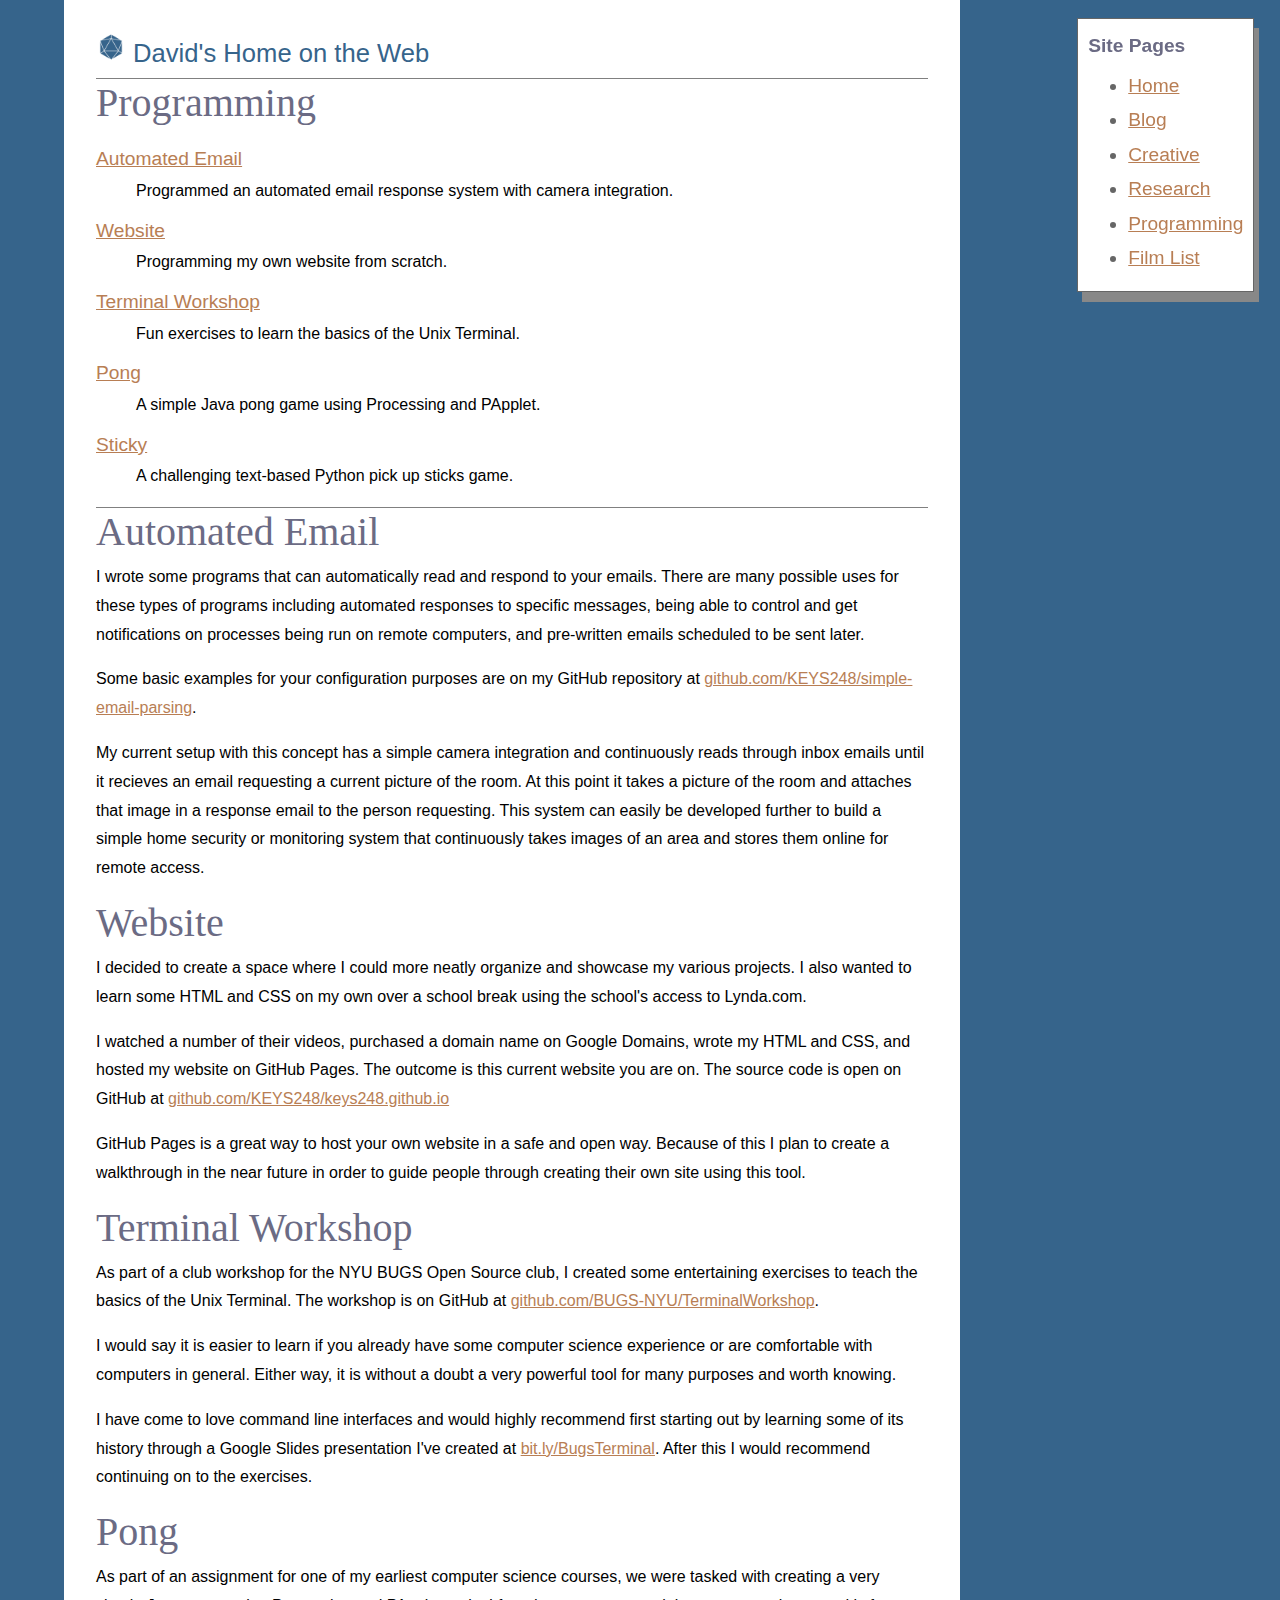
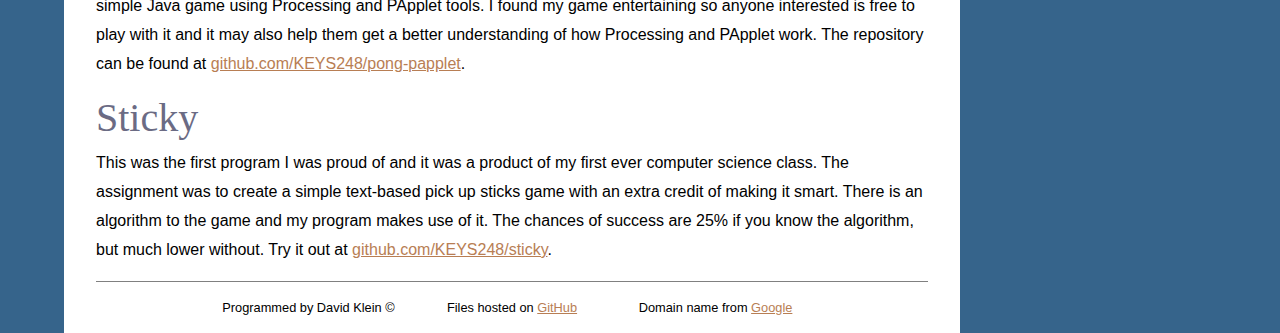
<file: code.html>
<!DOCTYPE HTML>
<html lang="en">
<head>
	<meta charset="utf-8">
	<title>Code</title>
	<link href="_css/style.css" rel="stylesheet" type="text/css">
	<link href="_img/favicon.ico" rel="shortcut icon">
	<meta property="og:title" content="David's Personal Website" />
    <meta property="og:image" content="_img/meta_preview.png">
</head>
<body>
	<header role="banner">
		<h1><a class="page_head" href="index" title="Main Page"><img src="_img/keys_logo.png" style="height: 30px; width: auto;" title="Logo"> David's Home on the Web</a></h1>
		<h2>Programming</h2>
		<nav role="navigation" class="sidenav">
			<h4>Site Pages</h4>
			<ul class="nav">
				<li><a href="index" title="Main Page">Home</a></li>
				<li><a href="https://www.kleinjdavid.com/blog" title="Blog">Blog</a></li>
				<li><a href="creative" title="Creative">Creative</a></li>
				<li><a href="research" title="Research">Research</a></li>
				<li><a href="code" title="Programming">Programming</a></li>
				<li><a href="film" title="Film List">Film List</a></li>
			</ul>
		</nav>
	</header>
	<main role="main">
		<article role="article">
			<section class="content">
				<dl>
					<dt><a href="#automated-email" title="Automated Email">Automated Email</a></dt>
					<dd>Programmed an automated email response system with camera integration.</dd>
					<dt><a href="#website" title="Website">Website</a></dt>
					<dd>Programming my own website from scratch.</dd>
					<dt><a href="#terminal-workshop" title="Terminal Workshop">Terminal Workshop</a></dt>
					<dd>Fun exercises to learn the basics of the Unix Terminal.</dd>
					<dt><a href="#pong" title="Pong">Pong</a></dt>
					<dd>A simple Java pong game using Processing and PApplet.</dd>
					<dt><a href="#sticky" title="Sticky">Sticky</a></dt>
					<dd>A challenging text-based Python pick up sticks game.</dd>
				</dl>
			</section>
			<section>
				<h2 id="automated-email">Automated Email</h2>
				<p>I wrote some programs that can automatically read and respond to your emails. There are many possible uses for these types of programs including automated responses to specific messages, being able to control and get notifications on processes being run on remote computers, and pre-written emails scheduled to be sent later.</p>
				<p>Some basic examples for your configuration purposes are on my GitHub repository at <a href="https://github.com/KEYS248/simple-email-parsing" title="Simple Email Parsing" target="_blank">github.com/KEYS248/simple-email-parsing</a>.</p>
				<p>My current setup with this concept has a simple camera integration and continuously reads through inbox emails until it recieves an email requesting a current picture of the room. At this point it takes a picture of the room and attaches that image in a response email to the person requesting. This system can easily be developed further to build a simple home security or monitoring system that continuously takes images of an area and stores them online for remote access.</p>
			</section>
			<section>
				<h2 id="website">Website</h2>
				<p>I decided to create a space where I could more neatly organize and showcase my various projects. I also wanted to learn some HTML and CSS on my own over a school break using the school's access to Lynda.com.</p>
				<p>I watched a number of their videos, purchased a domain name on Google Domains, wrote my HTML and CSS, and hosted my website on GitHub Pages. The outcome is this current website you are on. The source code is open on GitHub at <a href="https://www.github.com/KEYS248/keys248.github.io" title="GitHub Pages Repository" target="_blank">github.com/KEYS248/keys248.github.io</a></p>
				<p>GitHub Pages is a great way to host your own website in a safe and open way. Because of this I plan to create a walkthrough in the near future in order to guide people through creating their own site using this tool.</p>
			</section>
			<section>
				<h2 id="terminal-workshop">Terminal Workshop</h2>
				<p>As part of a club workshop for the NYU BUGS Open Source club, I created some entertaining exercises to teach the basics of the Unix Terminal. The workshop is on GitHub at <a href="https://github.com/BUGS-NYU/TerminalWorkshop" title="Terminal Workshop" target="_blank">github.com/BUGS-NYU/TerminalWorkshop</a>.</p>
				<p>I would say it is easier to learn if you already have some computer science experience or are comfortable with computers in general. Either way, it is without a doubt a very powerful tool for many purposes and worth knowing.</p>
				<p>I have come to love command line interfaces and would highly recommend first starting out by learning some of its history through a Google Slides presentation I've created at <a href="https://bit.ly/BugsTerminal" title="Terminal History" target="_blank">bit.ly/BugsTerminal</a>. After this I would recommend continuing on to the exercises.</p>
			</section>
			<section>
				<h2 id="pong">Pong</h2>
				<p>As part of an assignment for one of my earliest computer science courses, we were tasked with creating a very simple Java game using Processing and PApplet tools. I found my game entertaining so anyone interested is free to play with it and it may also help them get a better understanding of how Processing and PApplet work. The repository can be found at <a href="https://github.com/KEYS248/pong-papplet" title="Pong PApplet" target="_blank">github.com/KEYS248/pong-papplet</a>.</p>
			</section>
			<section>
				<h2 id="sticky">Sticky</h2>
				<p>This was the first program I was proud of and it was a product of my first ever computer science class. The assignment was to create a simple text-based pick up sticks game with an extra credit of making it smart. There is an algorithm to the game and my program makes use of it. The chances of success are 25% if you know the algorithm, but much lower without. Try it out at <a href="https://github.com/KEYS248/sticky" title="Sticky Game" target="_blank">github.com/KEYS248/sticky</a>.</p>
			</section>
		</article>
	</main>
	<footer role="siteinfo">
		<div class="foot">Programmed by David Klein &copy;</div>
		<div class="foot">Files hosted on <a href="https://www.github.com/KEYS248/keys248.github.io" title="GitHub Pages Repository" target="_blank">GitHub</a></div>
		<div class="foot">Domain name from <a href="https://domains.google.com" title="Google Domains" target="_blank">Google</a></div>
	</footer>
	</body>
</html>
</file>
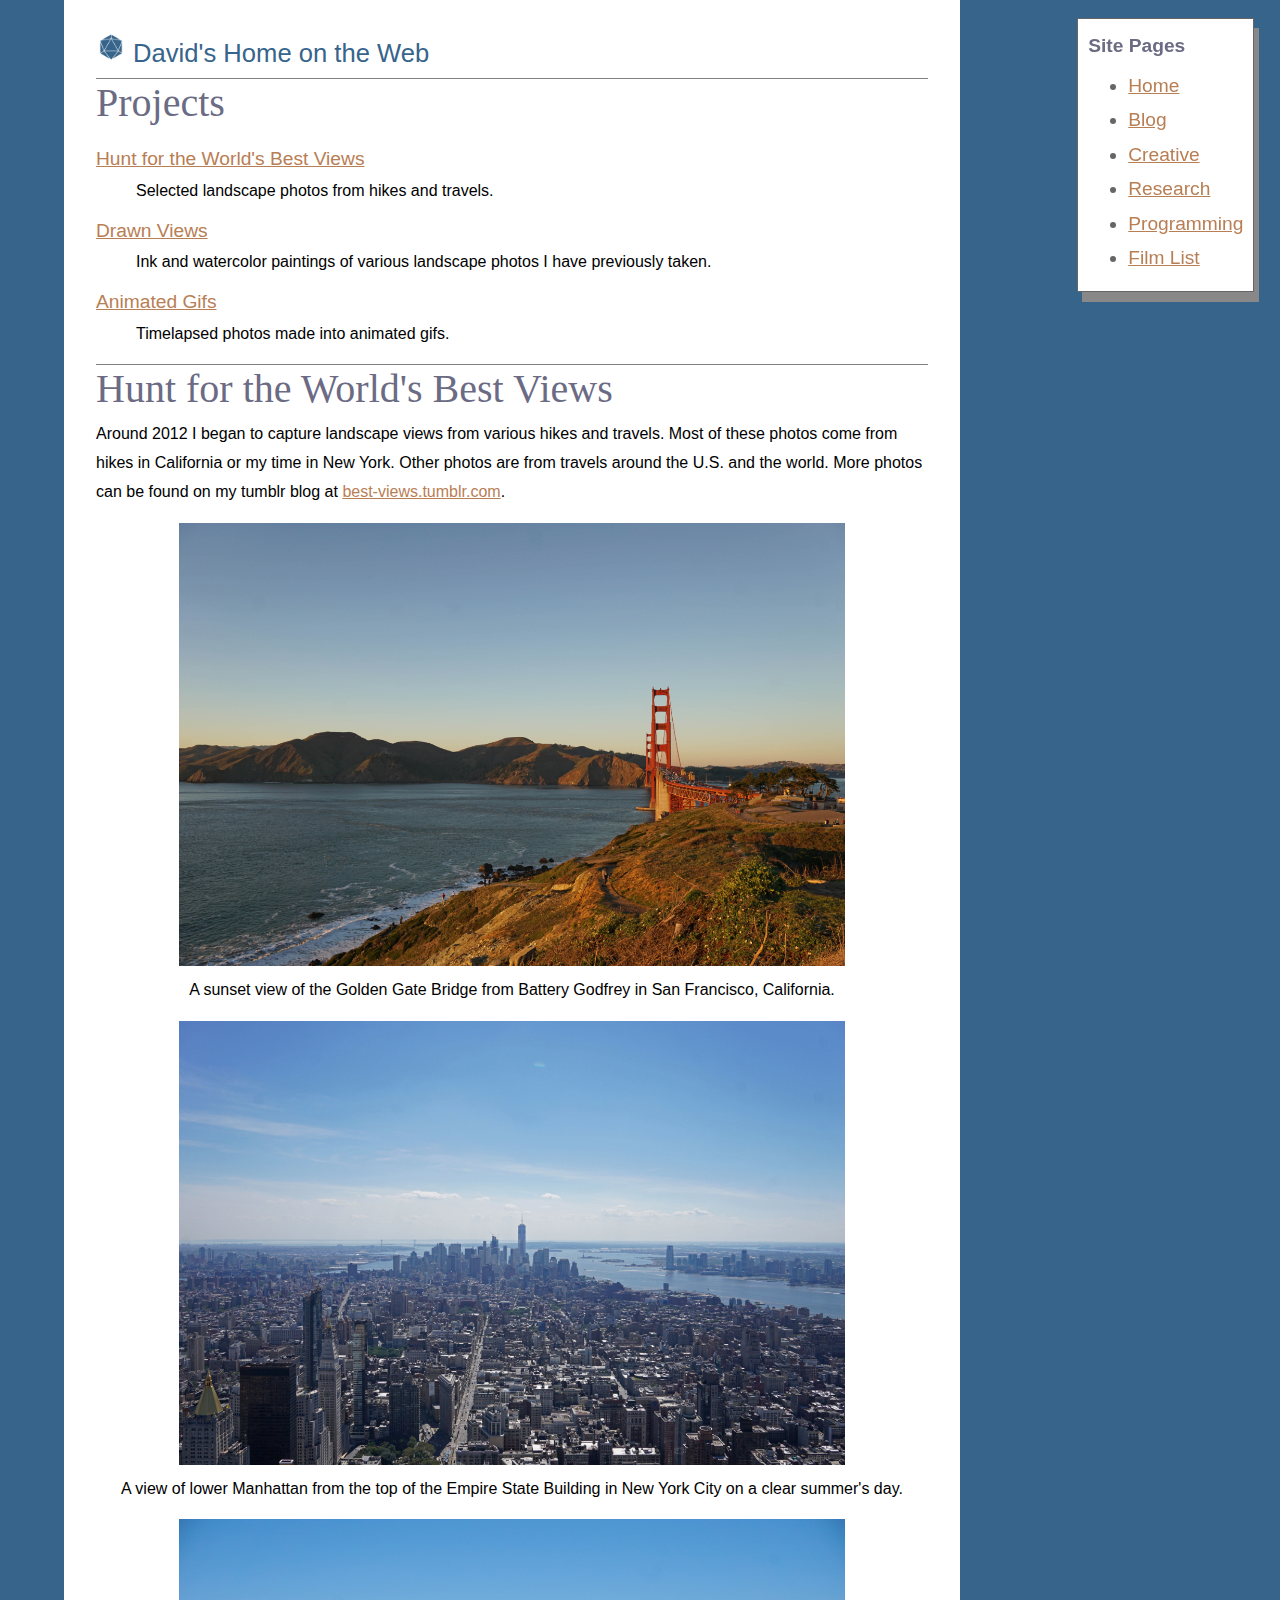
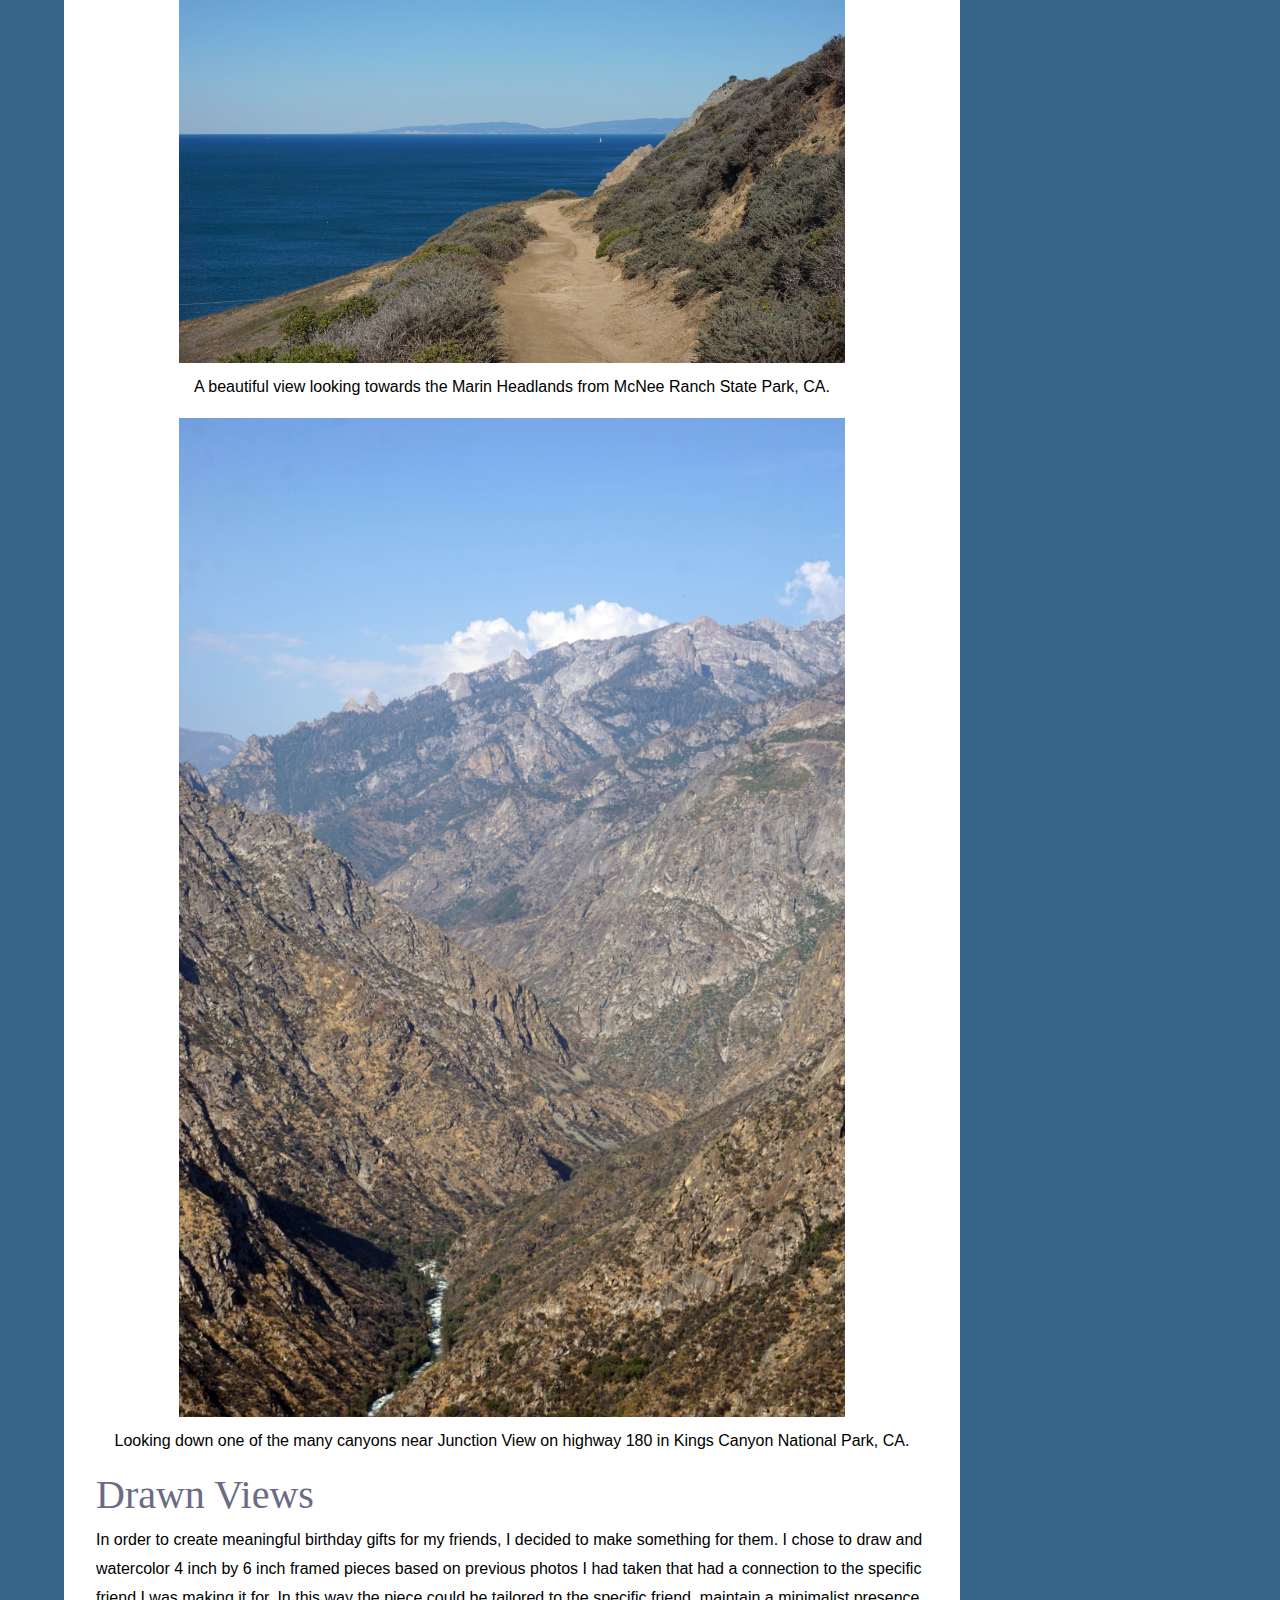
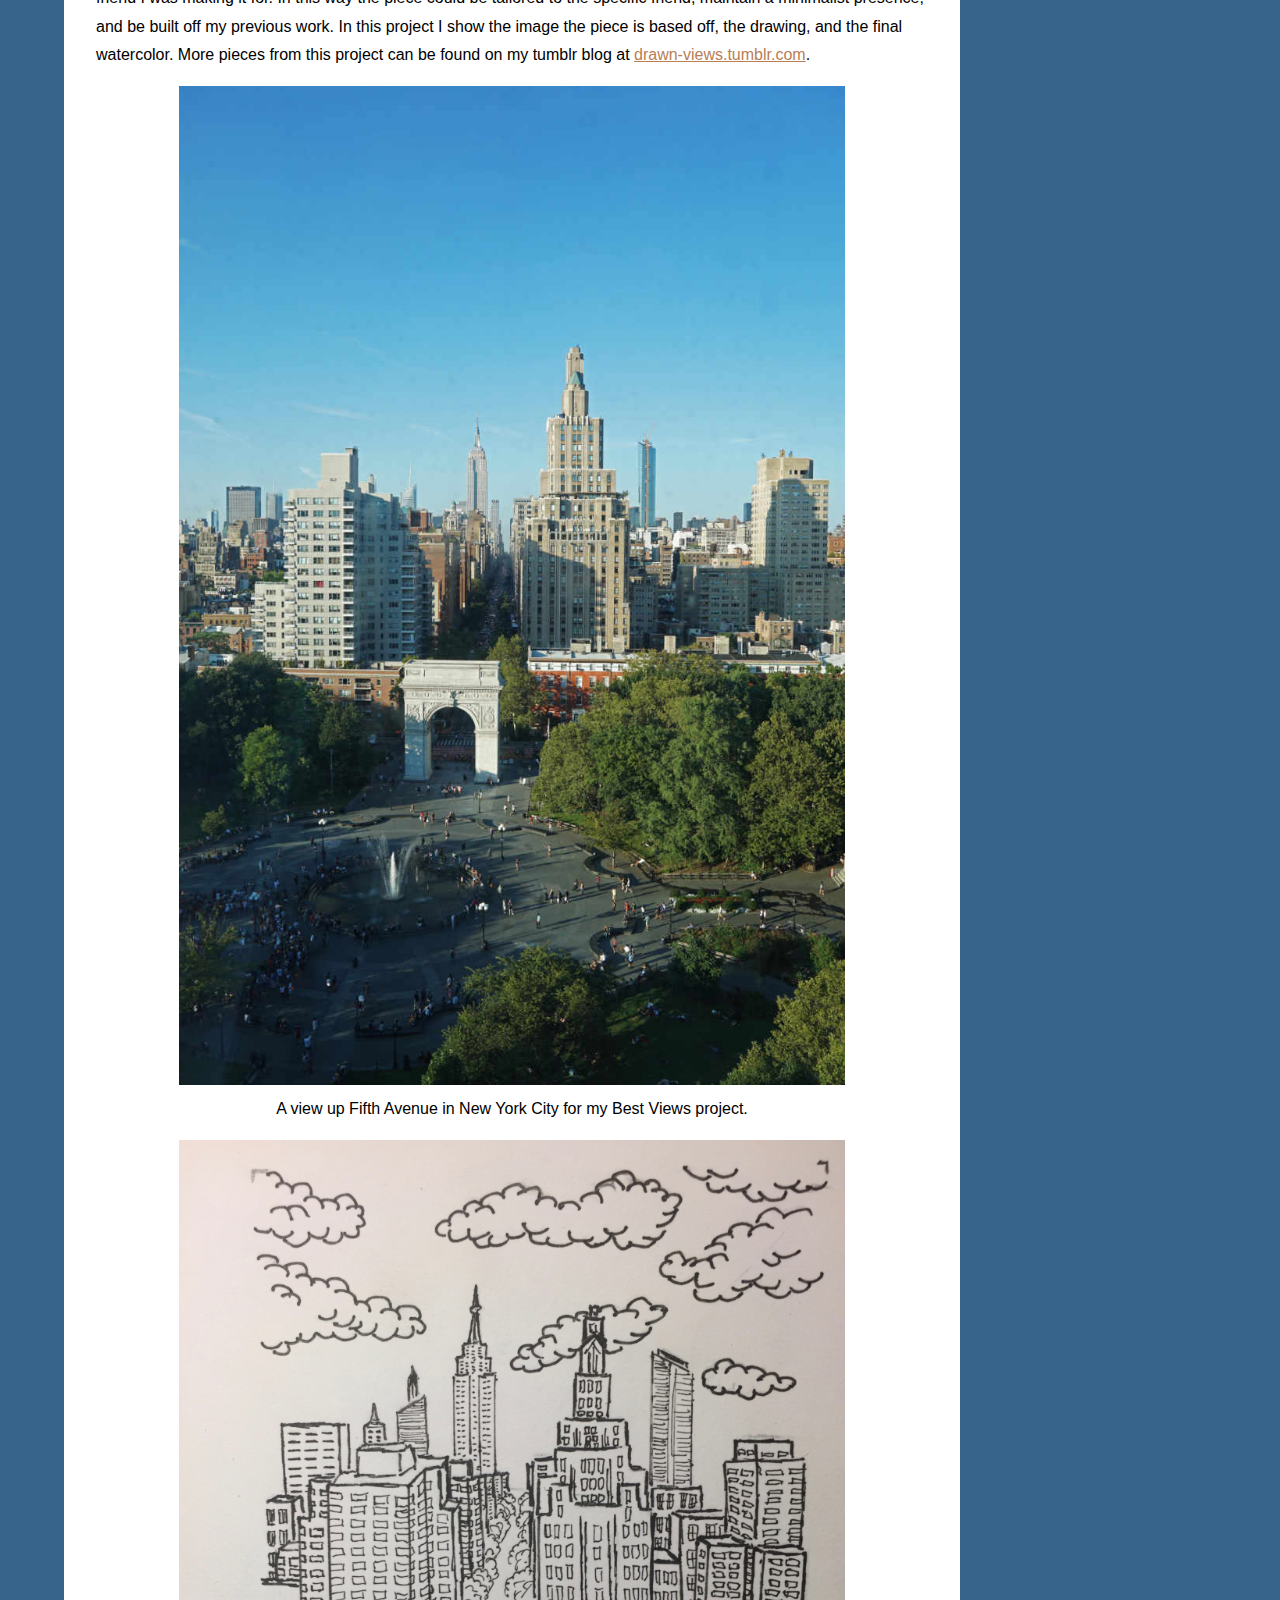
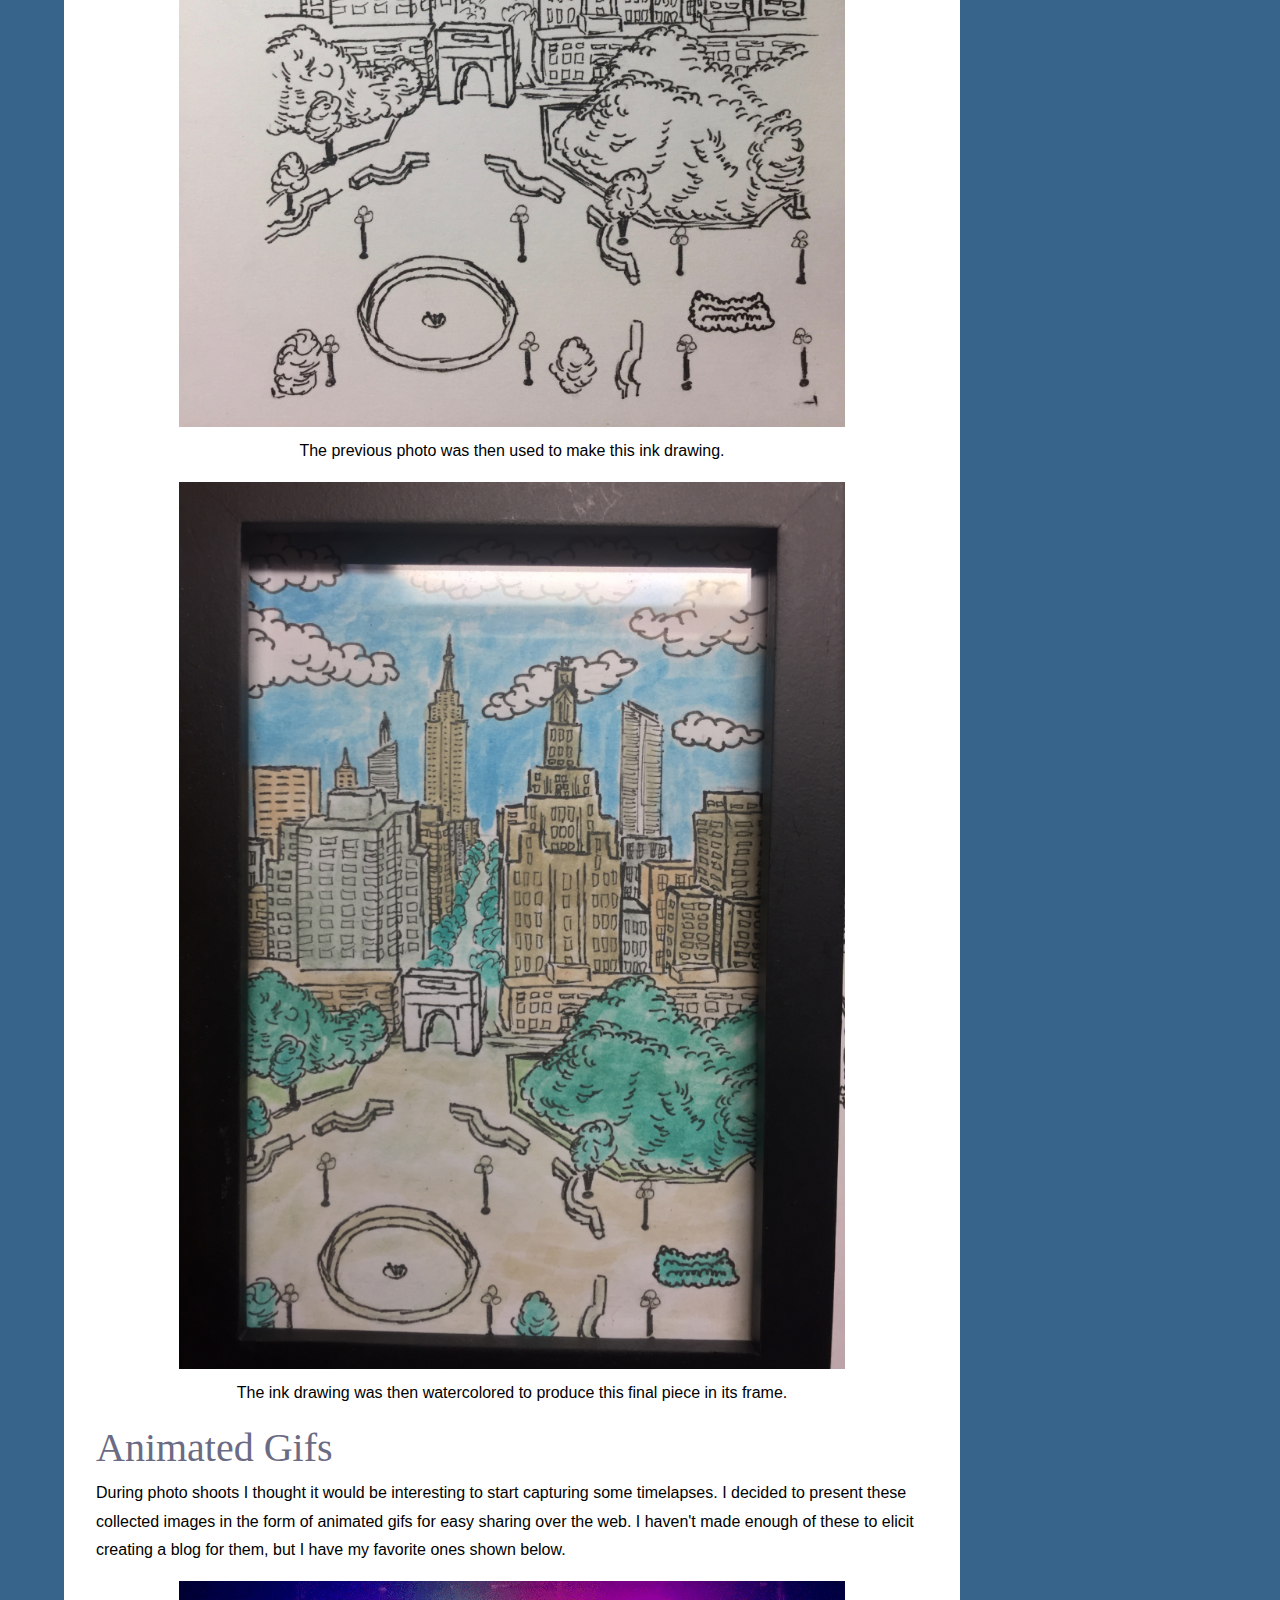
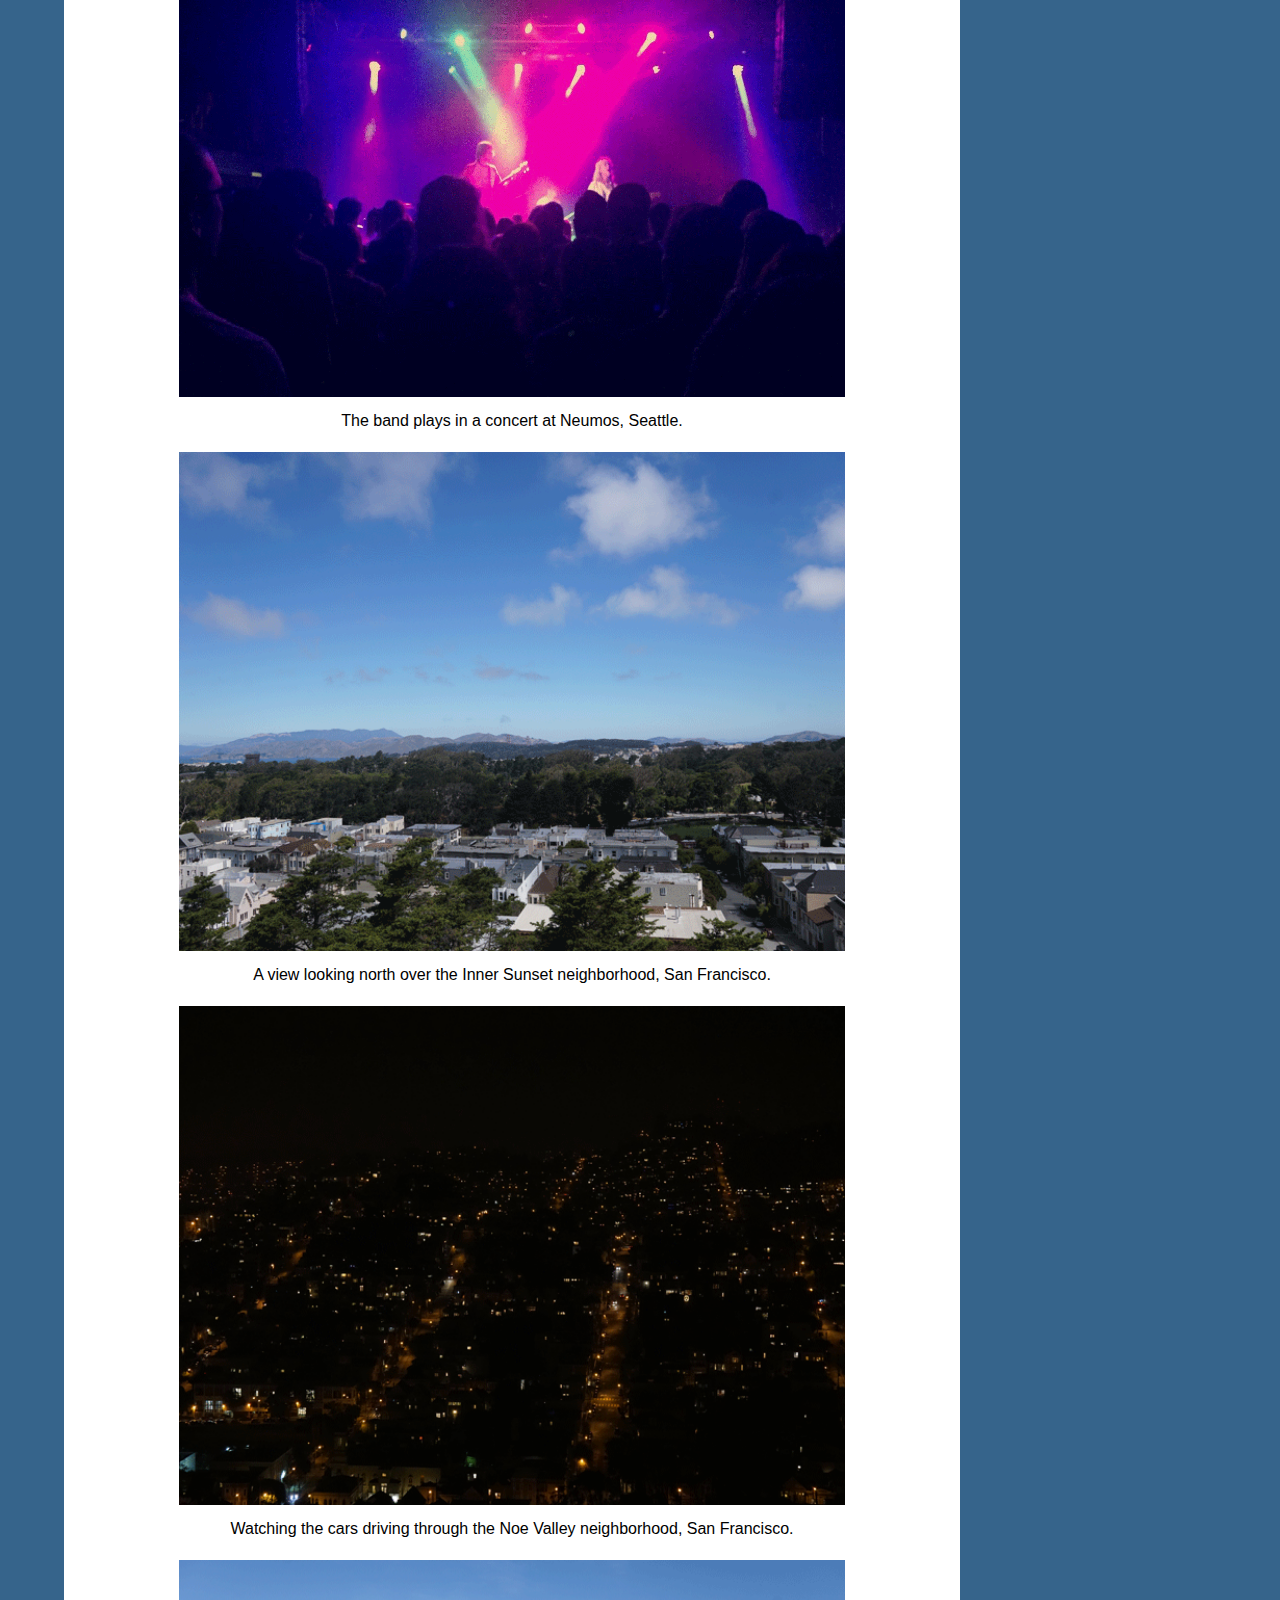
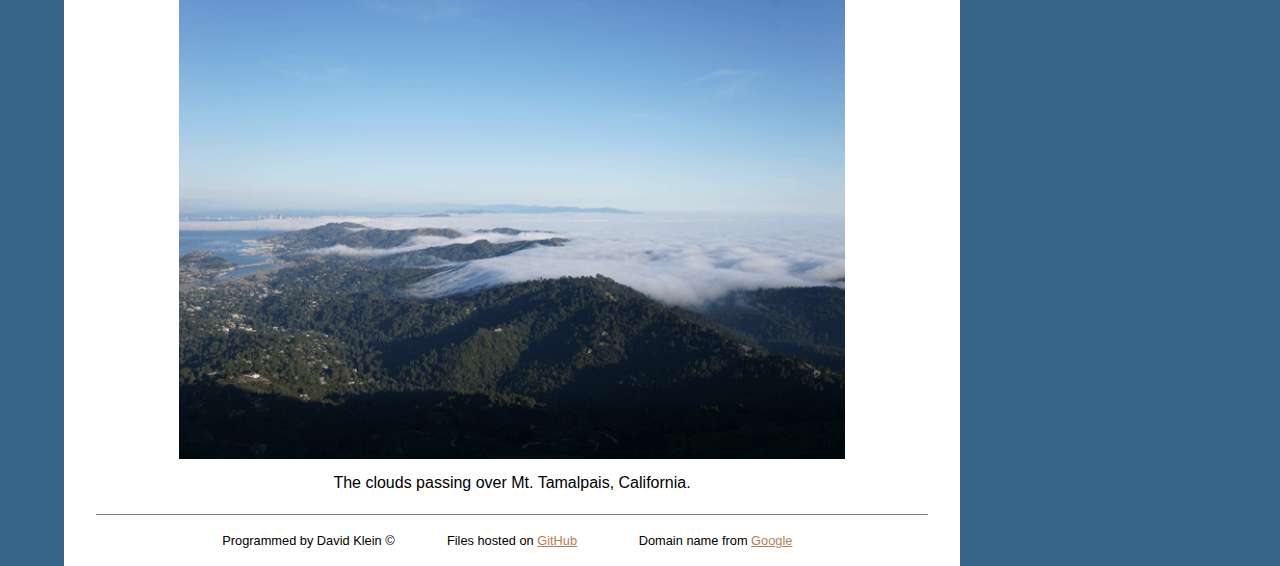
<file: creative.html>
<!DOCTYPE HTML>
<html lang="en">
<head>
	<meta charset="utf-8">
	<title>Projects</title>
	<link href="_css/style.css" rel="stylesheet" type="text/css">
	<link href="_img/favicon.ico" rel="shortcut icon">
	<meta property="og:title" content="David's Personal Website" />
    <meta property="og:image" content="_img/meta_preview.png">
</head>
<body>
	<header role="banner">
		<h1><a class="page_head" href="index" title="Main Page"><img src="_img/keys_logo.png" style="height: 30px; width: auto;" title="Logo"> David's Home on the Web</a></h1>
		<h2>Projects</h2>
		<nav role="navigation" class="sidenav">
			<h4>Site Pages</h4>
			<ul class="nav">
				<li><a href="index" title="Main Page">Home</a></li>
				<li><a href="https://www.kleinjdavid.com/blog" title="Blog">Blog</a></li>
				<li><a href="creative" title="Creative">Creative</a></li>
				<li><a href="research" title="Research">Research</a></li>
				<li><a href="code" title="Programming">Programming</a></li>
				<li><a href="film" title="Film List">Film List</a></li>
			</ul>
		</nav>
	</header>
	<main role="main">
		<article role="article">
			<section class="content">
				<dl>
					<dt><a href="#hunt-for-the-worlds-best-views" title="Best Views">Hunt for the World's Best Views</a></dt>
					<dd>Selected landscape photos from hikes and travels.</dd>
					<dt><a href="#drawn-views" title="Drawn Views">Drawn Views</a></dt>
					<dd>Ink and watercolor paintings of various landscape photos I have previously taken.</dd>
					<dt><a href="#animated-gifs" title="Gifs">Animated Gifs</a></dt>
					<dd>Timelapsed photos made into animated gifs.</dd>
				</dl>
			</section>
			<section>
				<h2 id="hunt-for-the-worlds-best-views">Hunt for the World's Best Views</h2>
				<p>Around 2012 I began to capture landscape views from various hikes and travels. Most of these photos come from hikes in California or my time in New York. Other photos are from travels around the U.S. and  the world. More photos can be found on my tumblr blog at <a href="http://www.best-views.tumblr.com" title="Best Views Tumblr" target="_blank">best-views.tumblr.com</a>.</p>
				<p class="center"><img class="center" src="_img/golden_gate.jpg" alt="Golden Gate">A sunset view of the Golden Gate Bridge from Battery Godfrey in San Francisco, California.</p>
				<p class="center"><img class="center" src="_img/empire_state.jpg" alt="Empire State">A view of lower Manhattan from the top of the Empire State Building in New York City on a clear summer's day.</p>
				<p class="center"><img class="center" src="_img/mcnee_ranch.jpg" alt="Pacific Coast">A beautiful view looking towards the Marin Headlands from McNee Ranch State Park, CA.</p>
				<p class="center"><img class="center" src="_img/kings_canyon.jpg" alt="Kings Canyon">Looking down one of the many canyons near Junction View on highway 180 in Kings Canyon National Park, CA.</p>
			</section>
			<section>
				<h2 id="drawn-views">Drawn Views</h2>
				<p>In order to create meaningful birthday gifts for my friends, I decided to make something for them. I chose to draw and watercolor 4 inch by 6 inch framed pieces based on previous photos I had taken that had a connection to the specific friend I was making it for. In this way the piece could be tailored to the specific friend, maintain a minimalist presence, and be built off my previous work. In this project I show the image the piece is based off, the drawing, and the final watercolor. More pieces from this project can be found on my tumblr blog at <a href="http://drawn-views.tumblr.com/" title="Drawn Views Tumblr" target="_blank">drawn-views.tumblr.com</a>.</p>
				<p class="center"><img class="center" src="_img/wsp_pic.jpg" alt="Washington Square Park Picture">A view up Fifth Avenue in New York City for my Best Views project.</p>
				<p class="center"><img class="center" src="_img/wsp_draw.jpg" alt="Washington Square Park Drawing">The previous photo was then used to make this ink drawing.</p>
				<p class="center"><img class="center" src="_img/wsp_color.JPG" alt="Washington Square Park Color">The ink drawing was then watercolored to produce this final piece in its frame.</p>
			</section>
			<section>
				<h2 id="animated-gifs">Animated Gifs</h2>
				<p>During photo shoots I thought it would be interesting to start capturing some timelapses. I decided to present these collected images in the form of animated gifs for easy sharing over the web. I haven't made enough of these to elicit creating a blog for them, but I have my favorite ones shown below.</p>
				<p class="center"><img class="center" src="_gif/seattle_neumos.gif" alt="Seattle Concert">The band plays in a concert at Neumos, Seattle.</p>
				<p class="center"><img class="center" src="_gif/ucsf_golden_gate.gif" alt="Inner Sunset">A view looking north over the Inner Sunset neighborhood, San Francisco.</p>
				<p class="center"><img class="center" src="_gif/noe_valley.gif" alt="Noe Valley">Watching the cars driving through the Noe Valley neighborhood, San Francisco.</p>
				<p class="center"><img class="center" src="_gif/Mt_Tam_Fog.gif" alt="Mount Tam">The clouds passing over Mt. Tamalpais, California.</p>
			</section>
		</article>
	</main>
	<footer role="siteinfo">
		<div class="foot">Programmed by David Klein &copy;</div>
		<div class="foot">Files hosted on <a href="https://www.github.com/KEYS248/keys248.github.io" title="GitHub Pages Repository" target="_blank">GitHub</a></div>
		<div class="foot">Domain name from <a href="https://domains.google.com" title="Google Domains" target="_blank">Google</a></div>
	</footer>
	</body>
</html>
</file>
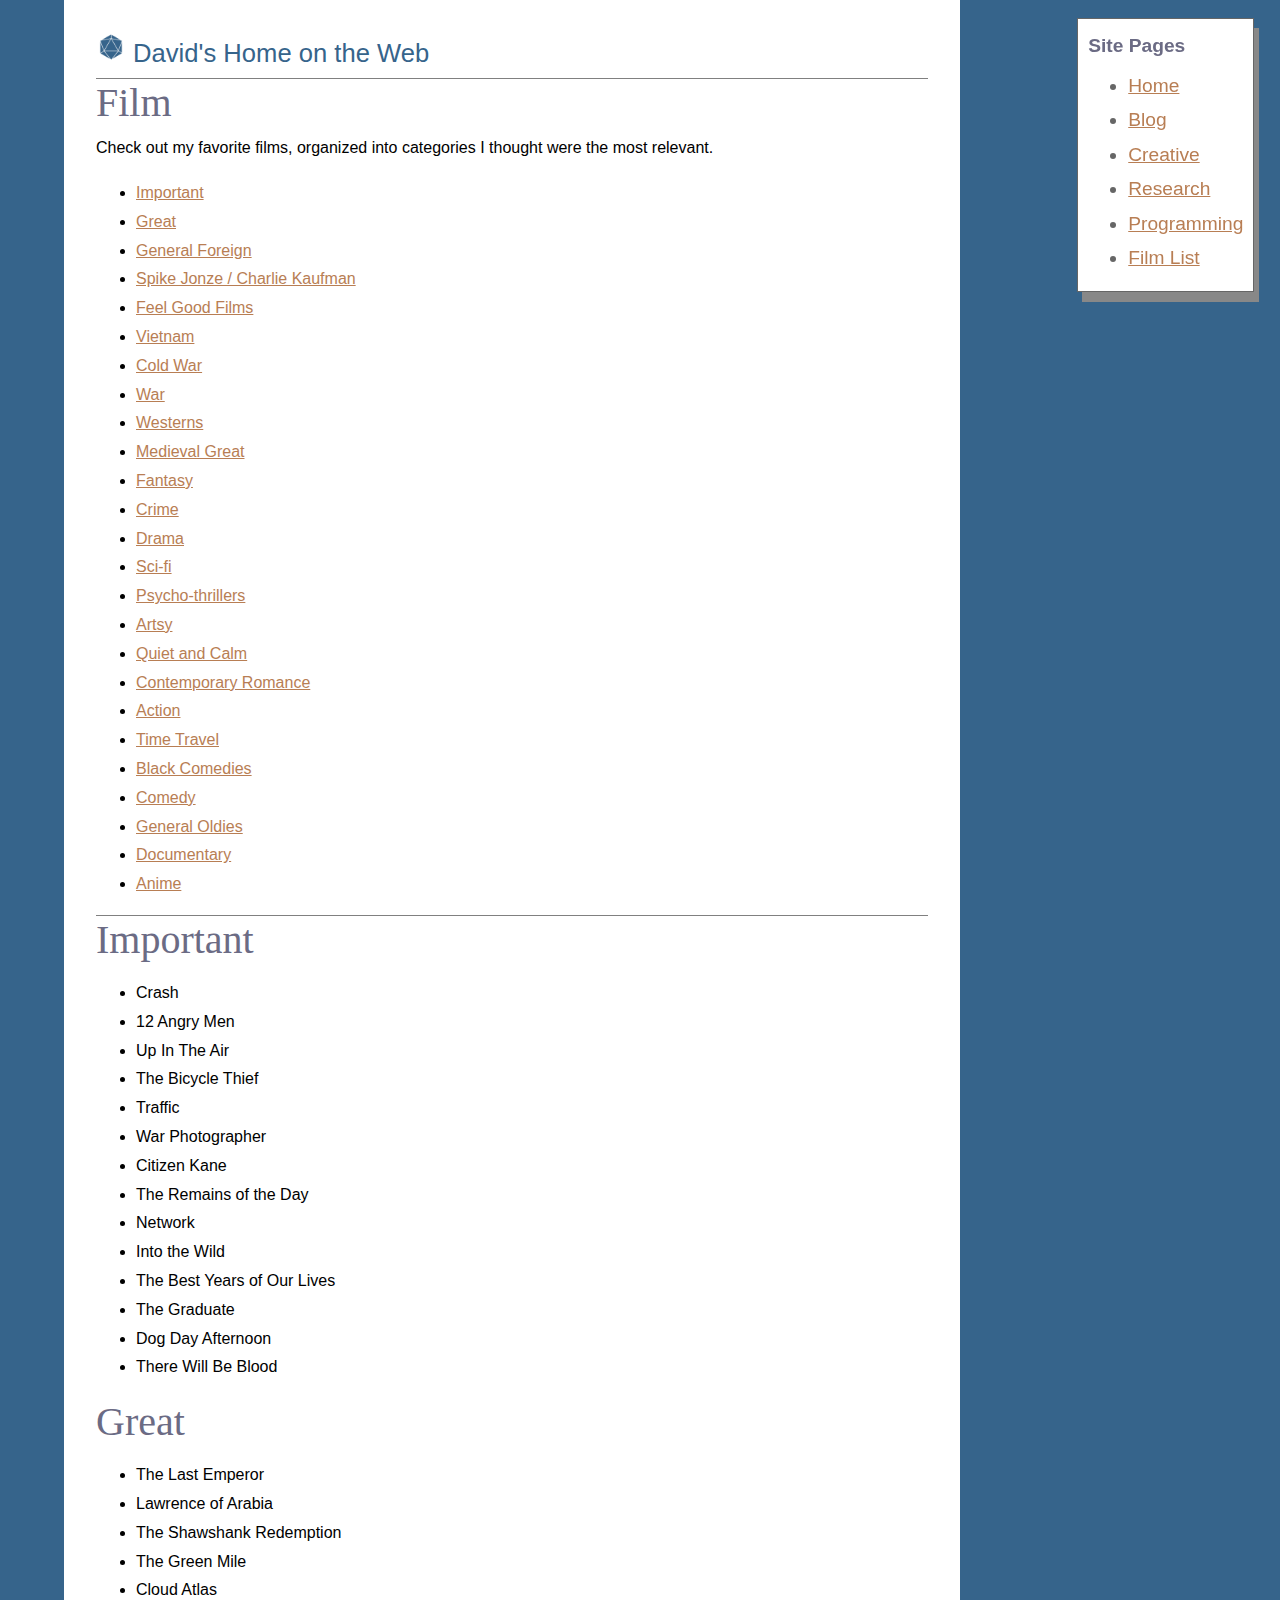
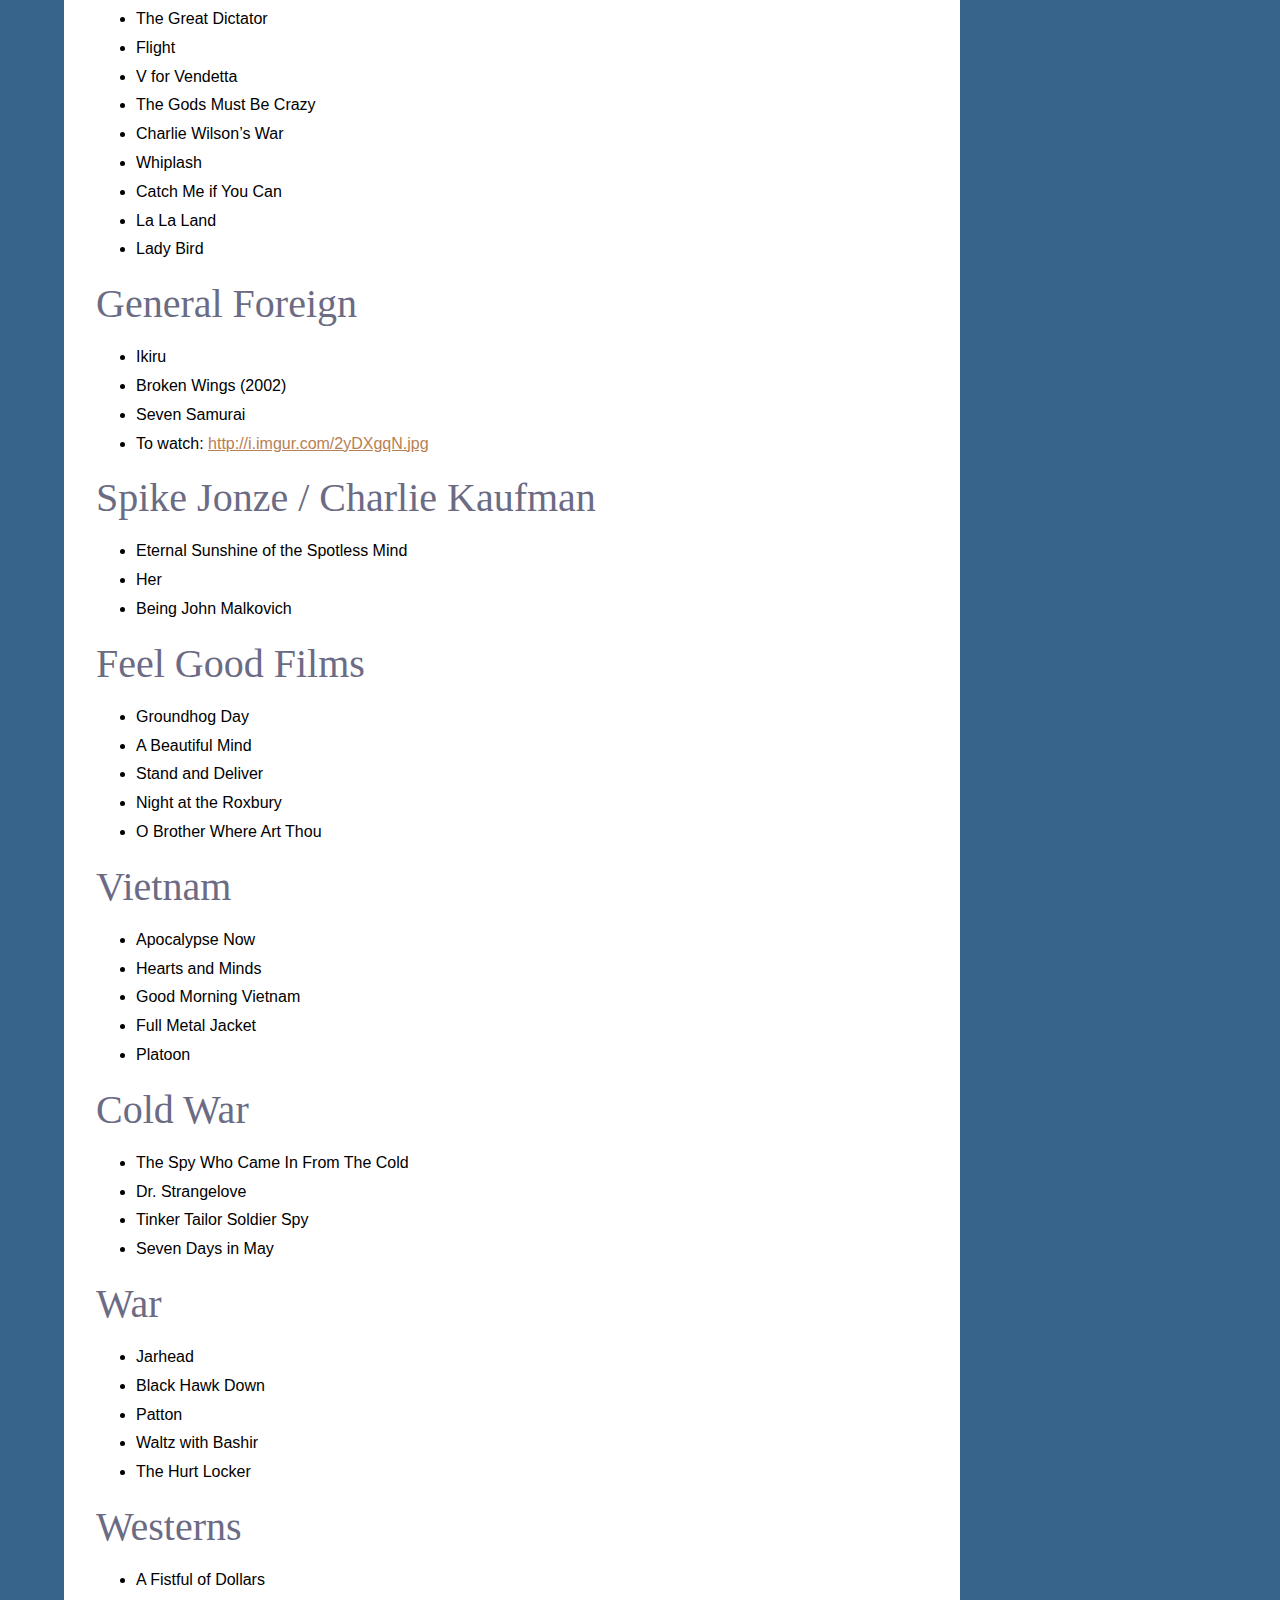
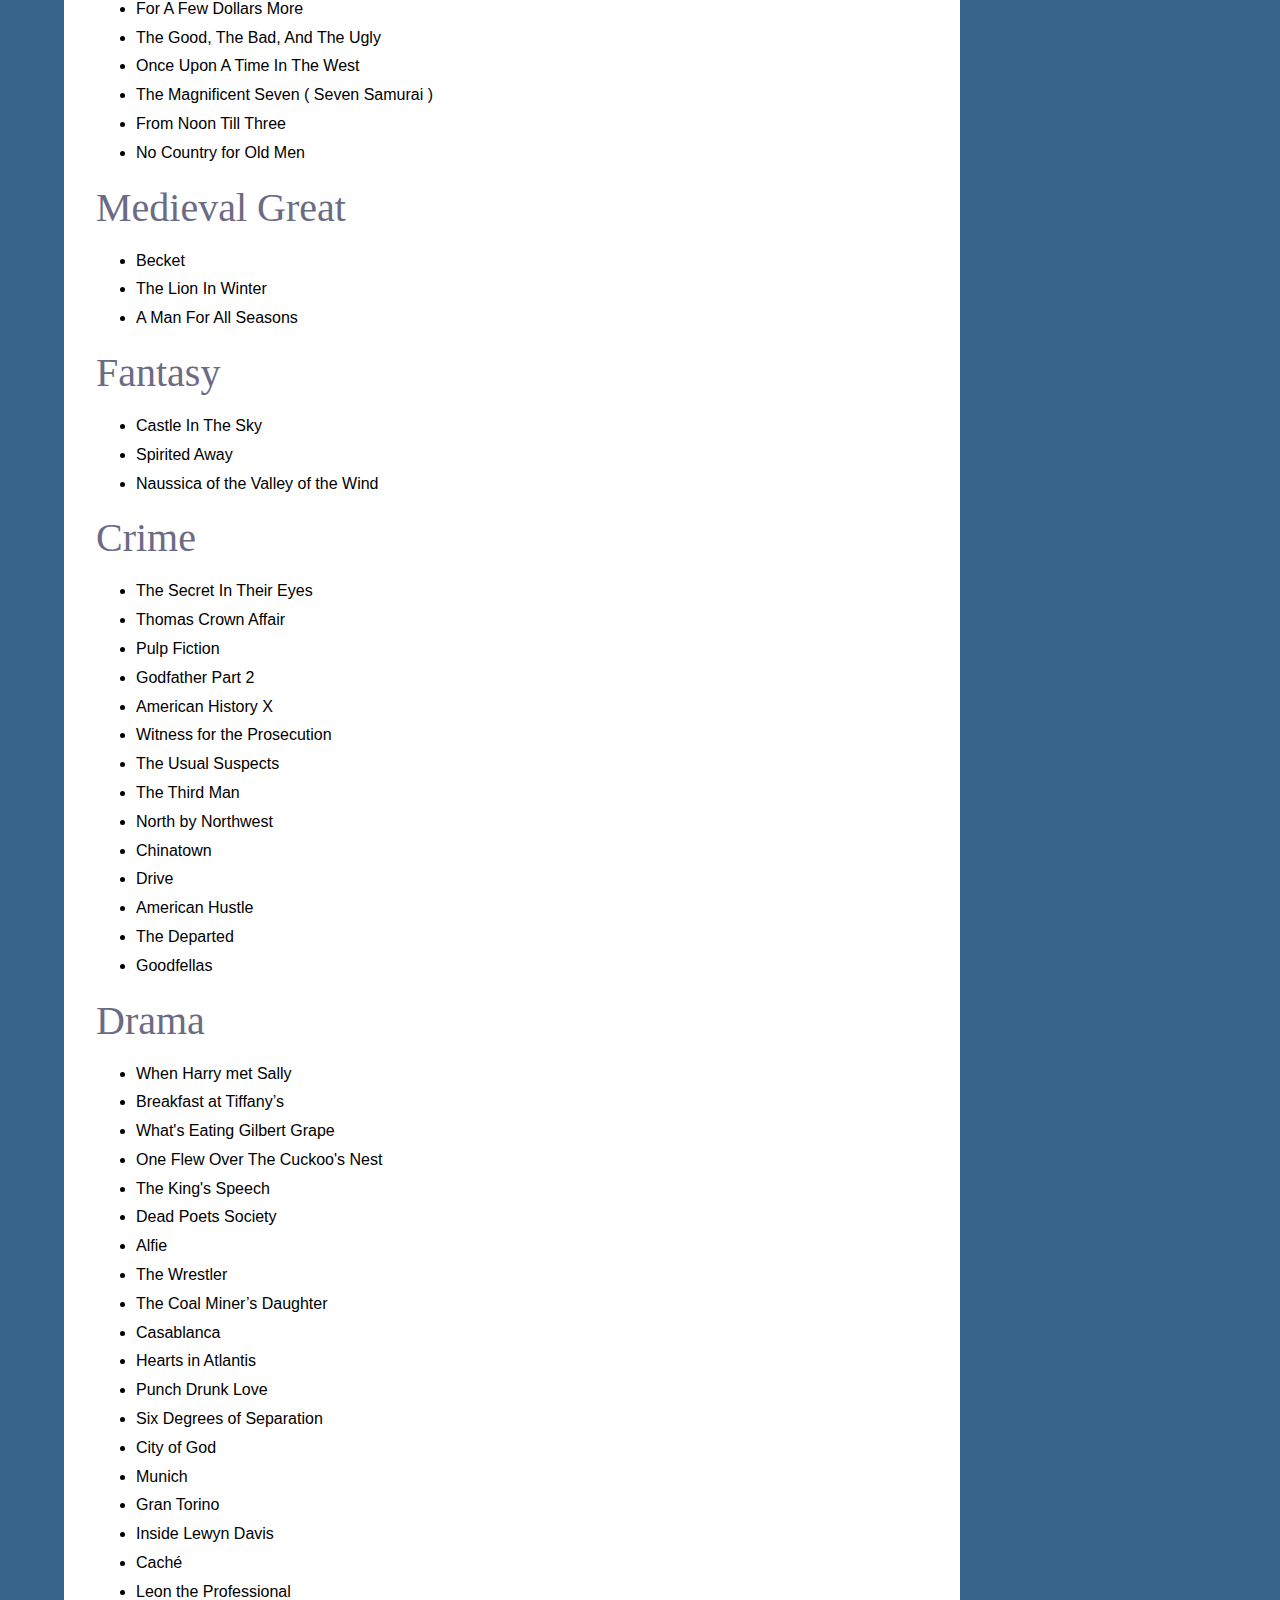
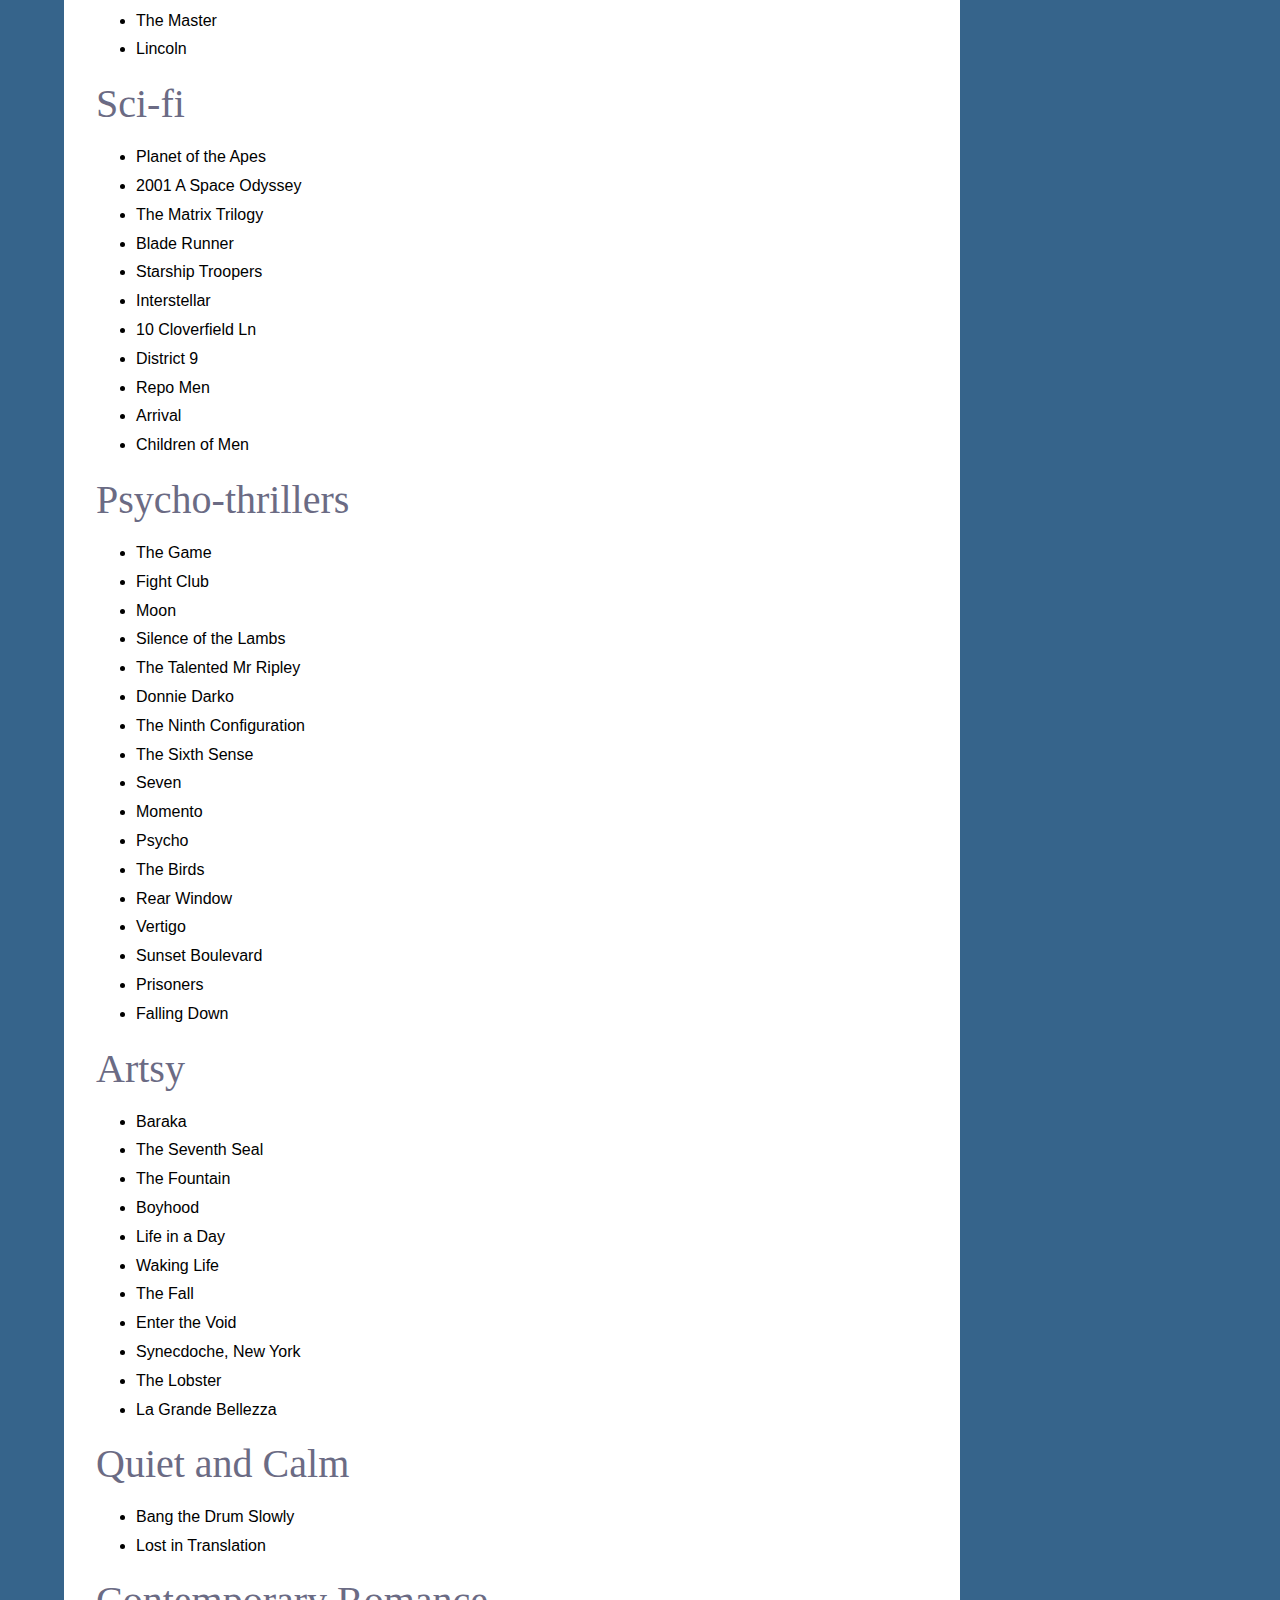
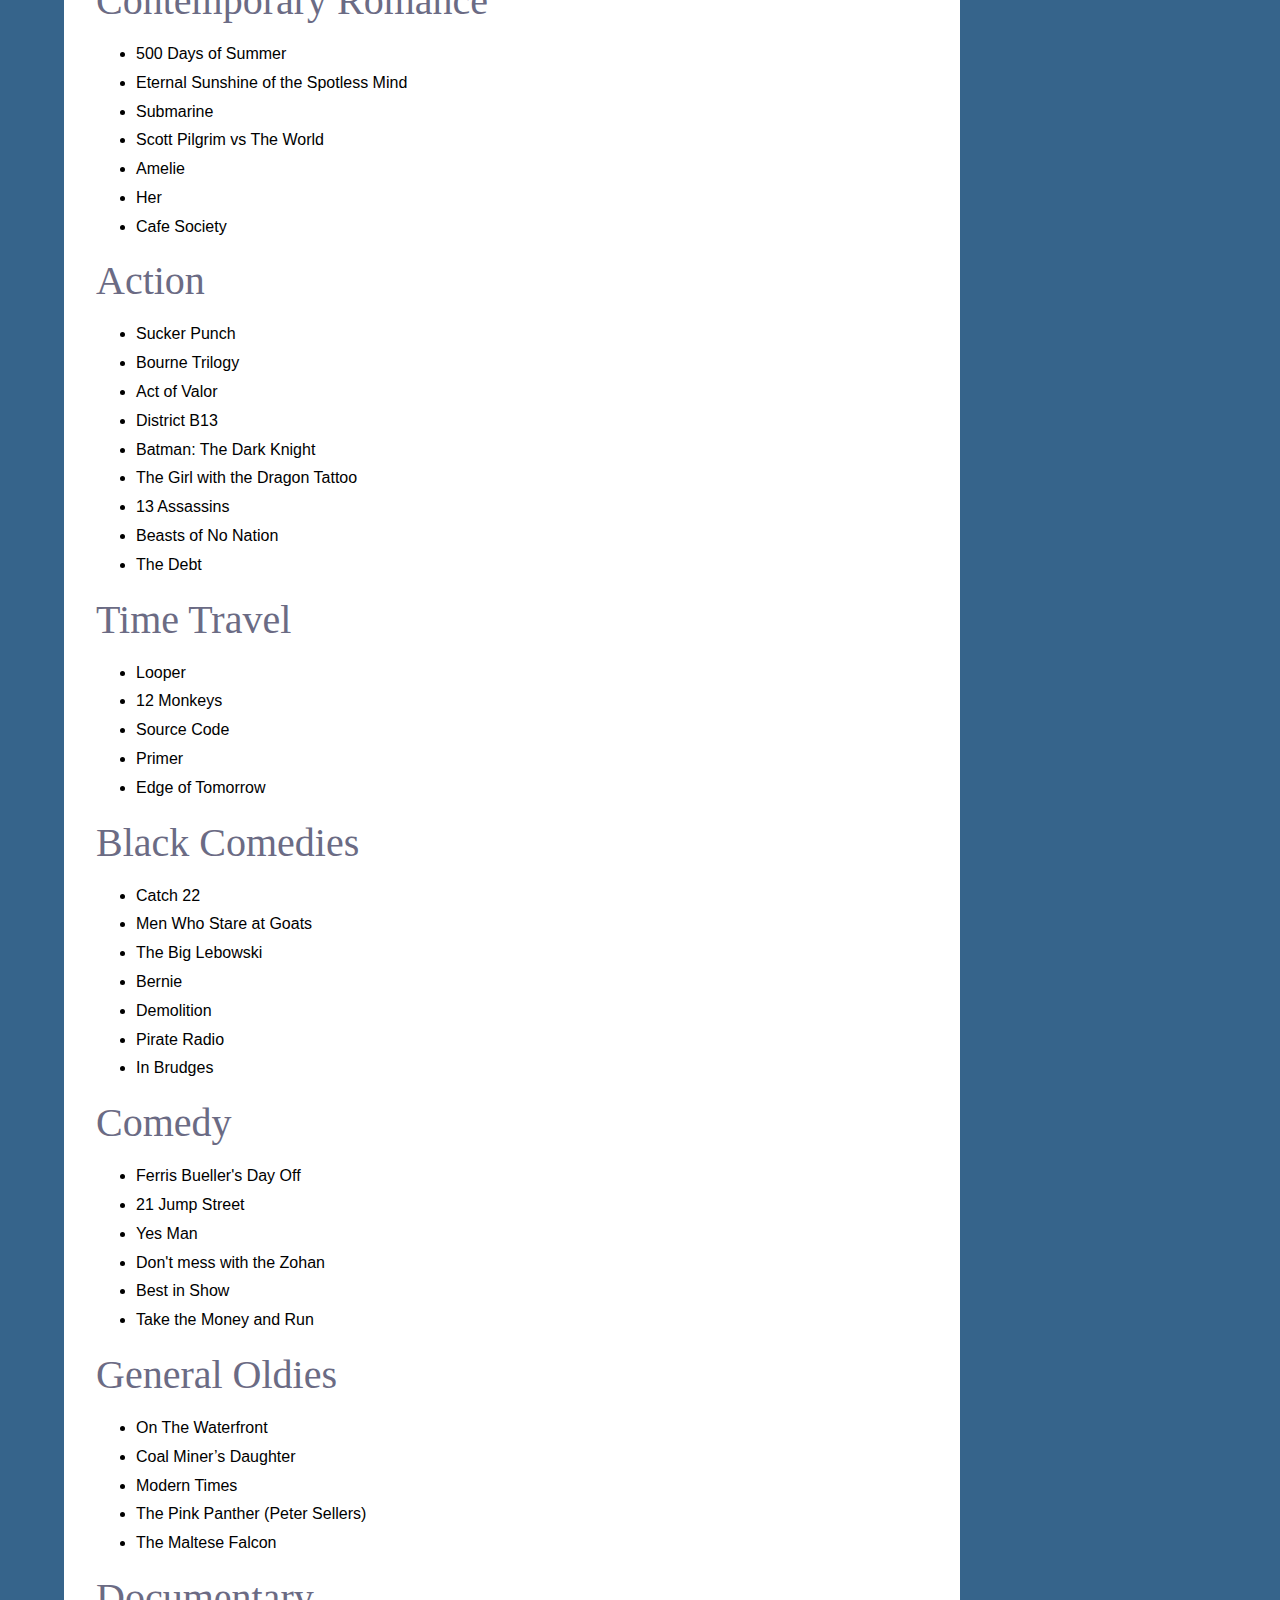
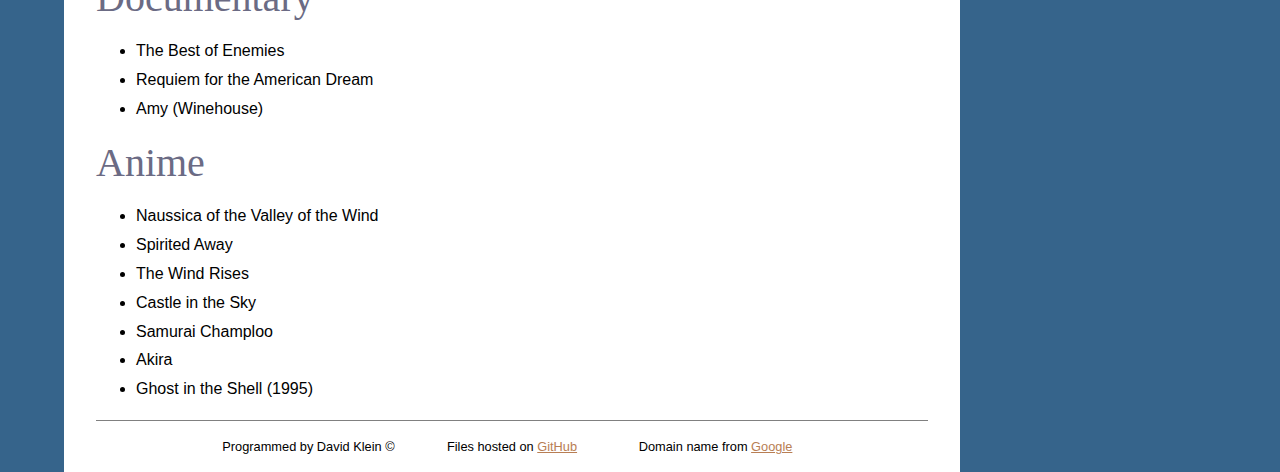
<file: film.html>
<!DOCTYPE HTML>
<html lang="en">
<head>
	<meta charset="utf-8">
	<title>Film</title>
	<link href="_css/style.css" rel="stylesheet" type="text/css">
	<link href="_img/favicon.ico" rel="shortcut icon">
	<meta property="og:title" content="David's Personal Website" />
    <meta property="og:image" content="_img/meta_preview.png">
</head>
<body>
	<header role="banner">
		<h1><a class="page_head" href="index" title="Main Page"><img src="_img/keys_logo.png" style="height: 30px; width: auto;" title="Logo"> David's Home on the Web</a></h1>
		<h2>Film</h2>
		<nav role="navigation" class="sidenav">
			<h4>Site Pages</h4>
			<ul class="nav">
				<li><a href="index" title="Main Page">Home</a></li>
				<li><a href="https://www.kleinjdavid.com/blog" title="Blog">Blog</a></li>
				<li><a href="creative" title="Creative">Creative</a></li>
				<li><a href="research" title="Research">Research</a></li>
				<li><a href="code" title="Programming">Programming</a></li>
				<li><a href="film" title="Film List">Film List</a></li>
			</ul>
		</nav>
	</header>
	<main role="main">
		<article role="article">
			<section class="content">
				<p>Check out my favorite films, organized into categories I thought were the most relevant.</p>
				<ul>
					<li><a href="#important" title="Important">Important</a></li>
					<li><a href="#great" title="Great">Great</a></li>
					<li><a href="#foreign" title="General Foreign">General Foreign</a></li>
					<li><a href="#jonze-kaufman" title="Spike Jonze / Charlie Kaufman">Spike Jonze / Charlie Kaufman</a></li>
					<li><a href="#feel-good" title="Feel Good Films">Feel Good Films</a></li>
					<li><a href="#vietnam" title="Vietnam">Vietnam</a></li>
					<li><a href="#cold-war" title="Cold War">Cold War</a></li>
					<li><a href="#war" title="War">War</a></li>
					<li><a href="#westerns" title="Westerns">Westerns</a></li>
					<li><a href="#medieval" title="Medieval Great">Medieval Great</a></li>
					<li><a href="#fantasy" title="Fantasy">Fantasy</a></li>
					<li><a href="#crime" title="Crime">Crime</a></li>
					<li><a href="#drama" title="Drama">Drama</a></li>
					<li><a href="#scifi" title="Sci-fi">Sci-fi</a></li>
					<li><a href="#psychothrillers" title="Psycho-thrillers">Psycho-thrillers</a></li>
					<li><a href="#artsy" title="Artsy">Artsy</a></li>
					<li><a href="#quiet-calm" title="Quiet and Calm">Quiet and Calm</a></li>
					<li><a href="#contemporary-romance" title="Contemporary Romance">Contemporary Romance</a></li>
					<li><a href="#action" title="Action">Action</a></li>
					<li><a href="#time-travel" title="Time Travel">Time Travel</a></li>
					<li><a href="#black-comedies" title="Black Comedies">Black Comedies</a></li>
					<li><a href="#comedy" title="Comedy">Comedy</a></li>
					<li><a href="#oldies" title="General Oldies">General Oldies</a></li>
					<li><a href="#documentary" title="Documentary">Documentary</a></li>
					<li><a href="#anime" title="Anime">Anime</a></li>
				</ul>
			</section>
			<section>
				<h2 id="important">Important</h2>
				<ul>
					<li>Crash</li>
					<li>12 Angry Men</li>
					<li>Up In The Air</li>
					<li>The Bicycle Thief</li>
					<li>Traffic</li>
					<li>War Photographer</li>
					<li>Citizen Kane</li>
					<li>The Remains of the Day</li>
					<li>Network</li>
					<li>Into the Wild</li>
					<li>The Best Years of Our Lives</li>
					<li>The Graduate</li>
					<li>Dog Day Afternoon</li>
					<li>There Will Be Blood</li>
				</ul>
				<h2 id="great">Great</h2>
				<ul>
					<li>The Last Emperor</li>
					<li>Lawrence of Arabia</li>
					<li>The Shawshank Redemption</li>
					<li>The Green Mile</li>
					<li>Cloud Atlas</li>
					<li>The Great Dictator</li>
					<li>Flight</li>
					<li>V for Vendetta</li>
					<li>The Gods Must Be Crazy</li>
					<li>Charlie Wilson’s War</li>
					<li>Whiplash</li>
					<li>Catch Me if You Can</li>
					<li>La La Land</li>
					<li>Lady Bird</li>
				</ul>
				<h2 id="foreign">General Foreign</h2>
				<ul>
					<li>Ikiru</li>
					<li>Broken Wings (2002)</li>
					<li>Seven Samurai</li>
					<li>To watch: <a href="http://i.imgur.com/2yDXgqN.jpg" class="uri">http://i.imgur.com/2yDXgqN.jpg</a></li>
				</ul>
				<h2 id="jonze-kaufman">Spike Jonze / Charlie Kaufman</h2>
				<ul>
					<li>Eternal Sunshine of the Spotless Mind</li>
					<li>Her</li>
					<li>Being John Malkovich</li>
				</ul>
				<h2 id="feel-good">Feel Good Films</h2>
				<ul>
					<li>Groundhog Day</li>
					<li>A Beautiful Mind</li>
					<li>Stand and Deliver</li>
					<li>Night at the Roxbury</li>
					<li>O Brother Where Art Thou</li>
				</ul>
				<h2 id="vietnam">Vietnam</h2>
				<ul>
					<li>Apocalypse Now</li>
					<li>Hearts and Minds</li>
					<li>Good Morning Vietnam</li>
					<li>Full Metal Jacket</li>
					<li>Platoon</li>
				</ul>
				<h2 id="cold-war">Cold War</h2>
				<ul>
					<li>The Spy Who Came In From The Cold</li>
					<li>Dr. Strangelove</li>
					<li>Tinker Tailor Soldier Spy</li>
					<li>Seven Days in May</li>
				</ul>
				<h2 id="war">War</h2>
				<ul>
					<li>Jarhead</li>
					<li>Black Hawk Down</li>
					<li>Patton</li>
					<li>Waltz with Bashir</li>
					<li>The Hurt Locker</li>
				</ul>
				<h2 id="westerns">Westerns</h2>
				<ul>
					<li>A Fistful of Dollars</li>
					<li>For A Few Dollars More</li>
					<li>The Good, The Bad, And The Ugly</li>
					<li>Once Upon A Time In The West</li>
					<li>The Magnificent Seven ( Seven Samurai )</li>
					<li>From Noon Till Three</li>
					<li>No Country for Old Men</li>
				</ul>
				<h2 id="medieval">Medieval Great</h2>
				<ul>
					<li>Becket</li>
					<li>The Lion In Winter</li>
					<li>A Man For All Seasons</li>
				</ul>
				<h2 id="fantasy">Fantasy</h2>
				<ul>
					<li>Castle In The Sky</li>
					<li>Spirited Away</li>
					<li>Naussica of the Valley of the Wind</li>
				</ul>
				<h2 id="crime">Crime</h2>
				<ul>
					<li>The Secret In Their Eyes</li>
					<li>Thomas Crown Affair</li>
					<li>Pulp Fiction</li>
					<li>Godfather Part 2</li>
					<li>American History X</li>
					<li>Witness for the Prosecution</li>
					<li>The Usual Suspects</li>
					<li>The Third Man</li>
					<li>North by Northwest</li>
					<li>Chinatown</li>
					<li>Drive</li>
					<li>American Hustle</li>
					<li>The Departed</li>
					<li>Goodfellas</li>
				</ul>
				<h2 id="drama">Drama</h2>
				<ul>
					<li>When Harry met Sally</li>
					<li>Breakfast at Tiffany’s</li>
					<li>What's Eating Gilbert Grape</li>
					<li>One Flew Over The Cuckoo's Nest</li>
					<li>The King's Speech</li>
					<li>Dead Poets Society</li>
					<li>Alfie</li>
					<li>The Wrestler</li>
					<li>The Coal Miner’s Daughter</li>
					<li>Casablanca</li>
					<li>Hearts in Atlantis</li>
					<li>Punch Drunk Love</li>
					<li>Six Degrees of Separation</li>
					<li>City of God</li>
					<li>Munich</li>
					<li>Gran Torino</li>
					<li>Inside Lewyn Davis</li>
					<li>Caché</li>
					<li>Leon the Professional</li>
					<li>The Master</li>
					<li>Lincoln</li>
				</ul>
				<h2 id="scifi">Sci-fi</h2>
				<ul>
					<li>Planet of the Apes</li>
					<li>2001 A Space Odyssey</li>
					<li>The Matrix Trilogy</li>
					<li>Blade Runner</li>
					<li>Starship Troopers</li>
					<li>Interstellar</li>
					<li>10 Cloverfield Ln</li>
					<li>District 9</li>
					<li>Repo Men</li>
					<li>Arrival</li>
					<li>Children of Men</li>
				</ul>
				<h2 id="psychothrillers">Psycho-thrillers</h2>
				<ul>
					<li>The Game</li>
					<li>Fight Club</li>
					<li>Moon</li>
					<li>Silence of the Lambs</li>
					<li>The Talented Mr Ripley</li>
					<li>Donnie Darko</li>
					<li>The Ninth Configuration</li>
					<li>The Sixth Sense</li>
					<li>Seven</li>
					<li>Momento</li>
					<li>Psycho</li>
					<li>The Birds</li>
					<li>Rear Window</li>
					<li>Vertigo</li>
					<li>Sunset Boulevard</li>
					<li>Prisoners</li>
					<li>Falling Down</li>
				</ul>
				<h2 id="artsy">Artsy</h2>
				<ul>
					<li>Baraka</li>
					<li>The Seventh Seal</li>
					<li>The Fountain</li>
					<li>Boyhood</li>
					<li>Life in a Day</li>
					<li>Waking Life</li>
					<li>The Fall</li>
					<li>Enter the Void</li>
					<li>Synecdoche, New York</li>
					<li>The Lobster</li>
					<li>La Grande Bellezza</li>
				</ul>
				<h2 id="quiet-calm">Quiet and Calm</h2>
				<ul>
					<li>Bang the Drum Slowly</li>
					<li>Lost in Translation</li>
				</ul>
				<h2 id="contemporary-romance">Contemporary Romance</h2>
				<ul>
					<li>500 Days of Summer</li>
					<li>Eternal Sunshine of the Spotless Mind</li>
					<li>Submarine</li>
					<li>Scott Pilgrim vs The World</li>
					<li>Amelie</li>
					<li>Her</li>
					<li>Cafe Society</li>
				</ul>
				<h2 id="action">Action</h2>
				<ul>
					<li>Sucker Punch</li>
					<li>Bourne Trilogy</li>
					<li>Act of Valor</li>
					<li>District B13</li>
					<li>Batman: The Dark Knight</li>
					<li>The Girl with the Dragon Tattoo</li>
					<li>13 Assassins</li>
					<li>Beasts of No Nation</li>
					<li>The Debt</li>
				</ul>
				<h2 id="time-travel">Time Travel</h2>
				<ul>
					<li>Looper</li>
					<li>12 Monkeys</li>
					<li>Source Code</li>
					<li>Primer</li>
					<li>Edge of Tomorrow</li>
				</ul>
				<h2 id="black-comedies">Black Comedies</h2>
				<ul>
					<li>Catch 22</li>
					<li>Men Who Stare at Goats</li>
					<li>The Big Lebowski</li>
					<li>Bernie</li>
					<li>Demolition</li>
					<li>Pirate Radio</li>
					<li>In Brudges</li>
				</ul>
				<h2 id="comedy">Comedy</h2>
				<ul>
					<li>Ferris Bueller's Day Off</li>
					<li>21 Jump Street</li>
					<li>Yes Man</li>
					<li>Don't mess with the Zohan</li>
					<li>Best in Show</li>
					<li>Take the Money and Run</li>
				</ul>
				<h2 id="oldies">General Oldies</h2>
				<ul>
					<li>On The Waterfront</li>
					<li>Coal Miner’s Daughter</li>
					<li>Modern Times</li>
					<li>The Pink Panther (Peter Sellers)</li>
					<li>The Maltese Falcon</li>
				</ul>
				<h2 id="documentary">Documentary</h2>
				<ul>
					<li>The Best of Enemies</li>
					<li>Requiem for the American Dream</li>
					<li>Amy (Winehouse)</li>
				</ul>
				<h2 id="anime">Anime</h2>
				<ul>
					<li>Naussica of the Valley of the Wind</li>
					<li>Spirited Away</li>
					<li>The Wind Rises</li>
					<li>Castle in the Sky</li>
					<li>Samurai Champloo</li>
					<li>Akira</li>
					<li>Ghost in the Shell (1995)</li>
				</ul>
			</section>
		</article>
	</main>
	<footer role="siteinfo">
		<div class="foot">Programmed by David Klein &copy;</div>
		<div class="foot">Files hosted on <a href="https://www.github.com/KEYS248/keys248.github.io" title="GitHub Pages Repository" target="_blank">GitHub</a></div>
		<div class="foot">Domain name from <a href="https://domains.google.com" title="Google Domains" target="_blank">Google</a></div>
	</footer>
	</body>
</html>
</file>
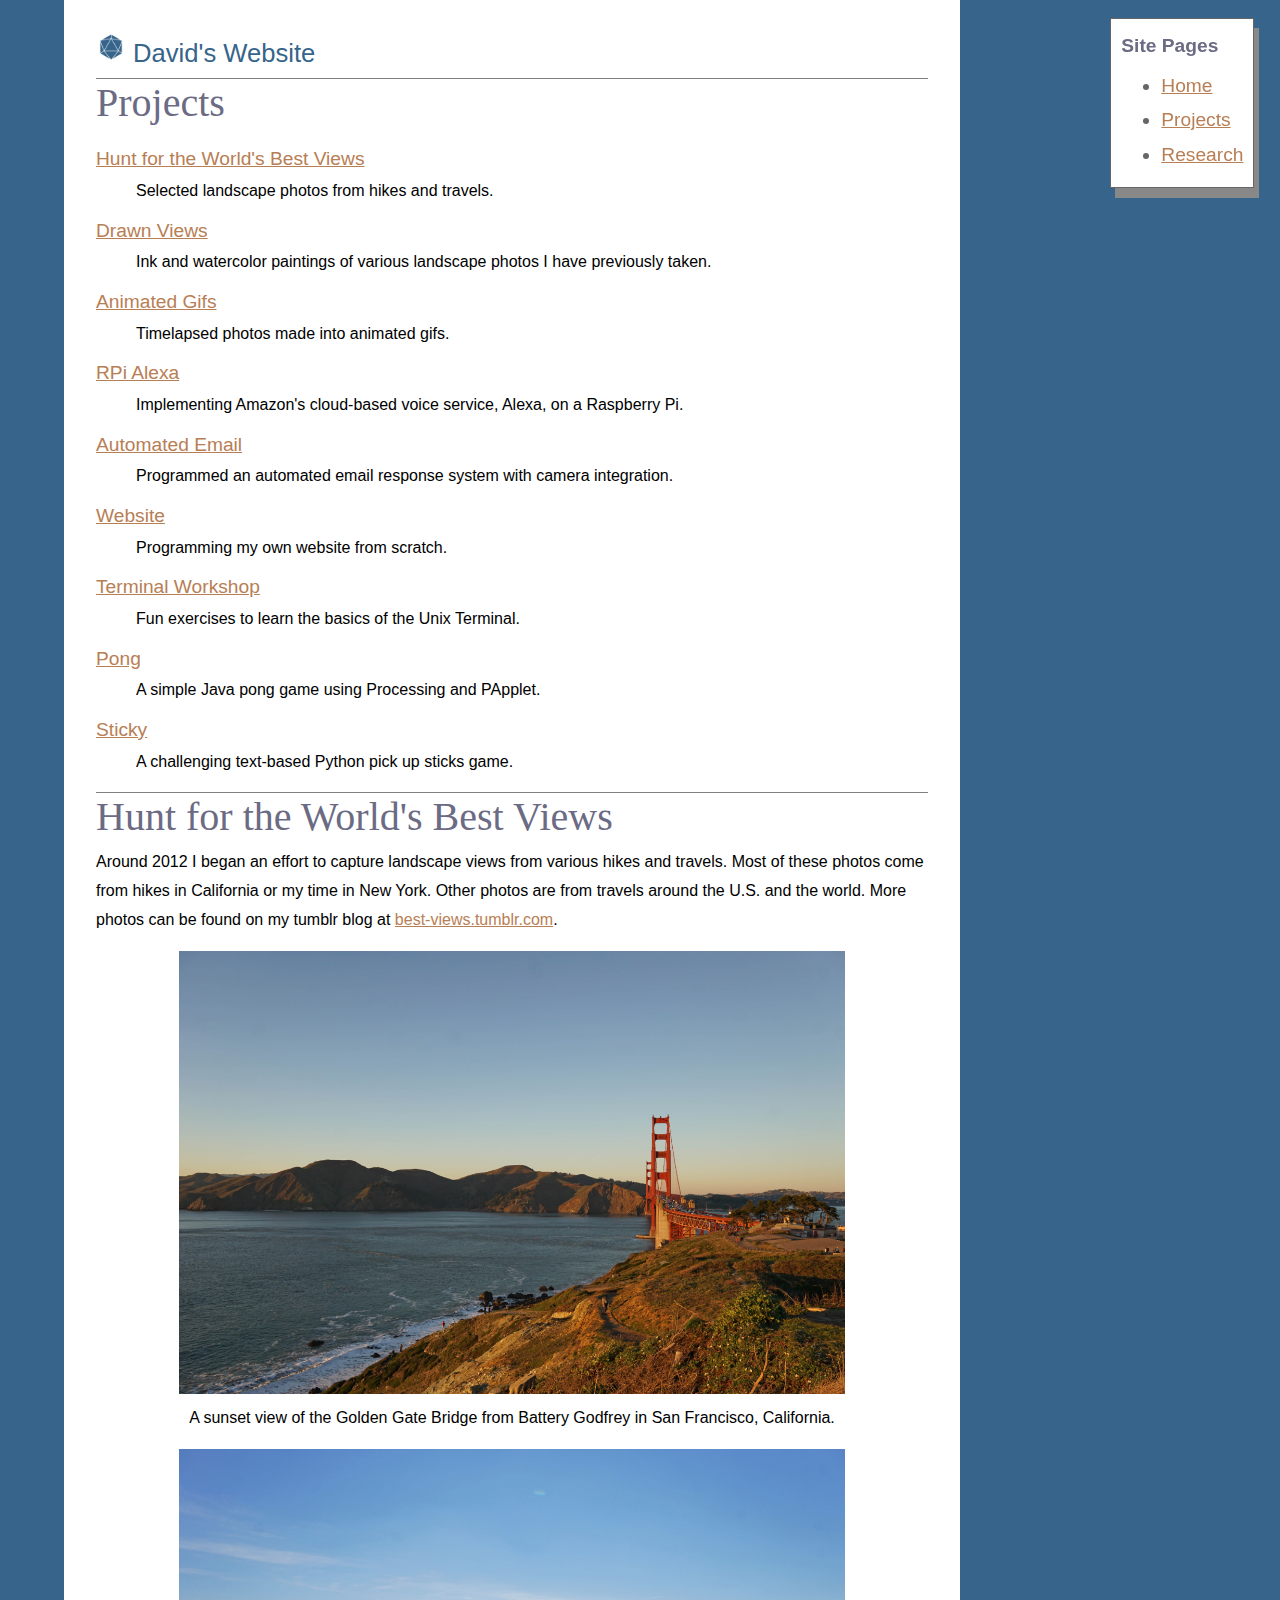
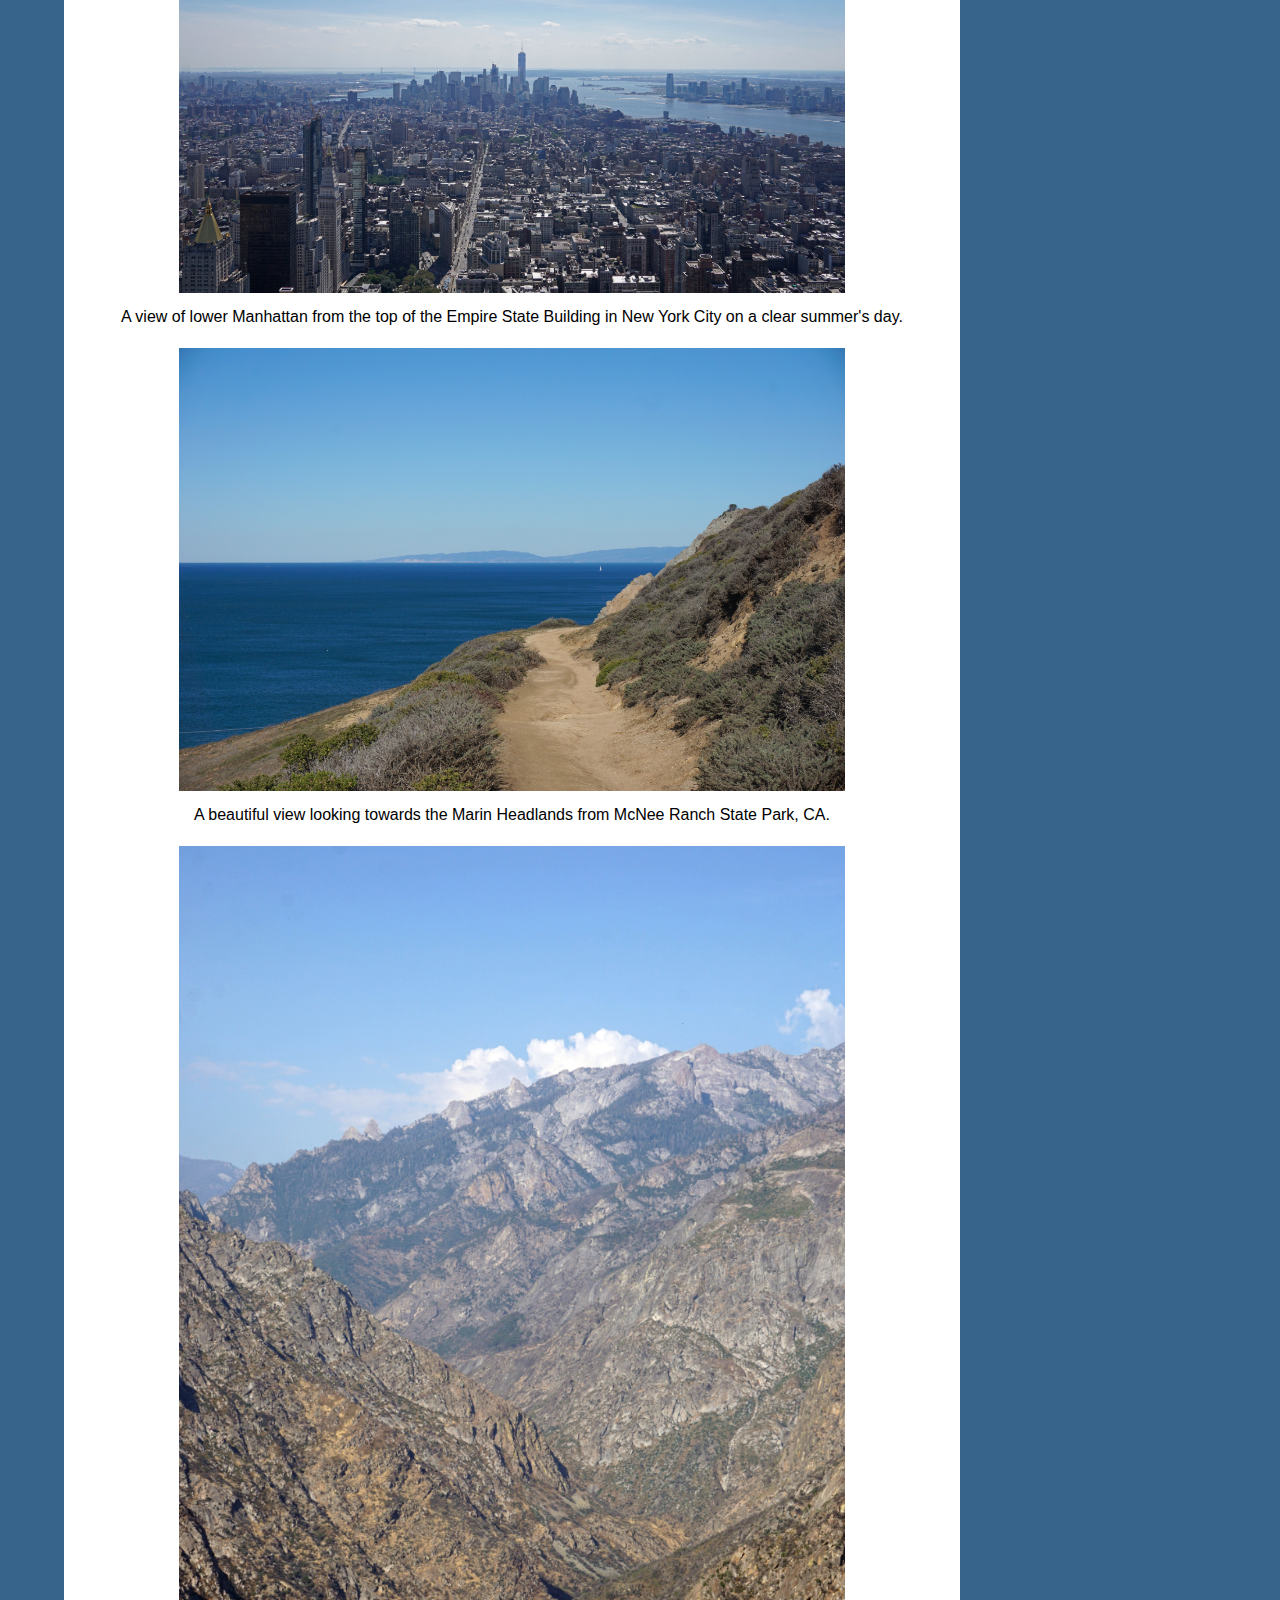
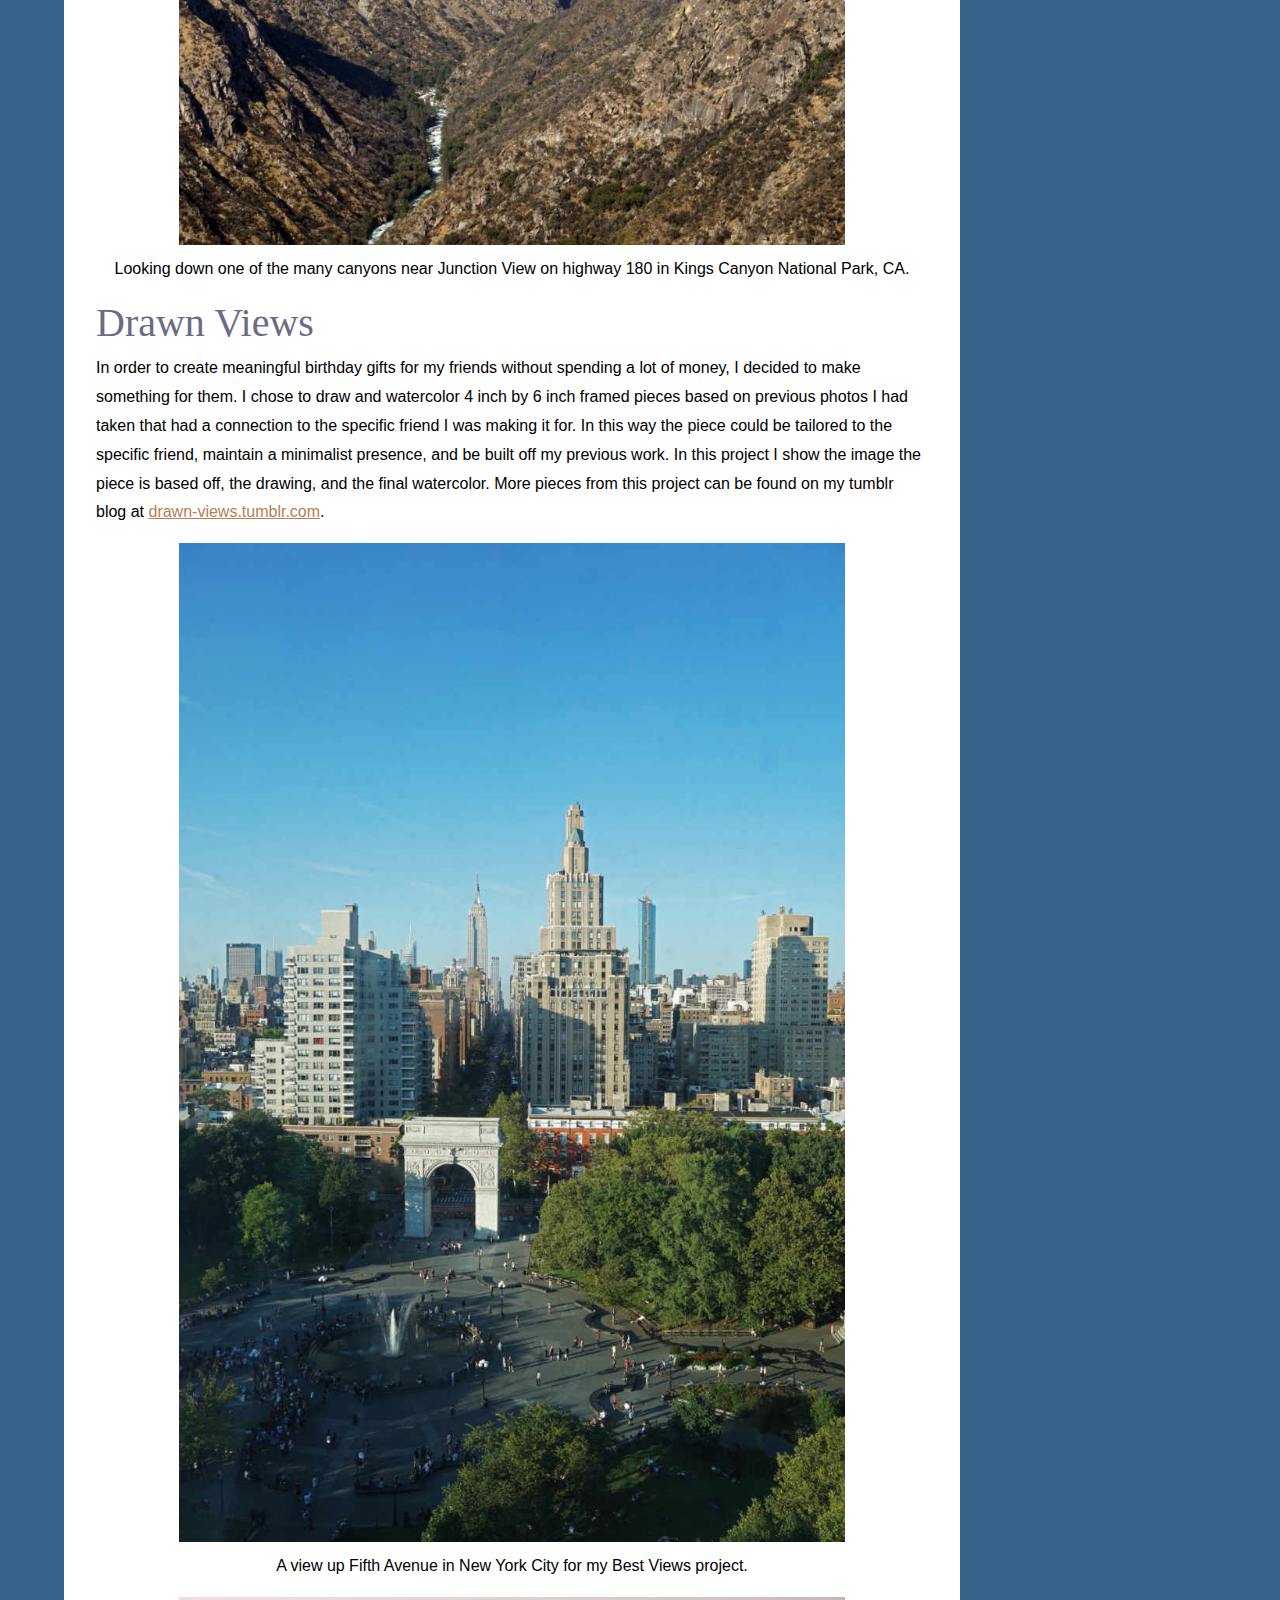
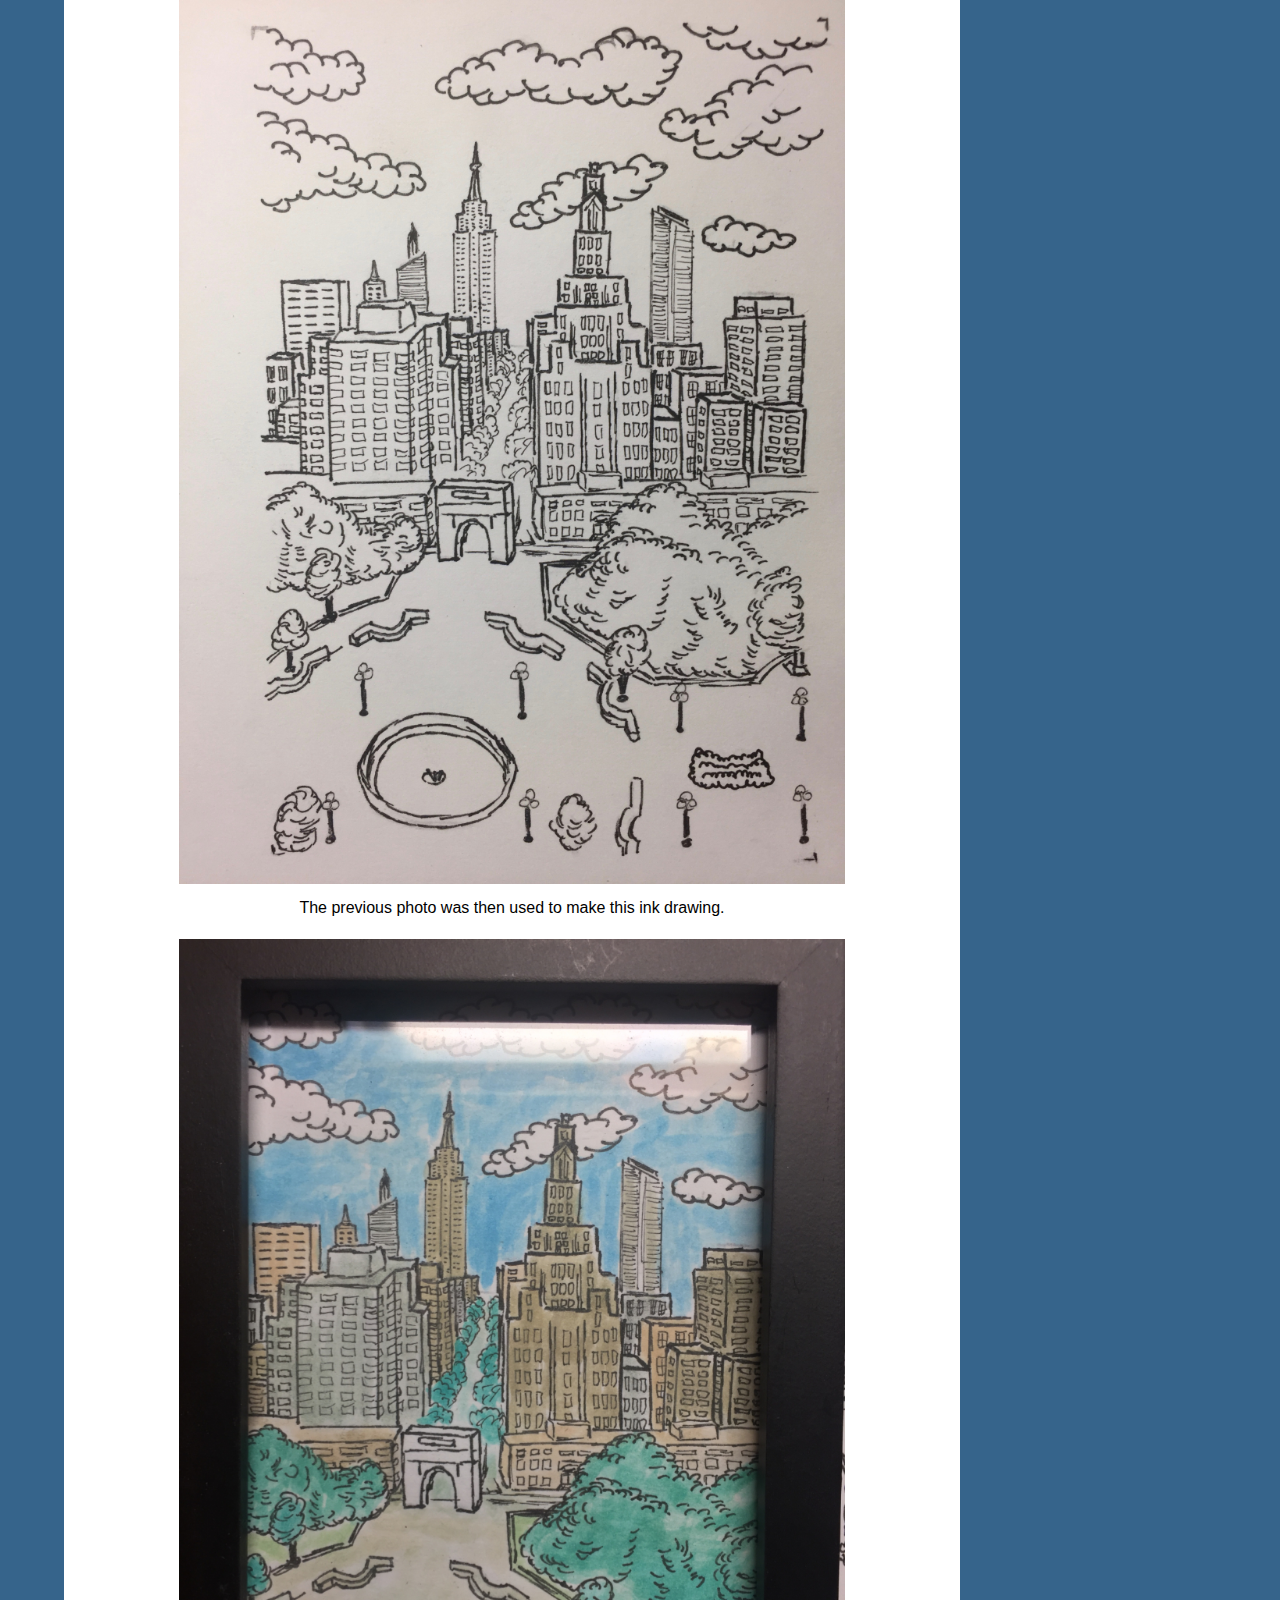
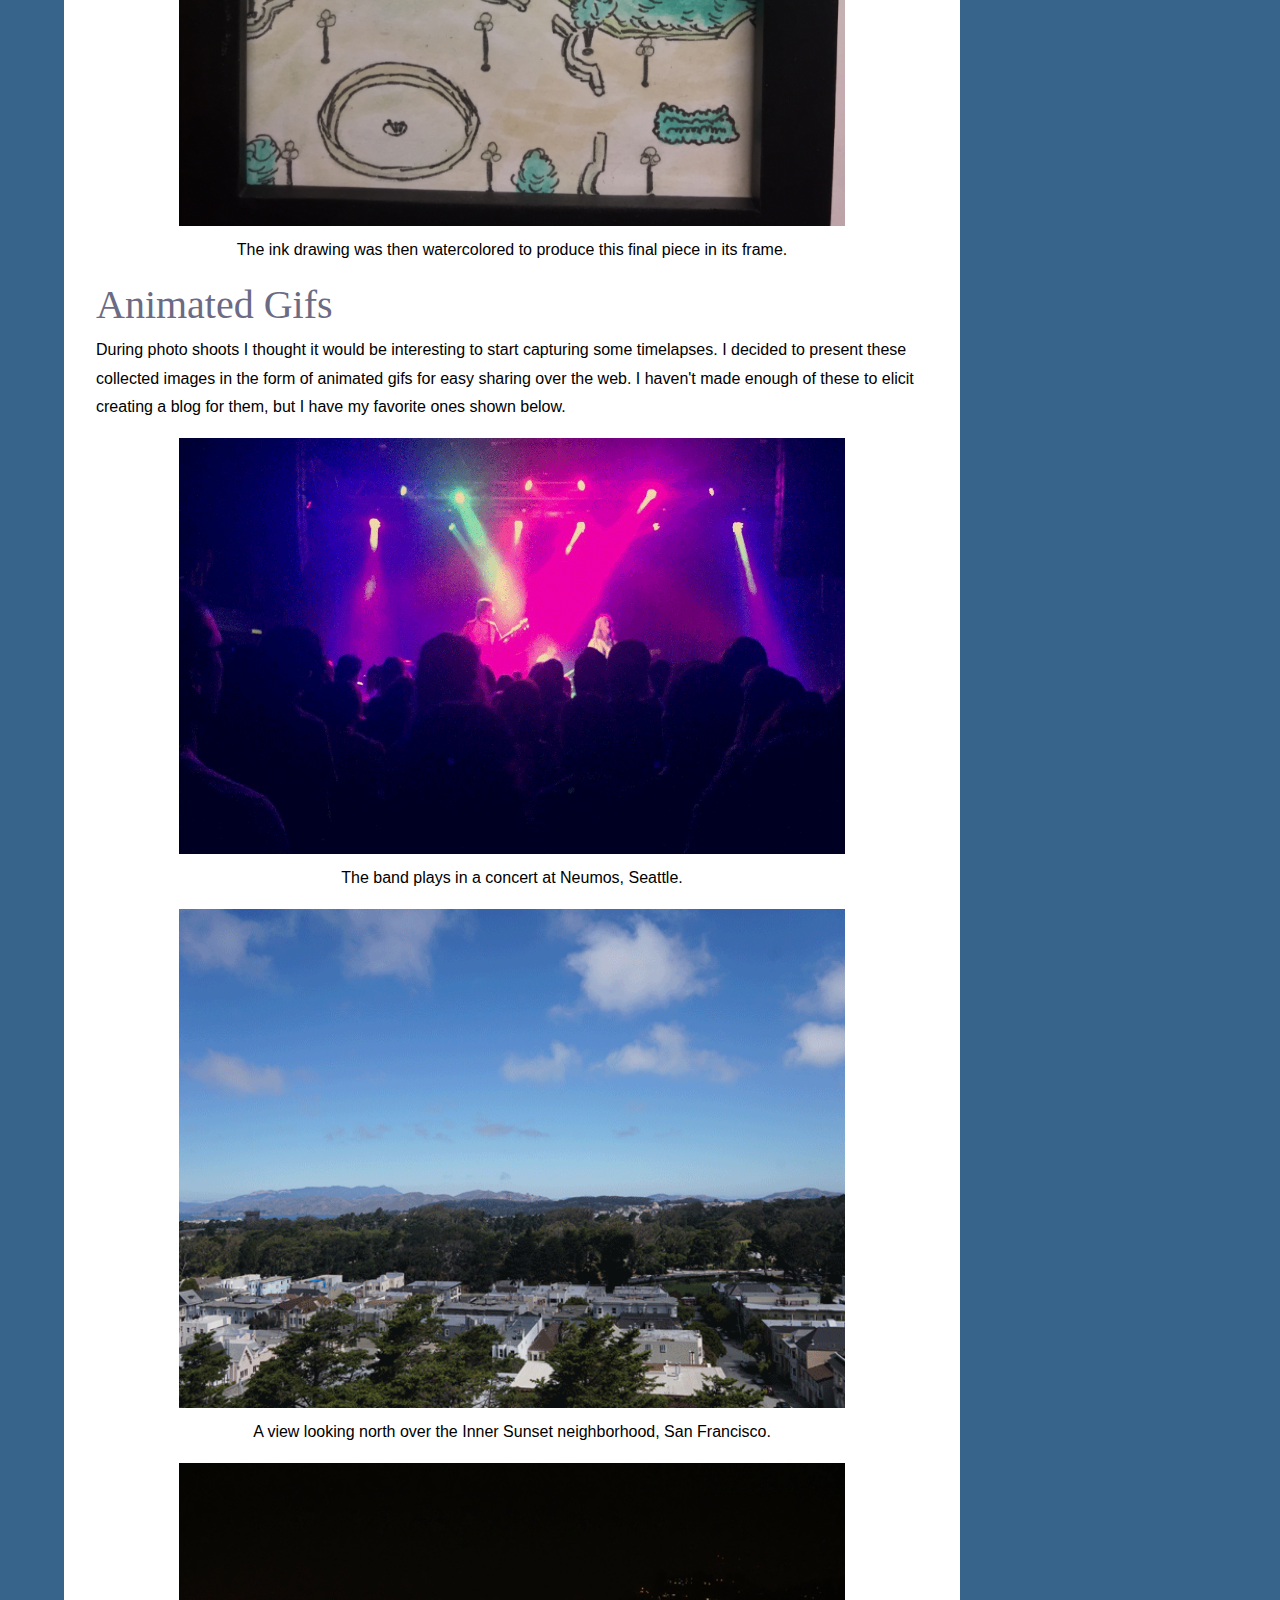
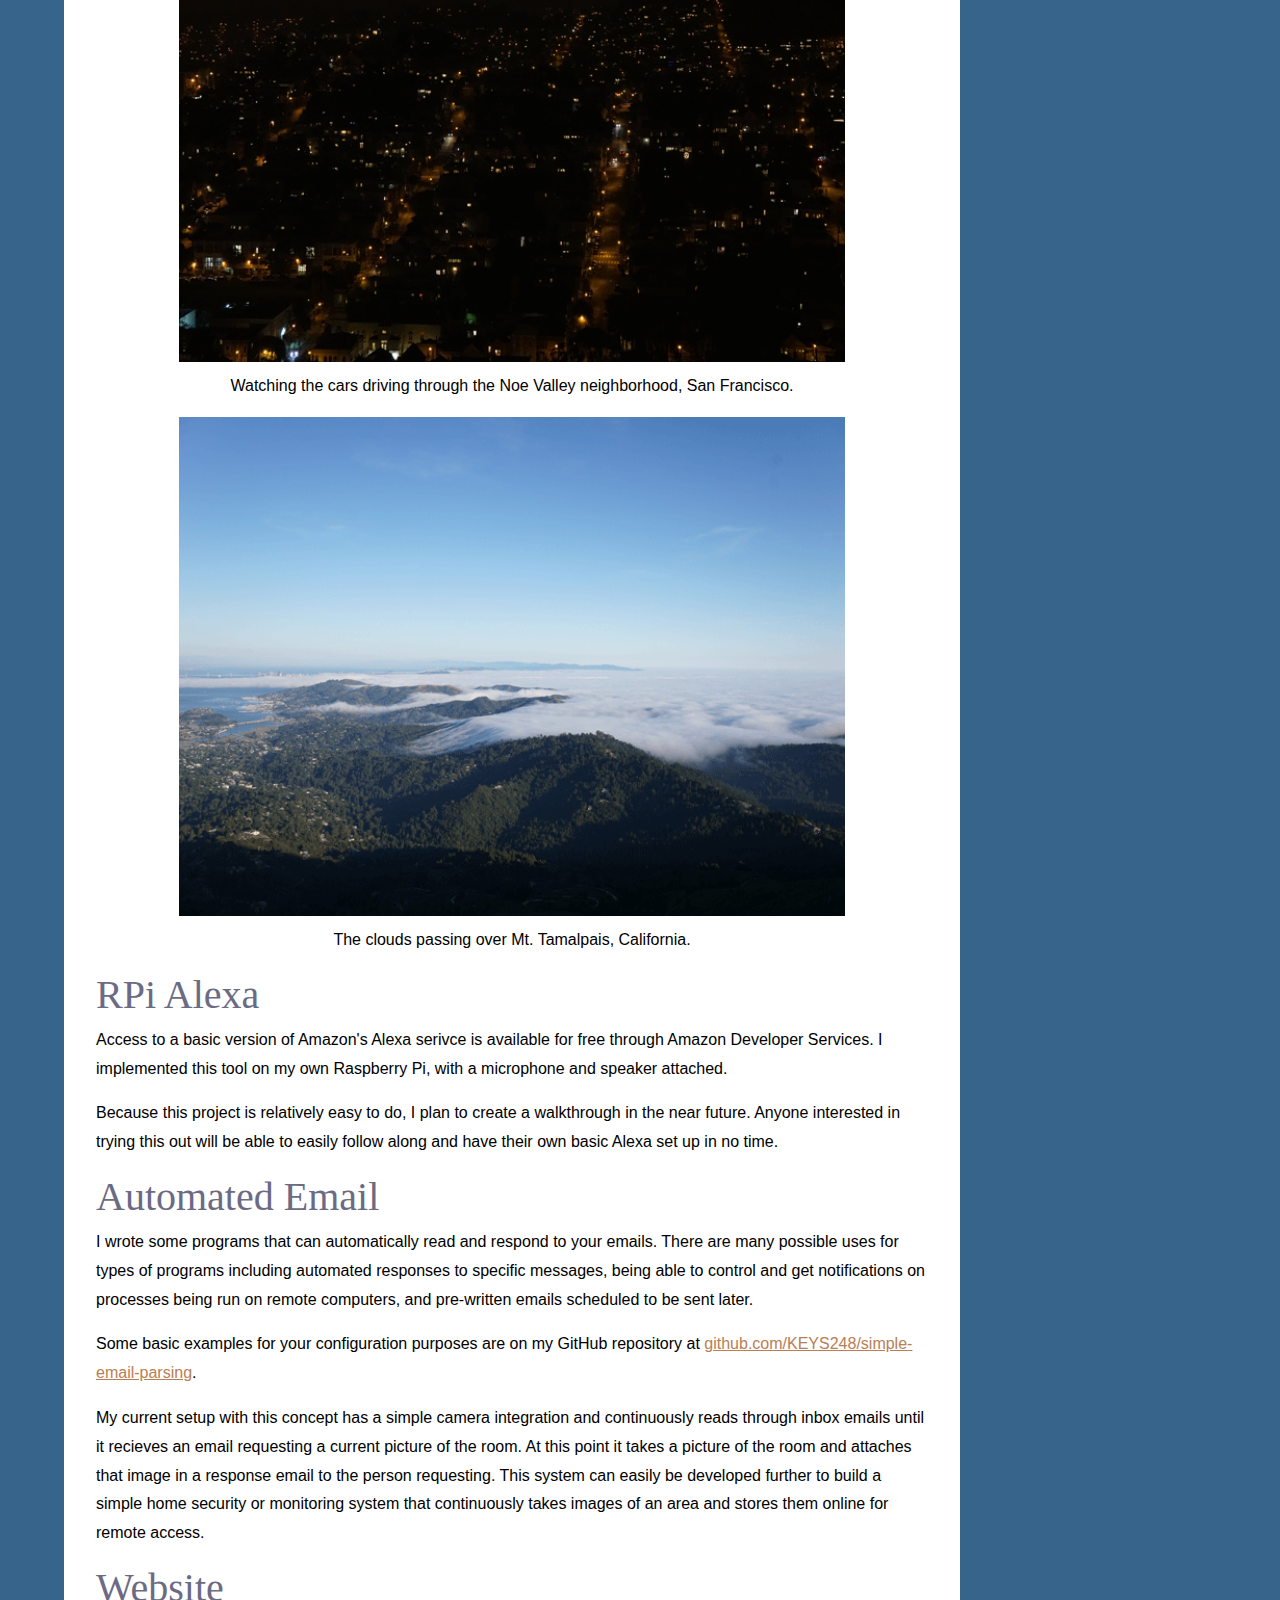
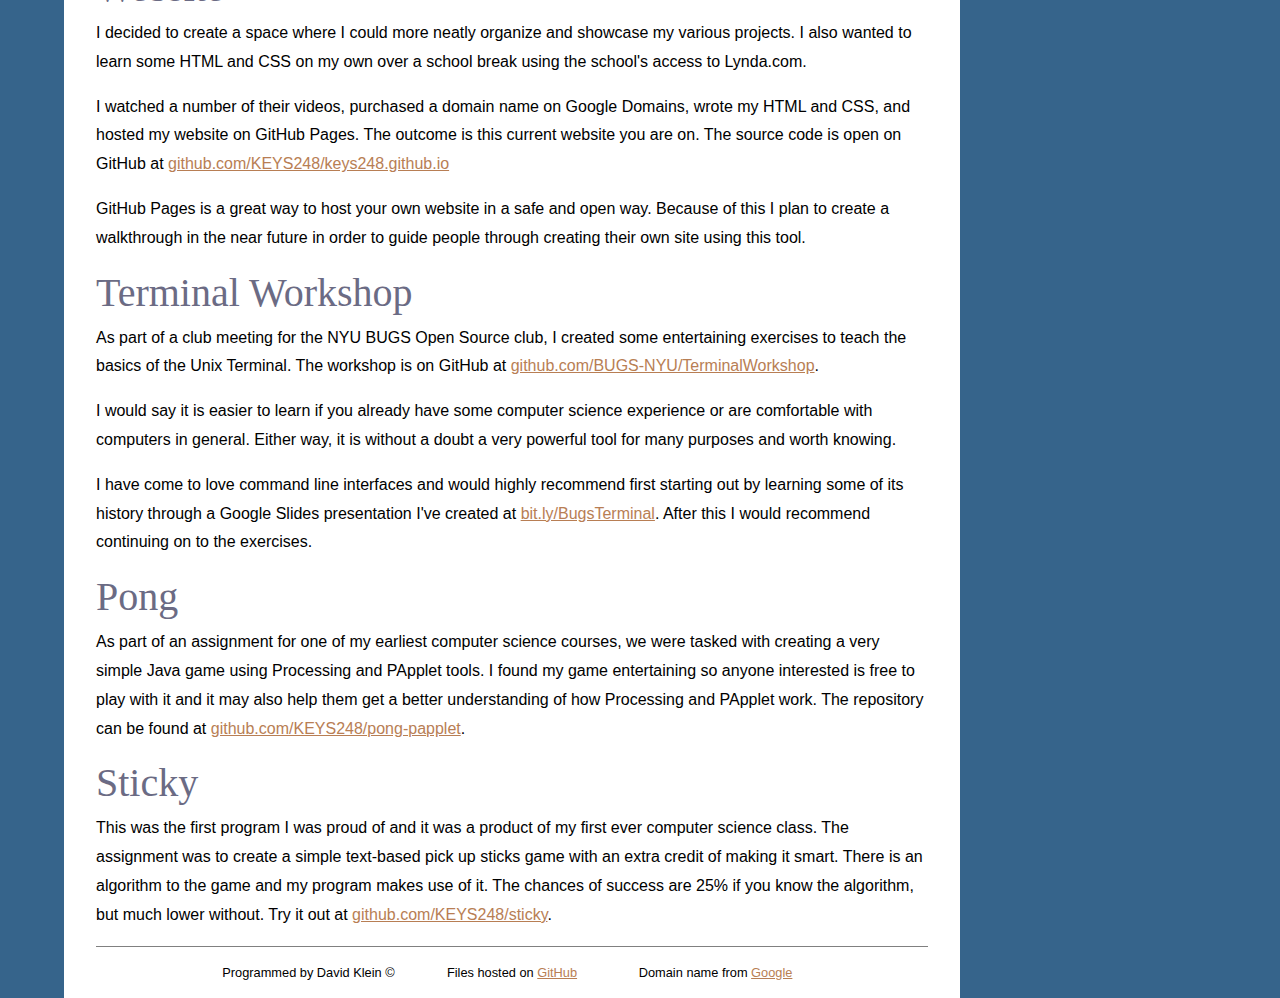
<file: projects.html>
<!DOCTYPE HTML>
<html lang="en">
<head>
	<meta charset="utf-8">
	<title>Projects</title>
	<link href="_css/styles.css" rel="stylesheet" type="text/css">
	<link href="_img/favicon.png" rel="shortcut icon">
</head>
<body>
	<header role="banner">
		<h1><a href="index" title="Main Page"><img src="_img/keys_logo.png" style="height: 30px; width: auto;" title="Logo"></a> David's Website</h1>
		<h2>Projects</h2>
		<nav role="navigation" class="sidenav">
			<h4>Site Pages</h4>
			<ul class="nav">
				<li><a href="index" title="Main Page">Home</a></li>
				<li><a href="projects" title="Projects">Projects</a></li>
				<li><a href="research" title="Research">Research</a></li>
			</ul>
		</nav>
	</header>
	<main role="main">
		<article role="article">
			<section class="content">
				<dl>
					<dt><a href="#hunt-for-the-worlds-best-views" title="Best Views">Hunt for the World's Best Views</a></dt>
					<dd>Selected landscape photos from hikes and travels.</dd>
					<dt><a href="#drawn-views" title="Drawn Views">Drawn Views</a></dt>
					<dd>Ink and watercolor paintings of various landscape photos I have previously taken.</dd>
					<dt><a href="#animated-gifs" title="Gifs">Animated Gifs</a></dt>
					<dd>Timelapsed photos made into animated gifs.</dd>
					<dt><a href="#rpi-alexa" title="RPi Alexa">RPi Alexa</a></dt>
					<dd>Implementing Amazon's cloud-based voice service, Alexa, on a Raspberry Pi.</dd>
					<dt><a href="#automated-email" title="Automated Email">Automated Email</a></dt>
					<dd>Programmed an automated email response system with camera integration.</dd>
					<dt><a href="#website" title="Website">Website</a></dt>
					<dd>Programming my own website from scratch.</dd>
					<dt><a href="#terminal-workshop" title="Terminal Workshop">Terminal Workshop</a></dt>
					<dd>Fun exercises to learn the basics of the Unix Terminal.</dd>
					<dt><a href="#pong" title="Pong">Pong</a></dt>
					<dd>A simple Java pong game using Processing and PApplet.</dd>
					<dt><a href="#sticky" title="Sticky">Sticky</a></dt>
					<dd>A challenging text-based Python pick up sticks game.</dd>
				</dl>
			</section>
			<section>
				<h2 id="hunt-for-the-worlds-best-views">Hunt for the World's Best Views</h2>
				<p>Around 2012 I began an effort to capture landscape views from various hikes and travels. Most of these photos come from hikes in California or my time in New York. Other photos are from travels around the U.S. and  the world. More photos can be found on my tumblr blog at <a href="http://www.best-views.tumblr.com" title="Best Views Tumblr" target="_blank">best-views.tumblr.com</a>.</p>
				<p class="center"><img class="center" src="_img/golden_gate.jpg" alt="Golden Gate">A sunset view of the Golden Gate Bridge from Battery Godfrey in San Francisco, California.</p>
				<p class="center"><img class="center" src="_img/empire_state.jpg" alt="Empire State">A view of lower Manhattan from the top of the Empire State Building in New York City on a clear summer's day.</p>
				<p class="center"><img class="center" src="_img/mcnee_ranch.jpg" alt="Pacific Coast">A beautiful view looking towards the Marin Headlands from McNee Ranch State Park, CA.</p>
				<p class="center"><img class="center" src="_img/kings_canyon.jpg" alt="Kings Canyon">Looking down one of the many canyons near Junction View on highway 180 in Kings Canyon National Park, CA.</p>
			</section>
			<section>
				<h2 id="drawn-views">Drawn Views</h2>
				<p>In order to create meaningful birthday gifts for my friends without spending a lot of money, I decided to make something for them. I chose to draw and watercolor 4 inch by 6 inch framed pieces based on previous photos I had taken that had a connection to the specific friend I was making it for. In this way the piece could be tailored to the specific friend, maintain a minimalist presence, and be built off my previous work. In this project I show the image the piece is based off, the drawing, and the final watercolor. More pieces from this project can be found on my tumblr blog at <a href="http://drawn-views.tumblr.com/" title="Drawn Views Tumblr" target="_blank">drawn-views.tumblr.com</a>.</p>
				<p class="center"><img class="center" src="_img/wsp_pic.jpg" alt="Washington Square Park Picture">A view up Fifth Avenue in New York City for my Best Views project.</p>
				<p class="center"><img class="center" src="_img/wsp_draw.jpg" alt="Washington Square Park Drawing">The previous photo was then used to make this ink drawing.</p>
				<p class="center"><img class="center" src="_img/wsp_color.JPG" alt="Washington Square Park Color">The ink drawing was then watercolored to produce this final piece in its frame.</p>
			</section>
			<section>
				<h2 id="animated-gifs">Animated Gifs</h2>
				<p>During photo shoots I thought it would be interesting to start capturing some timelapses. I decided to present these collected images in the form of animated gifs for easy sharing over the web. I haven't made enough of these to elicit creating a blog for them, but I have my favorite ones shown below.</p>
				<p class="center"><img class="center" src="_gif/seattle_neumos.gif" alt="Seattle Concert">The band plays in a concert at Neumos, Seattle.</p>
				<p class="center"><img class="center" src="_gif/ucsf_golden_gate.gif" alt="Inner Sunset">A view looking north over the Inner Sunset neighborhood, San Francisco.</p>
				<p class="center"><img class="center" src="_gif/noe_valley.gif" alt="Noe Valley">Watching the cars driving through the Noe Valley neighborhood, San Francisco.</p>
				<p class="center"><img class="center" src="_gif/Mt_Tam_Fog.gif" alt="Mount Tam">The clouds passing over Mt. Tamalpais, California.</p>
			<section>
				<h2 id="rpi-alexa">RPi Alexa</h2>
				<p>Access to a basic version of Amazon's Alexa serivce is available for free through Amazon Developer Services. I implemented this tool on my own Raspberry Pi, with a microphone and speaker attached.</p>
				<p>Because this project is relatively easy to do, I plan to create a walkthrough in the near future. Anyone interested in trying this out will be able to easily follow along and have their own basic Alexa set up in no time.</p>
			</section>
			<section>
				<h2 id="automated-email">Automated Email</h2>
				<p>I wrote some programs that can automatically read and respond to your emails. There are many possible uses for types of programs including automated responses to specific messages, being able to control and get notifications on processes being run on remote computers, and pre-written emails scheduled to be sent later.</p>
				<p>Some basic examples for your configuration purposes are on my GitHub repository at <a href="https://github.com/KEYS248/simple-email-parsing" title="Simple Email Parsing" target="_blank">github.com/KEYS248/simple-email-parsing</a>.</p>
				<p>My current setup with this concept has a simple camera integration and continuously reads through inbox emails until it recieves an email requesting a current picture of the room. At this point it takes a picture of the room and attaches that image in a response email to the person requesting. This system can easily be developed further to build a simple home security or monitoring system that continuously takes images of an area and stores them online for remote access.</p> 
			</section>
			<section>
				<h2 id="website">Website</h2>
				<p>I decided to create a space where I could more neatly organize and showcase my various projects. I also wanted to learn some HTML and CSS on my own over a school break using the school's access to Lynda.com.</p>
				<p>I watched a number of their videos, purchased a domain name on Google Domains, wrote my HTML and CSS, and hosted my website on GitHub Pages. The outcome is this current website you are on. The source code is open on GitHub at <a href="https://www.github.com/KEYS248/keys248.github.io" title="GitHub Pages Repository" target="_blank">github.com/KEYS248/keys248.github.io</a></p>
				<p>GitHub Pages is a great way to host your own website in a safe and open way. Because of this I plan to create a walkthrough in the near future in order to guide people through creating their own site using this tool.</p>
			</section>
			<section>
				<h2 id="terminal-workshop">Terminal Workshop</h2>
				<p>As part of a club meeting for the NYU BUGS Open Source club, I created some entertaining exercises to teach the basics of the Unix Terminal. The workshop is on GitHub at <a href="https://github.com/BUGS-NYU/TerminalWorkshop" title="Terminal Workshop" target="_blank">github.com/BUGS-NYU/TerminalWorkshop</a>.</p>
				<p>I would say it is easier to learn if you already have some computer science experience or are comfortable with computers in general. Either way, it is without a doubt a very powerful tool for many purposes and worth knowing.</p>
				<p>I have come to love command line interfaces and would highly recommend first starting out by learning some of its history through a Google Slides presentation I've created at <a href="https://bit.ly/BugsTerminal" title="Terminal History" target="_blank">bit.ly/BugsTerminal</a>. After this I would recommend continuing on to the exercises.</p>
			</section>
			<section>
				<h2 id="pong">Pong</h2>
				<p>As part of an assignment for one of my earliest computer science courses, we were tasked with creating a very simple Java game using Processing and PApplet tools. I found my game entertaining so anyone interested is free to play with it and it may also help them get a better understanding of how Processing and PApplet work. The repository can be found at <a href="https://github.com/KEYS248/pong-papplet" title="Pong PApplet" target="_blank">github.com/KEYS248/pong-papplet</a>.</p>
			</section>
			<section>
				<h2 id="sticky">Sticky</h2>
				<p>This was the first program I was proud of and it was a product of my first ever computer science class. The assignment was to create a simple text-based pick up sticks game with an extra credit of making it smart. There is an algorithm to the game and my program makes use of it. The chances of success are 25% if you know the algorithm, but much lower without. Try it out at <a href="https://github.com/KEYS248/sticky" title="Sticky Game" target="_blank">github.com/KEYS248/sticky</a>.</p>
			</section>
		</article>
	</main>
	<footer role="siteinfo">
		<div class="foot">Programmed by David Klein &copy;</div>
		<div class="foot">Files hosted on <a href="https://www.github.com/KEYS248/keys248.github.io" title="GitHub Pages Repository" target="_blank">GitHub</a></div>
		<div class="foot">Domain name from <a href="https://domains.google.com" title="Google Domains" target="_blank">Google</a></div>
	</footer>
	</body>
</html>
</file>
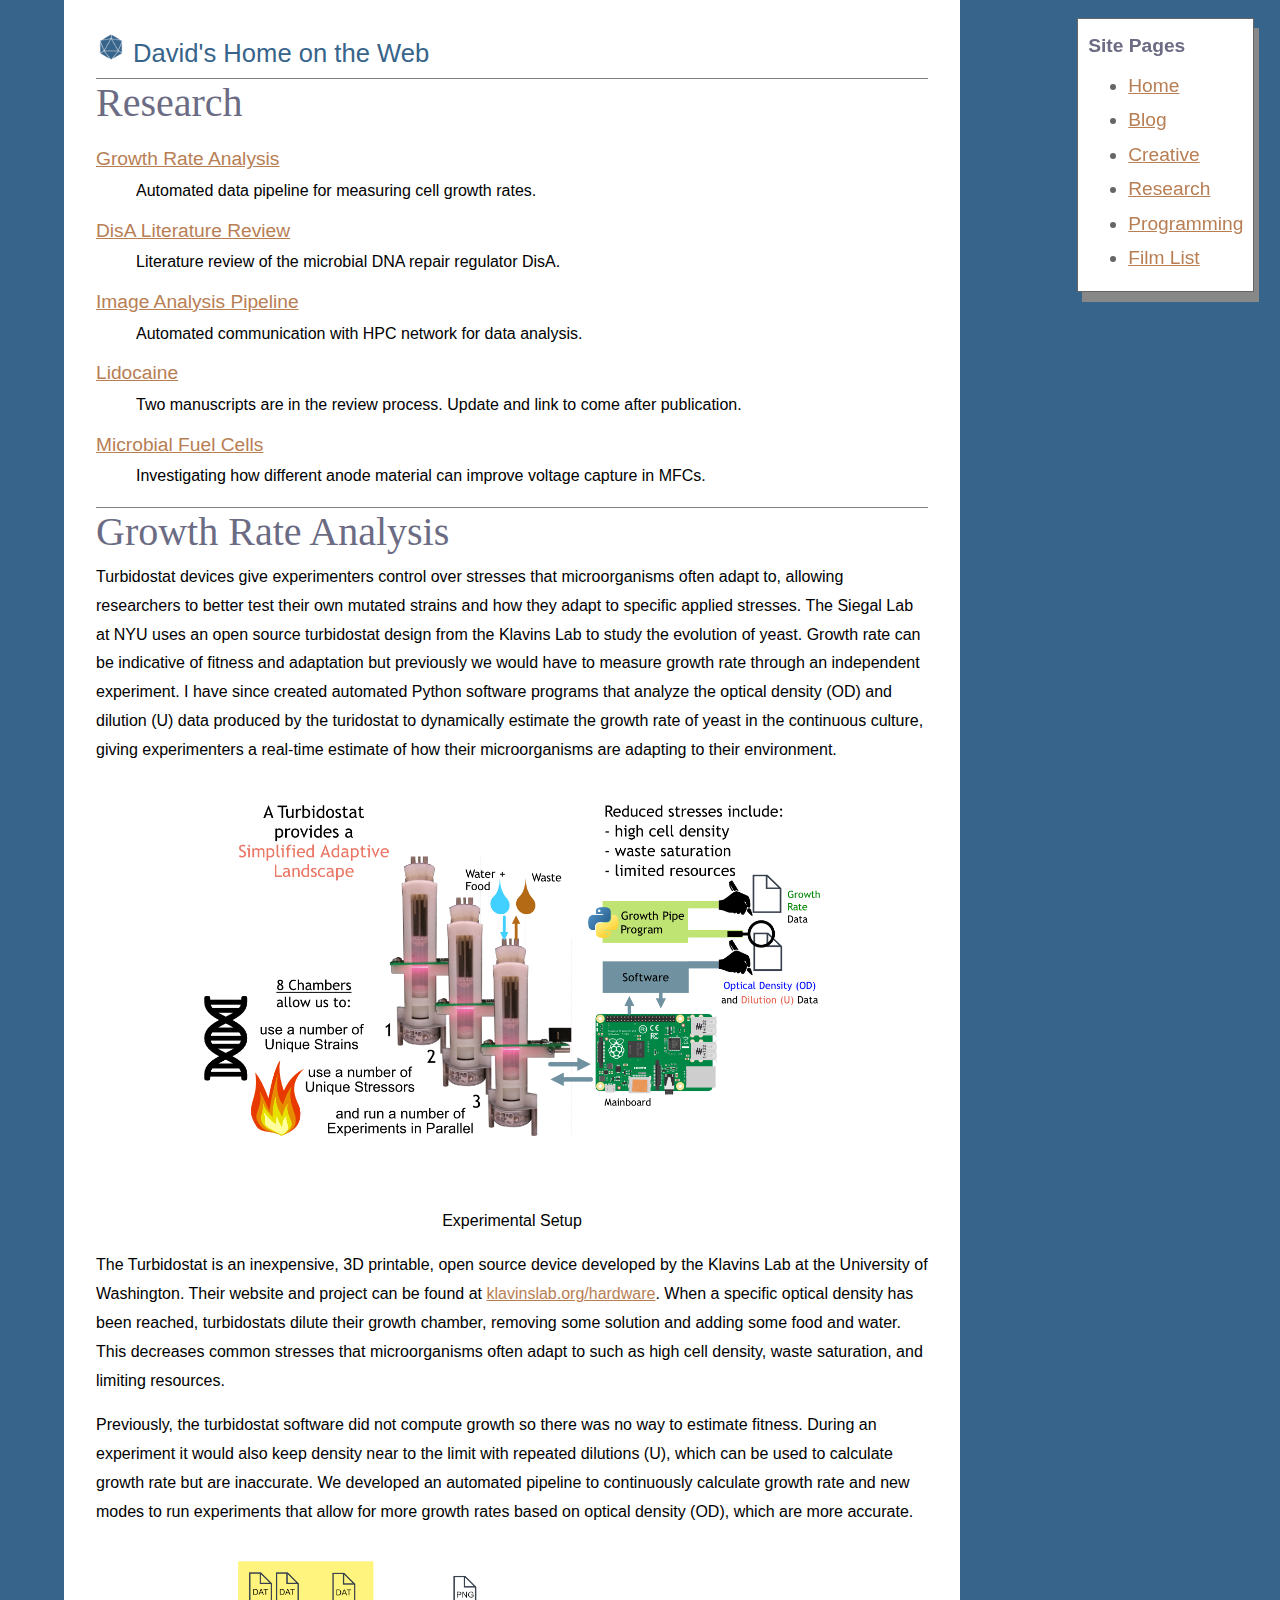
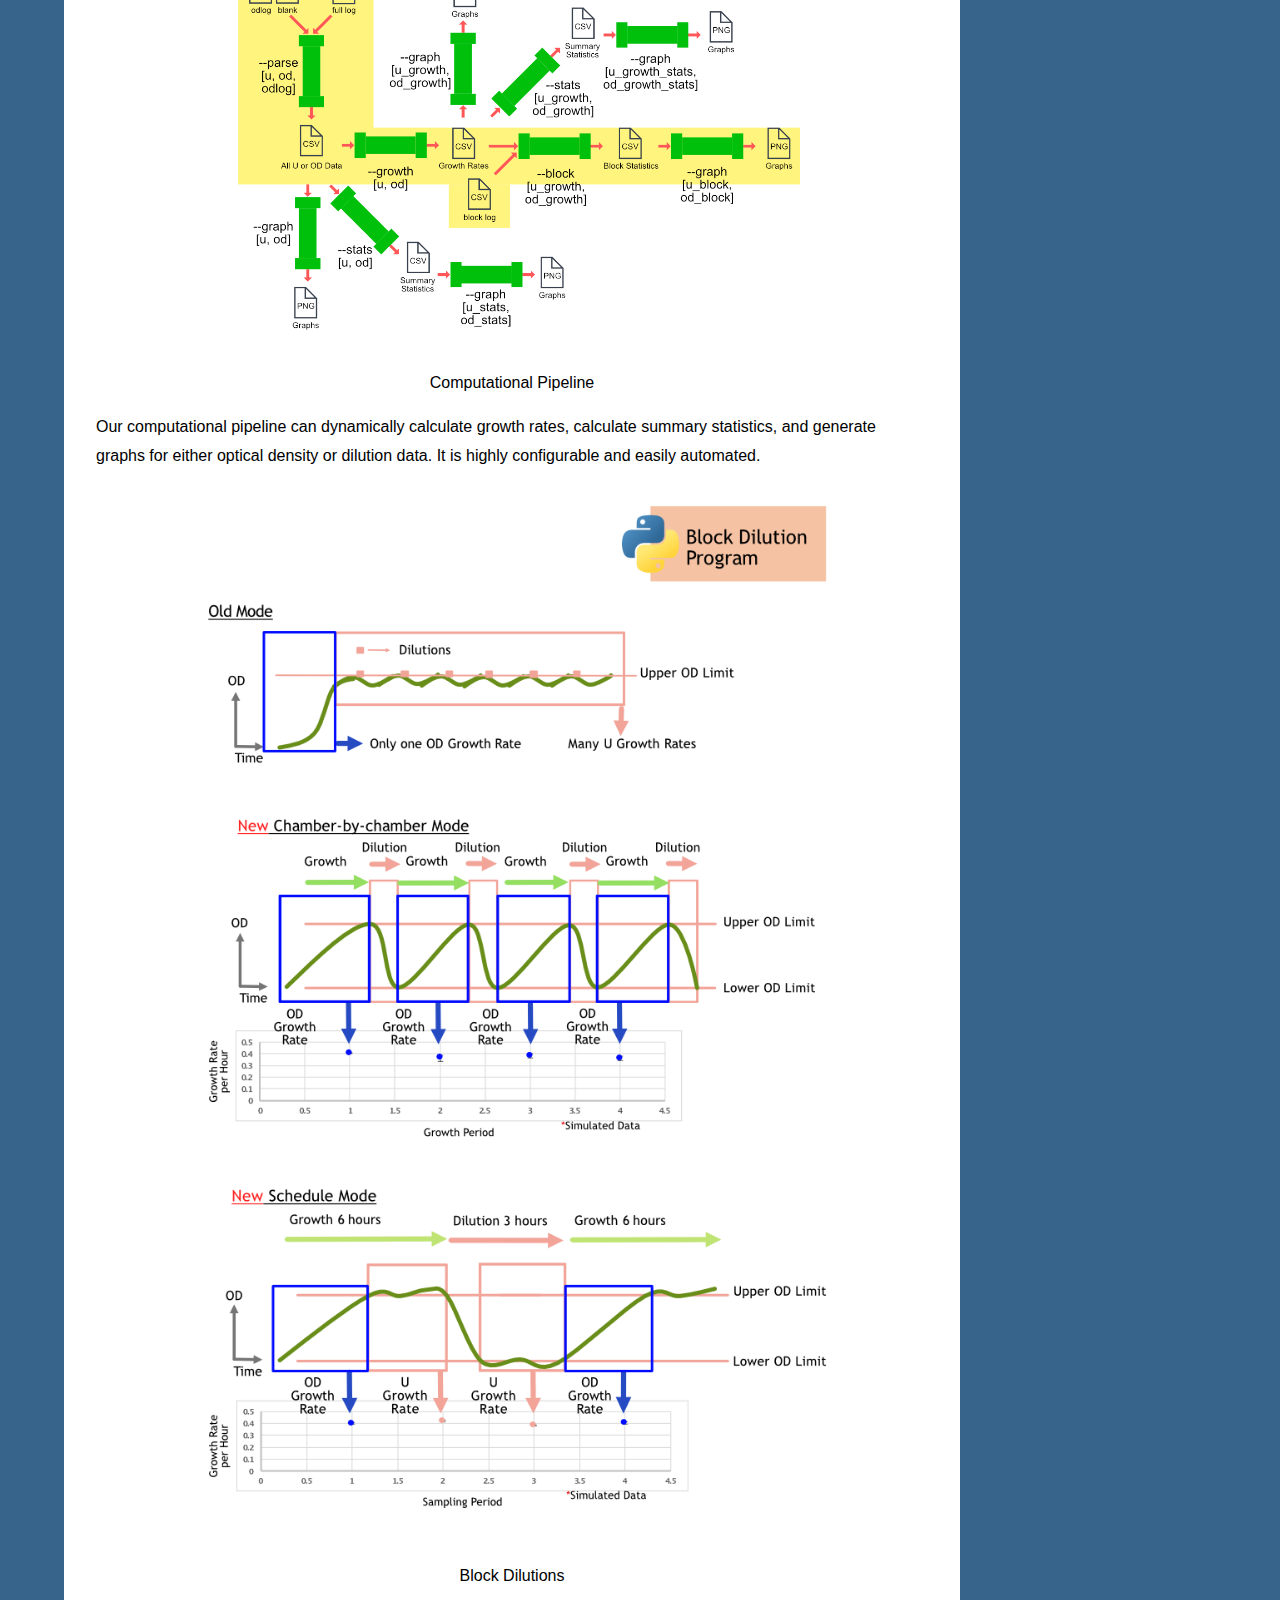
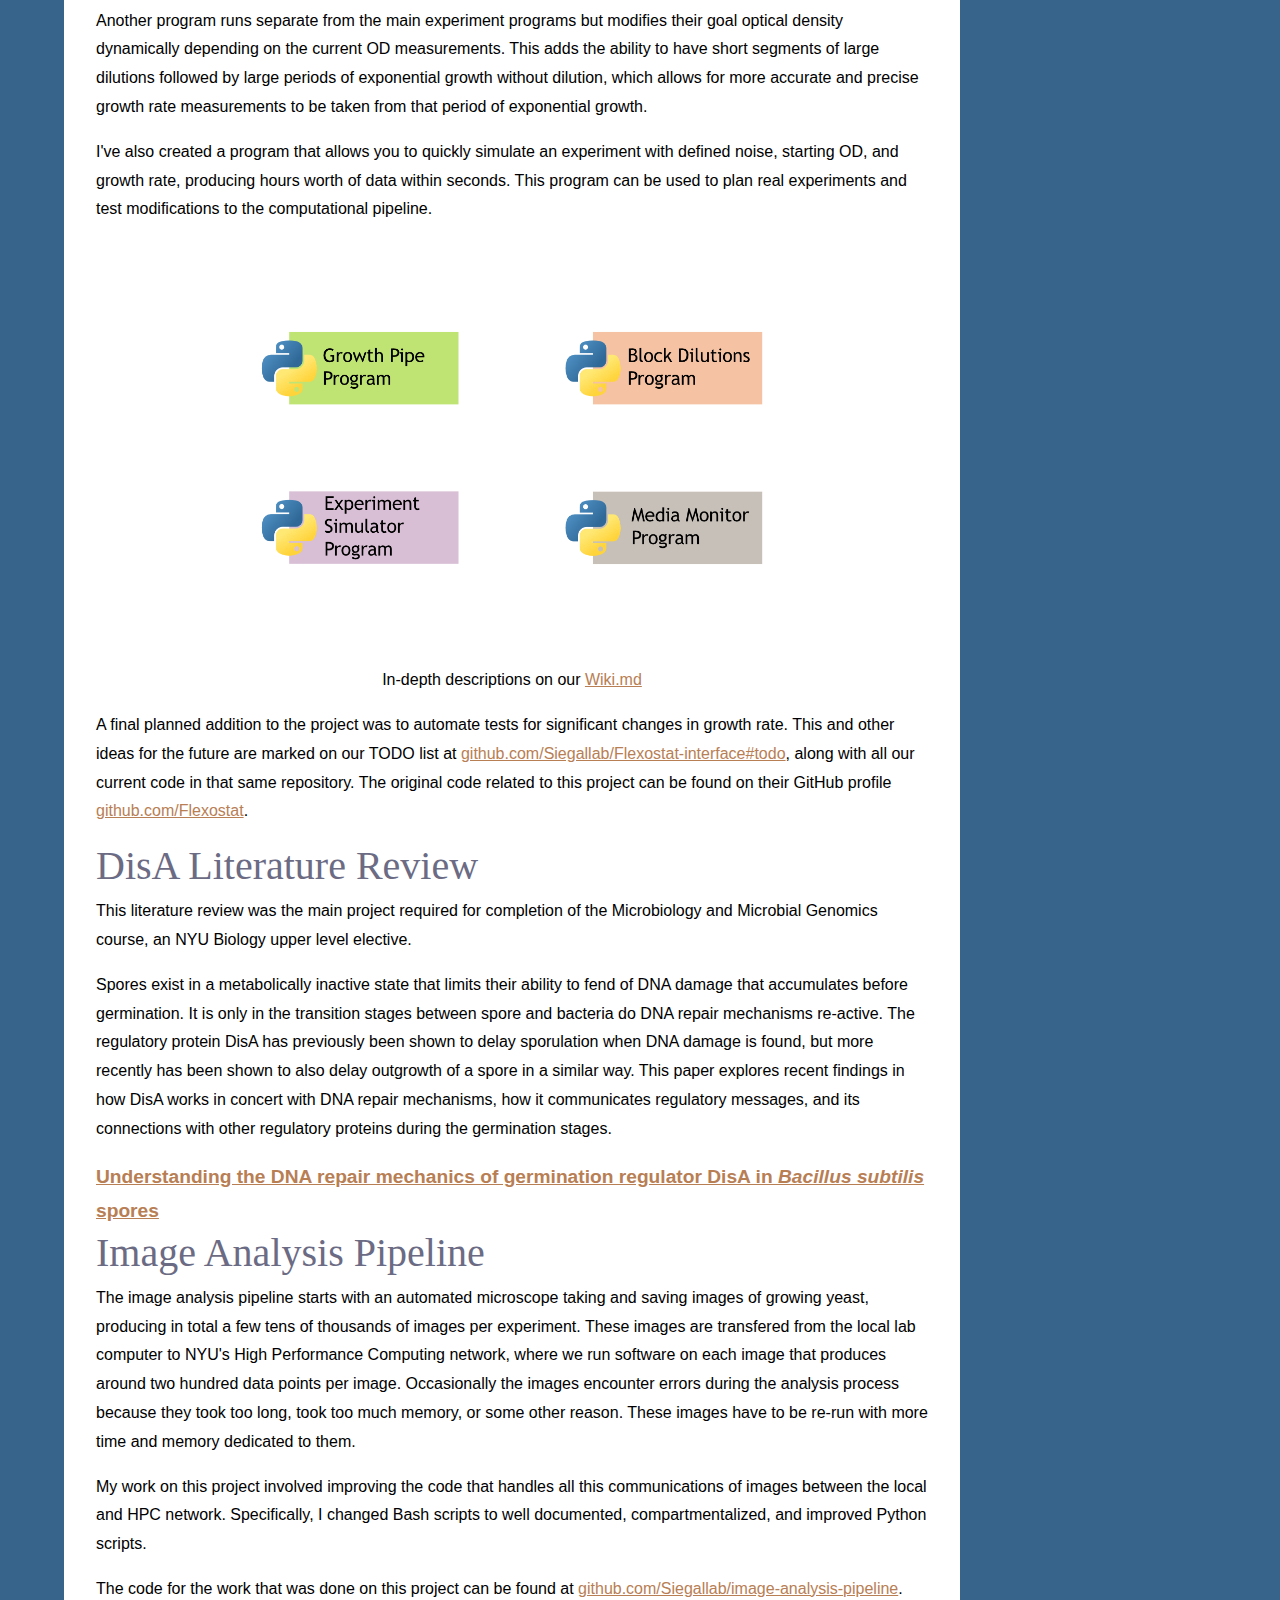
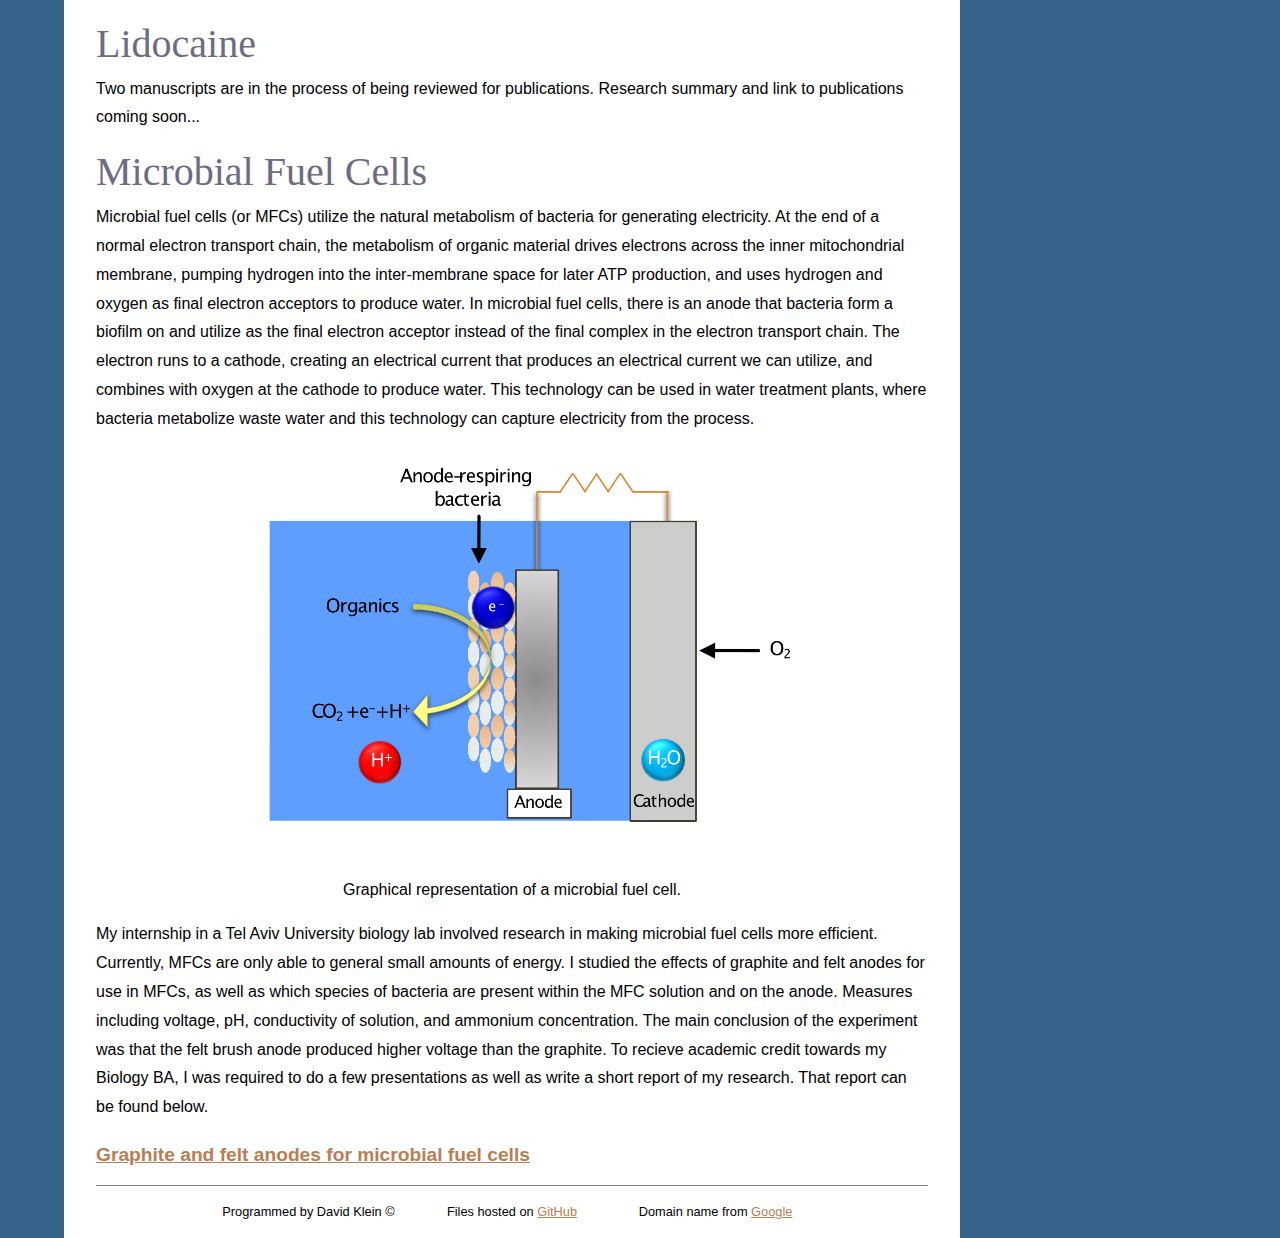
<file: research.html>
<!DOCTYPE HTML>
<html lang="en">
<head>
	<meta charset="utf-8">
	<title>Research</title>
	<link href="_css/style.css" rel="stylesheet" type="text/css">
	<link href="_img/favicon.ico" rel="shortcut icon">
	<meta property="og:title" content="David's Personal Website" />
    <meta property="og:image" content="_img/meta_preview.png">
</head>
<body>
	<header role="banner">
		<h1><a class="page_head" href="index" title="Main Page"><img src="_img/keys_logo.png" style="height: 30px; width: auto;" title="Logo"> David's Home on the Web</a></h1>
		<h2>Research</h2>
		<nav role="navigation" class="sidenav">
			<h4>Site Pages</h4>
			<ul class="nav">
				<li><a href="index" title="Main Page">Home</a></li>
				<li><a href="https://www.kleinjdavid.com/blog" title="Blog">Blog</a></li>
				<li><a href="creative" title="Creative">Creative</a></li>
				<li><a href="research" title="Research">Research</a></li>
				<li><a href="code" title="Programming">Programming</a></li>
				<li><a href="film" title="Film List">Film List</a></li>
			</ul>
		</nav>
	</header>
	<main role="main">
		<article role="article">
			<section class="content">
				<dl>
					<dt><a href="#growth-rate-analysis" title="Growth Rate Analysis">Growth Rate Analysis</a></dt>
					<dd>Automated data pipeline for measuring cell growth rates.</dd>
					<dt><a href="#disa-literature-review" title="DisA Literature Review">DisA Literature Review</a></dt>
					<dd>Literature review of the microbial DNA repair regulator DisA.</dd>
					<dt><a href="#image-analysis-pipeline" title="Image Analysis Pipeline">Image Analysis Pipeline</a></dt>
					<dd>Automated communication with HPC network for data analysis.</dd>
					<dt><a href="#lidocaine" title="Lidocaine">Lidocaine</a></dt>
					<dd>Two manuscripts are in the review process. Update and link to come after publication.
					</dd>
					<dt><a href="#microbial-fuel-cells" title="Microbial Fuel Cells">Microbial Fuel Cells</a></dt>
					<dd>Investigating how different anode material can improve voltage capture in MFCs.
					</dd>
				</dl>
			</section>
			<section>
				<h2 id="growth-rate-analysis">Growth Rate Analysis</h2>
				<p>Turbidostat devices give experimenters control over stresses that microorganisms often adapt to, allowing researchers to better test their own mutated strains and how they adapt to specific applied stresses. The Siegal Lab at NYU uses an open source turbidostat design from the Klavins Lab to study the evolution of yeast. Growth rate can be indicative of fitness and adaptation but previously we would have to measure growth rate through an independent experiment. I have since created automated Python software programs that analyze the optical density (OD) and dilution (U) data produced by the turidostat to dynamically estimate the growth rate of yeast in the continuous culture, giving experimenters a real-time estimate of how their microorganisms are adapting to their environment.</p>
				<p class="center"><img class="center" src="_img/experimental_setup.png" title="Experimental Setup">Experimental Setup</p>
				<p>The Turbidostat is an inexpensive, 3D printable, open source device developed by the Klavins Lab at the University of Washington. Their website and project can be found at <a href="http://klavinslab.org/hardware" title="Klavins Lab" target="_blank">klavinslab.org/hardware</a>. When a specific optical density has been reached, turbidostats dilute their growth chamber, removing some solution and adding some food and water. This decreases common stresses that microorganisms often adapt to such as high cell density, waste saturation, and limiting resources.</p>
				<p>Previously, the turbidostat software did not compute growth so there was no way to estimate fitness. During an experiment it would also keep density near to the limit with repeated dilutions (U), which can be used to calculate growth rate but are inaccurate. We developed an automated pipeline to continuously calculate growth rate and new modes to run experiments that allow for more growth rates based on optical density (OD), which are more accurate.</p>
				<p class="center"><img class="center" src="_img/pipeline.png" title="Computatinal Pipeline">Computational Pipeline</p>
				<p>Our computational pipeline can dynamically calculate growth rates, calculate summary statistics, and generate graphs for either optical density or dilution data. It is highly configurable and easily automated.</p>
				<p class="center"><img class="center" src="_img/block_dilutions.png" title="Block Dilutions">Block Dilutions</p>
				<p>Another program runs separate from the main experiment programs but modifies their goal optical density dynamically depending on the current OD measurements. This adds the ability to have short segments of large dilutions followed by large periods of exponential growth without dilution, which allows for more accurate and precise growth rate measurements to be taken from that period of exponential growth.</p>
				<p>I've also created a program that allows you to quickly simulate an experiment with defined noise, starting OD, and growth rate, producing hours worth of data within seconds. This program can be used to plan real experiments and test modifications to the computational pipeline.</p>
				<p class="center"><img class="center" src="_img/programs.png" title="Programs">In-depth descriptions on our <a href="https://github.com/Siegallab/Flexostat-interface/blob/master/WIKI.MD#growth-pipe-guide" target="_blank" title="Wiki markdown">Wiki.md</a></p>
				<p>A final planned addition to the project was to automate tests for significant changes in growth rate. This and other ideas for the future are marked on our TODO list at <a href="https://github.com/Siegallab/Flexostat-interface#todo" title="Growth Rate TODO" target="_blank">github.com/Siegallab/Flexostat-interface#todo</a>, along with all our current code in that same repository. The original code related to this project can be found on their GitHub profile <a href="https://github.com/Flexostat" title="Flexostat GitHub" target="_blank">github.com/Flexostat</a>.</p>
			</section>
			<section>
				<h2 id="disa-literature-review">DisA Literature Review</h2>
				<p>This literature review was the main project required for completion of the Microbiology and Microbial Genomics course, an NYU Biology upper level elective.</p>
				<p>Spores exist in a metabolically inactive state that limits their ability to fend of DNA damage that accumulates before germination. It is only in the transition stages between spore and bacteria do DNA repair mechanisms re-active. The regulatory protein DisA has previously been shown to delay sporulation when DNA damage is found, but more recently has been shown to also delay outgrowth of a spore in a similar way. This paper explores recent findings in how DisA works in concert with DNA repair mechanisms, how it communicates regulatory messages, and its connections with other regulatory proteins during the germination stages.</p>
				<h3><a href="_doc/DisA%20Literature%20Review.pdf" title="DisA PDF" target="_blank">Understanding the DNA repair mechanics
				of germination regulator DisA in <i>Bacillus subtilis</i> spores</a></h3>
			</section>
			<section>
				<h2 id="image-analysis-pipeline">Image Analysis Pipeline</h2>
				<p>The image analysis pipeline starts with an automated microscope taking and saving images of growing yeast, producing in total a few tens of thousands of images per experiment. These images are transfered from the local lab computer to NYU's High Performance Computing network, where we run software on each image that produces around two hundred data points per image. Occasionally the images encounter errors during the analysis process because they took too long, took too much memory, or some other reason. These images have to be re-run with more time and memory dedicated to them.</p>
				<p>My work on this project involved improving the code that handles all this communications of images between the local and HPC network. Specifically, I changed Bash scripts to well documented, compartmentalized, and improved Python scripts.</p>
				<p>The code for the work that was done on this project can be found at <a href="https://github.com/Siegallab/image-analysis-pipeline" title="Image Analysis GitHub" target="_blank">github.com/Siegallab/image-analysis-pipeline</a>.</p>
			</section>
			<section>
				<h2 id="lidocaine">Lidocaine</h2>
				<p>Two manuscripts are in the process of being reviewed for publications. Research summary and link to publications coming soon...</p>
			</section>
			<section>
				<h2 id="microbial-fuel-cells">Microbial Fuel Cells</h2>
				<p>Microbial fuel cells (or MFCs) utilize the natural metabolism of bacteria for generating electricity. At the end of a normal electron transport chain, the metabolism of organic material drives electrons across the inner mitochondrial membrane, pumping hydrogen into the inter-membrane space for later ATP production, and uses hydrogen and oxygen as final electron acceptors to produce water. In microbial fuel cells, there is an anode that bacteria form a biofilm on and utilize as the final electron acceptor instead of the final complex in the electron transport chain. The electron runs to a cathode, creating an electrical current that produces an electrical current we can utilize, and combines with oxygen at the cathode to produce water. This technology can be used in water treatment plants, where bacteria metabolize waste water and this technology can capture electricity from the process.</p>
				<p class="center"><img class="center" src="_img/microbial_fuel_cells.png" title="Microbial Fuel Cells">Graphical representation of a microbial fuel cell.</p>
				<p>My internship in a Tel Aviv University biology lab involved research in making microbial fuel cells more efficient. Currently, MFCs are only able to general small amounts of energy. I studied the effects of graphite and felt anodes for use in MFCs, as well as which species of bacteria are present within the MFC solution and on the anode. Measures including voltage, pH, conductivity of solution, and ammonium concentration. The main conclusion of the experiment was that the felt brush anode produced higher voltage than the graphite. To recieve academic credit towards my Biology BA, I was required to do a few presentations as well as write a short report of my research. That report can be found below.</p>
				<h3><a href="_doc/Graphite%20and%20felt%20anodes%20for%20microbial%20fuel%20cells.pdf" title="Graphite and felt anodes for MFCs" target="_blank">Graphite and felt anodes for microbial fuel cells</a></h3>
			</section>
		</article>
	</main>
	<footer role="siteinfo">
		<div class="foot">Programmed by David Klein &copy;</div>
		<div class="foot">Files hosted on <a href="https://www.github.com/KEYS248/keys248.github.io" title="GitHub Pages Repository" target="_blank">GitHub</a></div>
		<div class="foot">Domain name from <a href="https://domains.google.com" title="Google Domains" target="_blank">Google</a></div>
	</footer>
	</body>
</html>
</file>
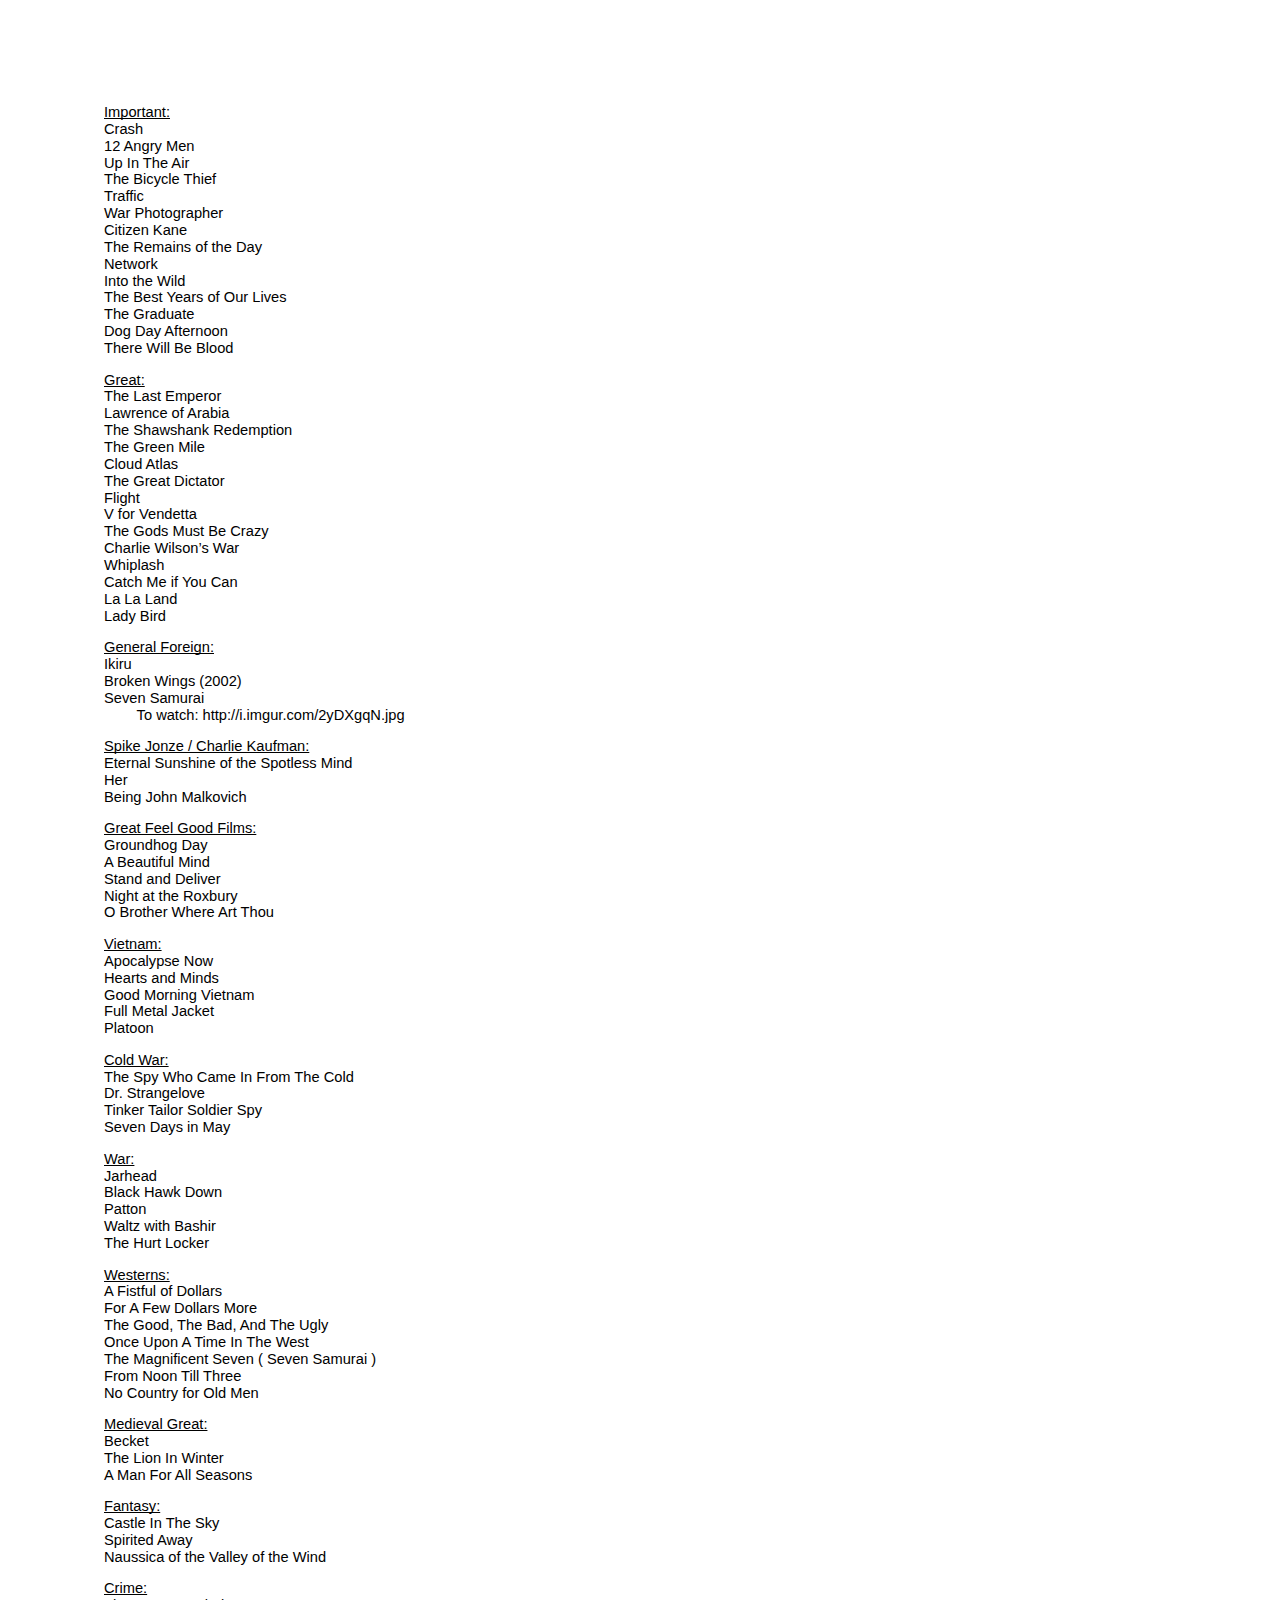
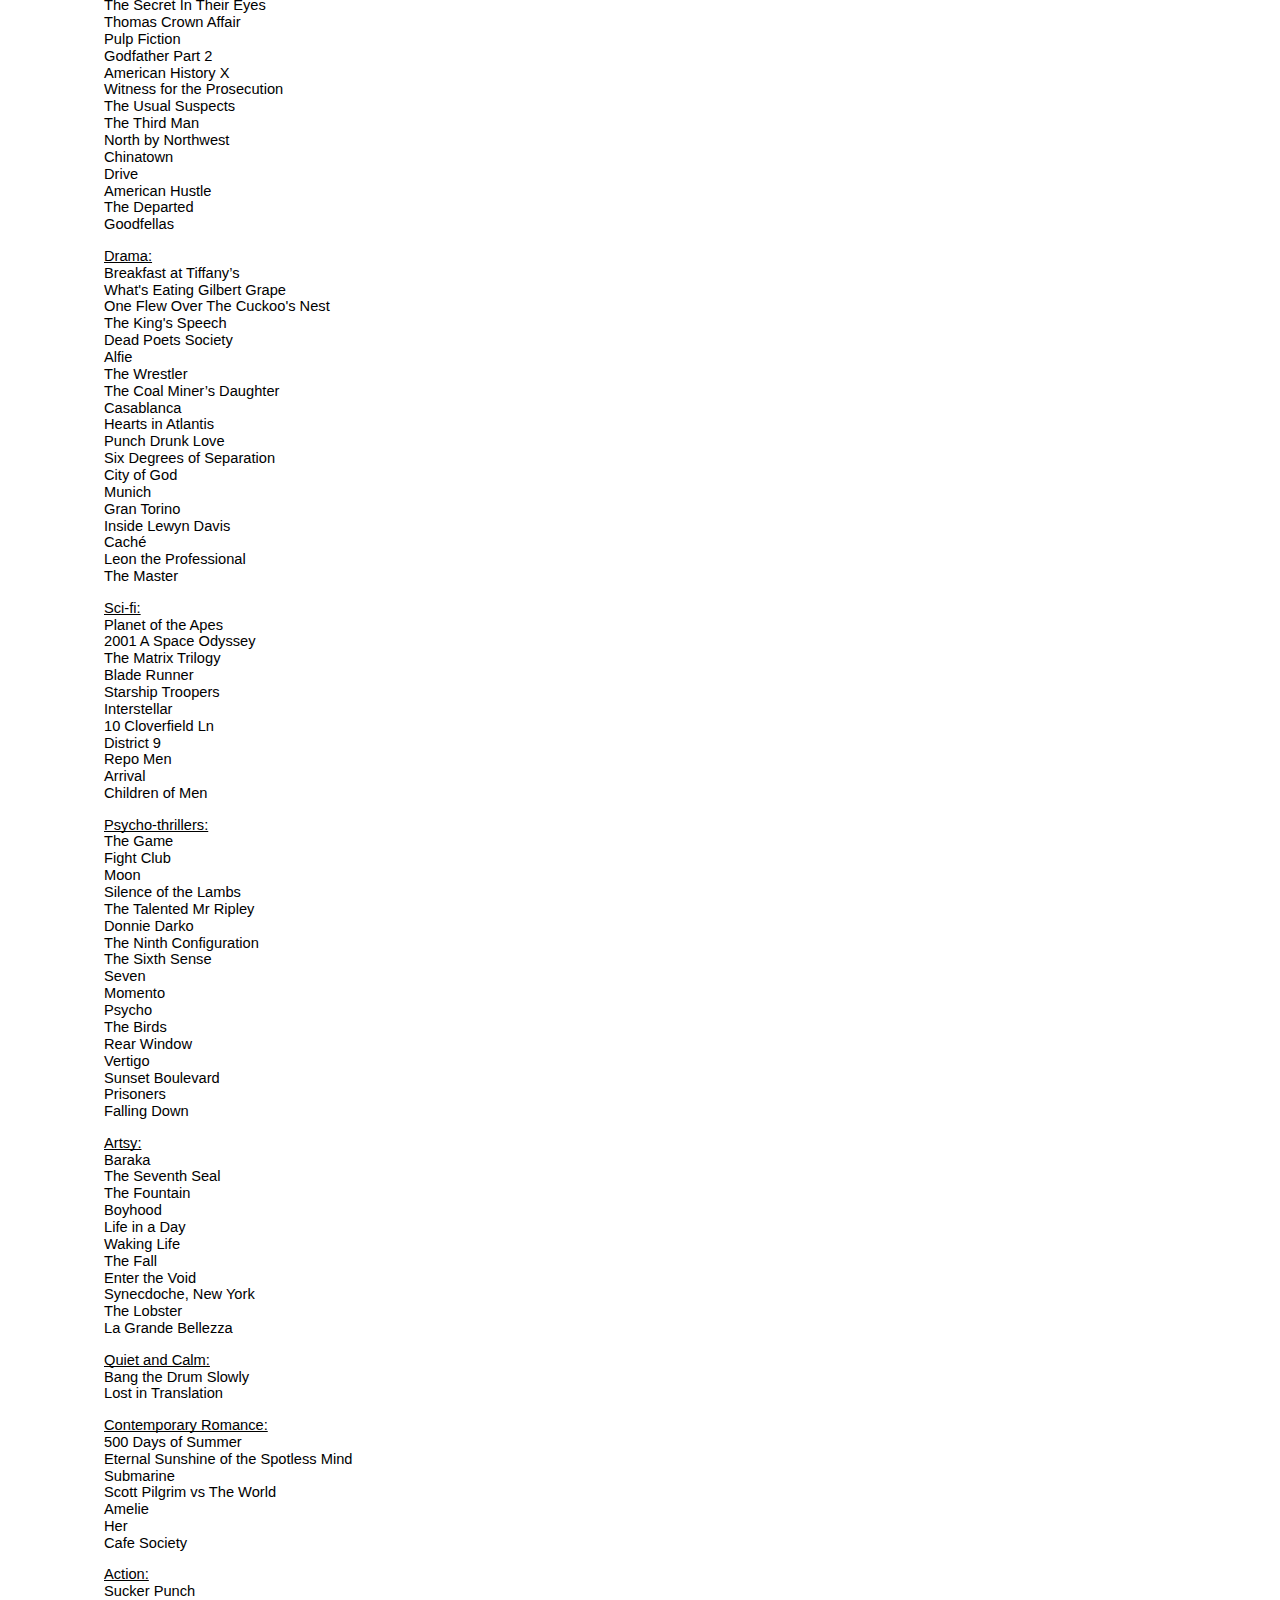
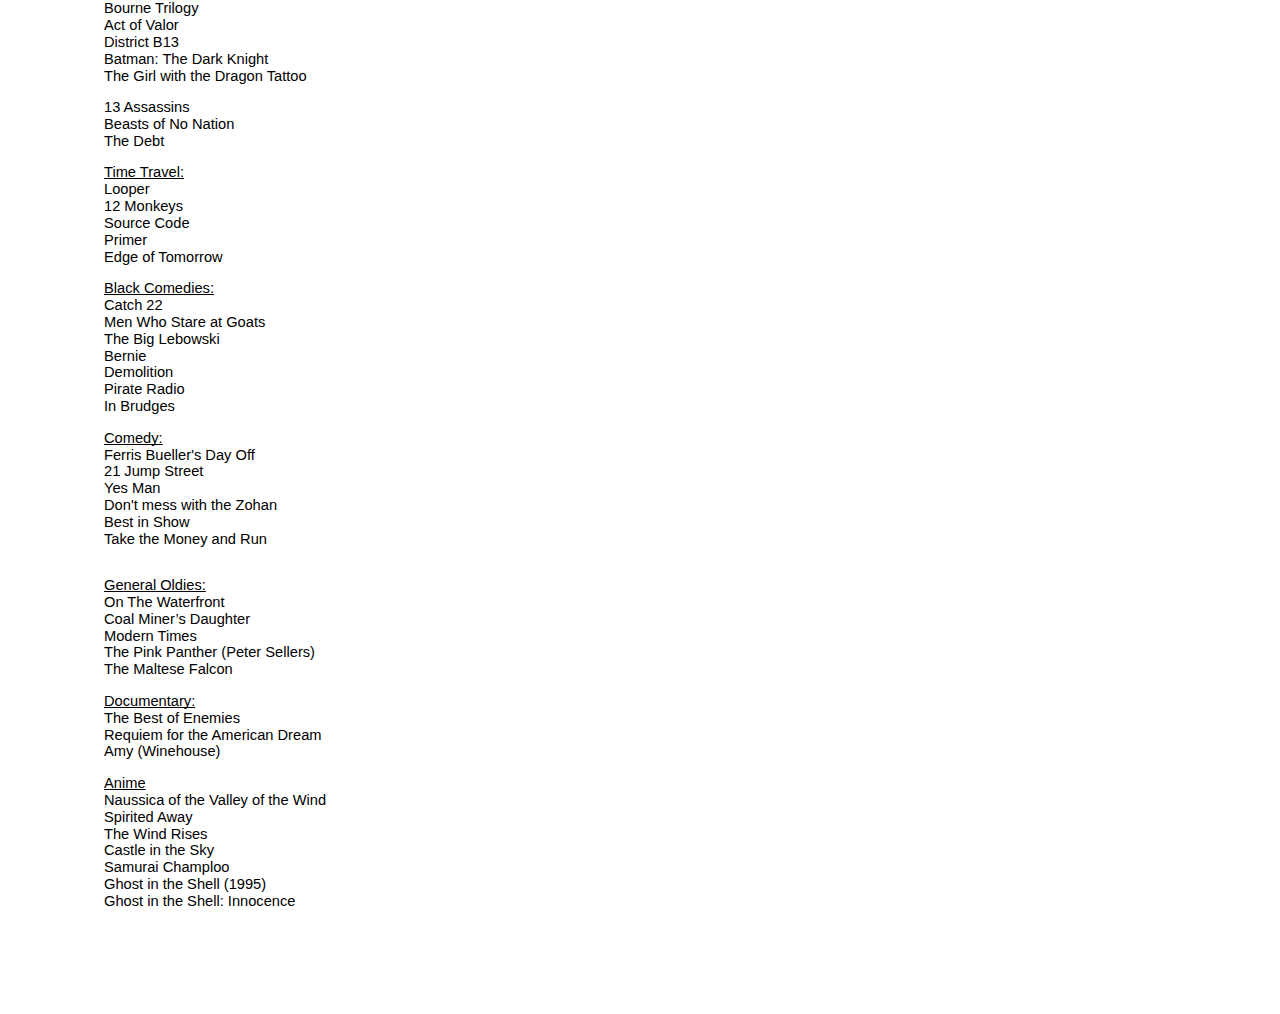
<file: _doc/FavoriteFilmList.html>
<html><head><meta content="text/html; charset=UTF-8" http-equiv="content-type"><style type="text/css">ol{margin:0;padding:0}table td,table th{padding:0}.c2{color:#000000;font-weight:400;text-decoration:none;vertical-align:baseline;font-size:11pt;font-family:"Arial";font-style:normal}.c4{color:#000000;font-weight:400;vertical-align:baseline;font-size:11pt;font-family:"Arial";font-style:normal}.c0{padding-top:0pt;padding-bottom:0pt;line-height:1.15;orphans:2;widows:2;text-align:left}.c5{background-color:#ffffff;max-width:468pt;padding:72pt 72pt 72pt 72pt}.c3{text-decoration-skip-ink:none;-webkit-text-decoration-skip:none;text-decoration:underline}.c1{height:11pt}.title{padding-top:0pt;color:#000000;font-size:21pt;padding-bottom:0pt;font-family:"Trebuchet MS";line-height:1.15;page-break-after:avoid;orphans:2;widows:2;text-align:left}.subtitle{padding-top:0pt;color:#666666;font-size:13pt;padding-bottom:10pt;font-family:"Trebuchet MS";line-height:1.15;page-break-after:avoid;font-style:italic;orphans:2;widows:2;text-align:left}li{color:#000000;font-size:11pt;font-family:"Arial"}p{margin:0;color:#000000;font-size:11pt;font-family:"Arial"}h1{padding-top:10pt;color:#000000;font-size:16pt;padding-bottom:0pt;font-family:"Trebuchet MS";line-height:1.15;page-break-after:avoid;orphans:2;widows:2;text-align:left}h2{padding-top:10pt;color:#000000;font-weight:700;font-size:13pt;padding-bottom:0pt;font-family:"Trebuchet MS";line-height:1.15;page-break-after:avoid;orphans:2;widows:2;text-align:left}h3{padding-top:8pt;color:#666666;font-weight:700;font-size:12pt;padding-bottom:0pt;font-family:"Trebuchet MS";line-height:1.15;page-break-after:avoid;orphans:2;widows:2;text-align:left}h4{padding-top:8pt;-webkit-text-decoration-skip:none;color:#666666;text-decoration:underline;font-size:11pt;padding-bottom:0pt;line-height:1.15;page-break-after:avoid;text-decoration-skip-ink:none;font-family:"Trebuchet MS";orphans:2;widows:2;text-align:left}h5{padding-top:8pt;color:#666666;font-size:11pt;padding-bottom:0pt;font-family:"Trebuchet MS";line-height:1.15;page-break-after:avoid;orphans:2;widows:2;text-align:left}h6{padding-top:8pt;color:#666666;font-size:11pt;padding-bottom:0pt;font-family:"Trebuchet MS";line-height:1.15;page-break-after:avoid;font-style:italic;orphans:2;widows:2;text-align:left}</style></head><body class="c5"><p class="c0"><span class="c4 c3">Important:</span></p><p class="c0"><span class="c2">Crash</span></p><p class="c0"><span class="c2">12 Angry Men</span></p><p class="c0"><span class="c2">Up In The Air</span></p><p class="c0"><span class="c2">The Bicycle Thief</span></p><p class="c0"><span class="c2">Traffic</span></p><p class="c0"><span class="c2">War Photographer</span></p><p class="c0"><span class="c2">Citizen Kane</span></p><p class="c0"><span class="c2">The Remains of the Day</span></p><p class="c0"><span class="c2">Network</span></p><p class="c0"><span class="c2">Into the Wild</span></p><p class="c0"><span class="c2">The Best Years of Our Lives</span></p><p class="c0"><span class="c2">The Graduate</span></p><p class="c0"><span class="c2">Dog Day Afternoon</span></p><p class="c0"><span class="c2">There Will Be Blood</span></p><p class="c0 c1"><span class="c2"></span></p><p class="c0"><span class="c4 c3">Great:</span></p><p class="c0"><span class="c2">The Last Emperor</span></p><p class="c0"><span class="c2">Lawrence of Arabia</span></p><p class="c0"><span class="c2">The Shawshank Redemption</span></p><p class="c0"><span class="c2">The Green Mile</span></p><p class="c0"><span class="c2">Cloud Atlas</span></p><p class="c0"><span class="c2">The Great Dictator</span></p><p class="c0"><span class="c2">Flight</span></p><p class="c0"><span class="c2">V for Vendetta</span></p><p class="c0"><span class="c2">The Gods Must Be Crazy</span></p><p class="c0"><span class="c2">Charlie Wilson&rsquo;s War</span></p><p class="c0"><span class="c2">Whiplash</span></p><p class="c0"><span class="c2">Catch Me if You Can</span></p><p class="c0"><span class="c2">La La Land</span></p><p class="c0"><span class="c2">Lady Bird</span></p><p class="c0 c1"><span class="c2"></span></p><p class="c0"><span class="c4 c3">General Foreign:</span></p><p class="c0"><span class="c2">Ikiru</span></p><p class="c0"><span class="c2">Broken Wings (2002)</span></p><p class="c0"><span class="c2">Seven Samurai</span></p><p class="c0"><span class="c2">&nbsp;&nbsp;&nbsp;&nbsp;&nbsp;&nbsp;&nbsp;&nbsp;To watch: http://i.imgur.com/2yDXgqN.jpg</span></p><p class="c0 c1"><span class="c2"></span></p><p class="c0"><span class="c3">Spike Jonze / Charlie Kaufman:</span></p><p class="c0"><span class="c2">Eternal Sunshine of the Spotless Mind</span></p><p class="c0"><span class="c2">Her</span></p><p class="c0"><span class="c2">Being John Malkovich</span></p><p class="c0 c1"><span class="c2"></span></p><p class="c0"><span class="c3 c4">Great Feel Good Films:</span></p><p class="c0"><span class="c2">Groundhog Day</span></p><p class="c0"><span class="c2">A Beautiful Mind</span></p><p class="c0"><span class="c2">Stand and Deliver</span></p><p class="c0"><span class="c2">Night at the Roxbury</span></p><p class="c0"><span class="c2">O Brother Where Art Thou</span></p><p class="c0 c1"><span class="c2"></span></p><p class="c0"><span class="c4 c3">Vietnam:</span></p><p class="c0"><span class="c2">Apocalypse Now</span></p><p class="c0"><span class="c2">Hearts and Minds</span></p><p class="c0"><span class="c2">Good Morning Vietnam</span></p><p class="c0"><span class="c2">Full Metal Jacket</span></p><p class="c0"><span class="c2">Platoon</span></p><p class="c0 c1"><span class="c2"></span></p><p class="c0"><span class="c4 c3">Cold War:</span></p><p class="c0"><span class="c2">The Spy Who Came In From The Cold</span></p><p class="c0"><span class="c2">Dr. Strangelove</span></p><p class="c0"><span class="c2">Tinker Tailor Soldier Spy</span></p><p class="c0"><span class="c2">Seven Days in May</span></p><p class="c0 c1"><span class="c2"></span></p><p class="c0"><span class="c4 c3">War:</span></p><p class="c0"><span class="c2">Jarhead</span></p><p class="c0"><span class="c2">Black Hawk Down</span></p><p class="c0"><span class="c2">Patton</span></p><p class="c0"><span class="c2">Waltz with Bashir</span></p><p class="c0"><span class="c2">The Hurt Locker</span></p><p class="c0 c1"><span class="c2"></span></p><p class="c0"><span class="c4 c3">Westerns:</span></p><p class="c0"><span class="c2">A Fistful of Dollars</span></p><p class="c0"><span class="c2">For A Few Dollars More</span></p><p class="c0"><span class="c2">The Good, The Bad, And The Ugly</span></p><p class="c0"><span class="c2">Once Upon A Time In The West</span></p><p class="c0"><span class="c2">The Magnificent Seven ( Seven Samurai )</span></p><p class="c0"><span class="c2">From Noon Till Three</span></p><p class="c0"><span class="c2">No Country for Old Men</span></p><p class="c0 c1"><span class="c2"></span></p><p class="c0"><span class="c4 c3">Medieval Great:</span></p><p class="c0"><span class="c2">Becket</span></p><p class="c0"><span class="c2">The Lion In Winter</span></p><p class="c0"><span class="c2">A Man For All Seasons</span></p><p class="c0 c1"><span class="c2"></span></p><p class="c0"><span class="c4 c3">Fantasy:</span></p><p class="c0"><span class="c2">Castle In The Sky</span></p><p class="c0"><span class="c2">Spirited Away </span></p><p class="c0"><span class="c2">Naussica of the Valley of the Wind</span></p><p class="c0 c1"><span class="c2"></span></p><p class="c0"><span class="c4 c3">Crime:</span></p><p class="c0"><span class="c2">The Secret In Their Eyes</span></p><p class="c0"><span class="c2">Thomas Crown Affair</span></p><p class="c0"><span class="c2">Pulp Fiction</span></p><p class="c0"><span class="c2">Godfather Part 2</span></p><p class="c0"><span class="c2">American History X</span></p><p class="c0"><span class="c2">Witness for the Prosecution</span></p><p class="c0"><span class="c2">The Usual Suspects</span></p><p class="c0"><span class="c2">The Third Man</span></p><p class="c0"><span class="c2">North by Northwest</span></p><p class="c0"><span class="c2">Chinatown</span></p><p class="c0"><span class="c2">Drive</span></p><p class="c0"><span class="c2">American Hustle</span></p><p class="c0"><span class="c2">The Departed</span></p><p class="c0"><span class="c2">Goodfellas</span></p><p class="c0 c1"><span class="c4 c3"></span></p><p class="c0"><span class="c4 c3">Drama:</span></p><p class="c0"><span class="c2">Breakfast at Tiffany&rsquo;s</span></p><p class="c0"><span class="c2">What&#39;s Eating Gilbert Grape</span></p><p class="c0"><span class="c2">One Flew Over The Cuckoo&#39;s Nest</span></p><p class="c0"><span class="c2">The King&#39;s Speech</span></p><p class="c0"><span class="c2">Dead Poets Society</span></p><p class="c0"><span class="c2">Alfie</span></p><p class="c0"><span class="c2">The Wrestler</span></p><p class="c0"><span class="c2">The Coal Miner&rsquo;s Daughter</span></p><p class="c0"><span class="c2">Casablanca</span></p><p class="c0"><span class="c2">Hearts in Atlantis</span></p><p class="c0"><span class="c2">Punch Drunk Love</span></p><p class="c0"><span class="c2">Six Degrees of Separation</span></p><p class="c0"><span class="c2">City of God</span></p><p class="c0"><span class="c2">Munich</span></p><p class="c0"><span class="c2">Gran Torino</span></p><p class="c0"><span class="c2">Inside Lewyn Davis</span></p><p class="c0"><span class="c2">Cach&eacute;</span></p><p class="c0"><span class="c2">Leon the Professional</span></p><p class="c0"><span class="c2">The Master</span></p><p class="c0 c1"><span class="c2"></span></p><p class="c0"><span class="c4 c3">Sci-fi:</span></p><p class="c0"><span class="c2">Planet of the Apes</span></p><p class="c0"><span class="c2">2001 A Space Odyssey</span></p><p class="c0"><span class="c2">The Matrix Trilogy</span></p><p class="c0"><span class="c2">Blade Runner</span></p><p class="c0"><span class="c2">Starship Troopers</span></p><p class="c0"><span class="c2">Interstellar</span></p><p class="c0"><span class="c2">10 Cloverfield Ln</span></p><p class="c0"><span class="c2">District 9</span></p><p class="c0"><span class="c2">Repo Men</span></p><p class="c0"><span class="c2">Arrival</span></p><p class="c0"><span class="c2">Children of Men</span></p><p class="c0 c1"><span class="c2"></span></p><p class="c0"><span class="c4 c3">Psycho-thrillers:</span></p><p class="c0"><span class="c2">The Game</span></p><p class="c0"><span class="c2">Fight Club</span></p><p class="c0"><span class="c2">Moon</span></p><p class="c0"><span class="c2">Silence of the Lambs</span></p><p class="c0"><span class="c2">The Talented Mr Ripley</span></p><p class="c0"><span class="c2">Donnie Darko</span></p><p class="c0"><span class="c2">The Ninth Configuration</span></p><p class="c0"><span class="c2">The Sixth Sense</span></p><p class="c0"><span class="c2">Seven</span></p><p class="c0"><span class="c2">Momento</span></p><p class="c0"><span class="c2">Psycho</span></p><p class="c0"><span class="c2">The Birds</span></p><p class="c0"><span class="c2">Rear Window</span></p><p class="c0"><span class="c2">Vertigo</span></p><p class="c0"><span class="c2">Sunset Boulevard</span></p><p class="c0"><span class="c2">Prisoners</span></p><p class="c0"><span class="c2">Falling Down</span></p><p class="c0 c1"><span class="c2"></span></p><p class="c0"><span class="c4 c3">Artsy:</span></p><p class="c0"><span class="c2">Baraka</span></p><p class="c0"><span class="c2">The Seventh Seal</span></p><p class="c0"><span class="c2">The Fountain</span></p><p class="c0"><span class="c2">Boyhood</span></p><p class="c0"><span class="c2">Life in a Day</span></p><p class="c0"><span class="c2">Waking Life</span></p><p class="c0"><span class="c2">The Fall</span></p><p class="c0"><span class="c2">Enter the Void</span></p><p class="c0"><span class="c2">Synecdoche, New York </span></p><p class="c0"><span class="c2">The Lobster</span></p><p class="c0"><span class="c2">La Grande Bellezza</span></p><p class="c0 c1"><span class="c2"></span></p><p class="c0"><span class="c4 c3">Quiet and Calm:</span></p><p class="c0"><span class="c2">Bang the Drum Slowly</span></p><p class="c0"><span class="c2">Lost in Translation</span></p><p class="c0 c1"><span class="c2"></span></p><p class="c0"><span class="c4 c3">Contemporary Romance:</span></p><p class="c0"><span class="c2">500 Days of Summer</span></p><p class="c0"><span class="c2">Eternal Sunshine of the Spotless Mind</span></p><p class="c0"><span class="c2">Submarine</span></p><p class="c0"><span class="c2">Scott Pilgrim vs The World</span></p><p class="c0"><span class="c2">Amelie</span></p><p class="c0"><span class="c2">Her</span></p><p class="c0"><span class="c2">Cafe Society</span></p><p class="c0 c1"><span class="c2"></span></p><p class="c0"><span class="c3">Action:</span></p><p class="c0"><span class="c2">Sucker Punch</span></p><p class="c0"><span class="c2">Bourne Trilogy</span></p><p class="c0"><span class="c2">Act of Valor</span></p><p class="c0"><span class="c2">District B13</span></p><p class="c0"><span class="c2">Batman: The Dark Knight</span></p><p class="c0"><span class="c2">The Girl with the Dragon Tattoo</span></p><p class="c0 c1"><span class="c2"></span></p><p class="c0"><span class="c2">13 Assassins</span></p><p class="c0"><span class="c2">Beasts of No Nation</span></p><p class="c0"><span class="c2">The Debt</span></p><p class="c0 c1"><span class="c2"></span></p><p class="c0"><span class="c4 c3">Time Travel:</span></p><p class="c0"><span class="c2">Looper</span></p><p class="c0"><span class="c2">12 Monkeys</span></p><p class="c0"><span class="c2">Source Code</span></p><p class="c0"><span class="c2">Primer</span></p><p class="c0"><span class="c2">Edge of Tomorrow</span></p><p class="c0 c1"><span class="c2"></span></p><p class="c0"><span class="c4 c3">Black Comedies:</span></p><p class="c0"><span class="c2">Catch 22</span></p><p class="c0"><span class="c2">Men Who Stare at Goats</span></p><p class="c0"><span class="c2">The Big Lebowski</span></p><p class="c0"><span class="c2">Bernie</span></p><p class="c0"><span class="c2">Demolition</span></p><p class="c0"><span class="c2">Pirate Radio</span></p><p class="c0"><span class="c2">In Brudges</span></p><p class="c0 c1"><span class="c2"></span></p><p class="c0"><span class="c4 c3">Comedy:</span></p><p class="c0"><span class="c2">Ferris Bueller&#39;s Day Off</span></p><p class="c0"><span class="c2">21 Jump Street</span></p><p class="c0"><span class="c2">Yes Man</span></p><p class="c0"><span class="c2">Don&#39;t mess with the Zohan </span></p><p class="c0"><span class="c2">Best in Show</span></p><p class="c0"><span class="c2">Take the Money and Run</span></p><p class="c0 c1"><span class="c2"></span></p><p class="c0 c1"><span class="c2"></span></p><p class="c0"><span class="c3">General Oldies:</span></p><p class="c0"><span class="c2">On The Waterfront</span></p><p class="c0"><span class="c2">Coal Miner&rsquo;s Daughter</span></p><p class="c0"><span class="c2">Modern Times</span></p><p class="c0"><span class="c2">The Pink Panther (Peter Sellers)</span></p><p class="c0"><span class="c2">The Maltese Falcon</span></p><p class="c0 c1"><span class="c2"></span></p><p class="c0"><span class="c4 c3">Documentary:</span></p><p class="c0"><span class="c2">The Best of Enemies</span></p><p class="c0"><span class="c2">Requiem for the American Dream</span></p><p class="c0"><span class="c2">Amy (Winehouse)</span></p><p class="c0 c1"><span class="c2"></span></p><p class="c0"><span class="c4 c3">Anime</span></p><p class="c0"><span class="c2">Naussica of the Valley of the Wind</span></p><p class="c0"><span class="c2">Spirited Away</span></p><p class="c0"><span class="c2">The Wind Rises</span></p><p class="c0"><span class="c2">Castle in the Sky</span></p><p class="c0"><span class="c2">Samurai Champloo</span></p><p class="c0"><span class="c2">Ghost in the Shell (1995)</span></p><p class="c0"><span class="c2">Ghost in the Shell: Innocence</span></p></body></html>
</file>
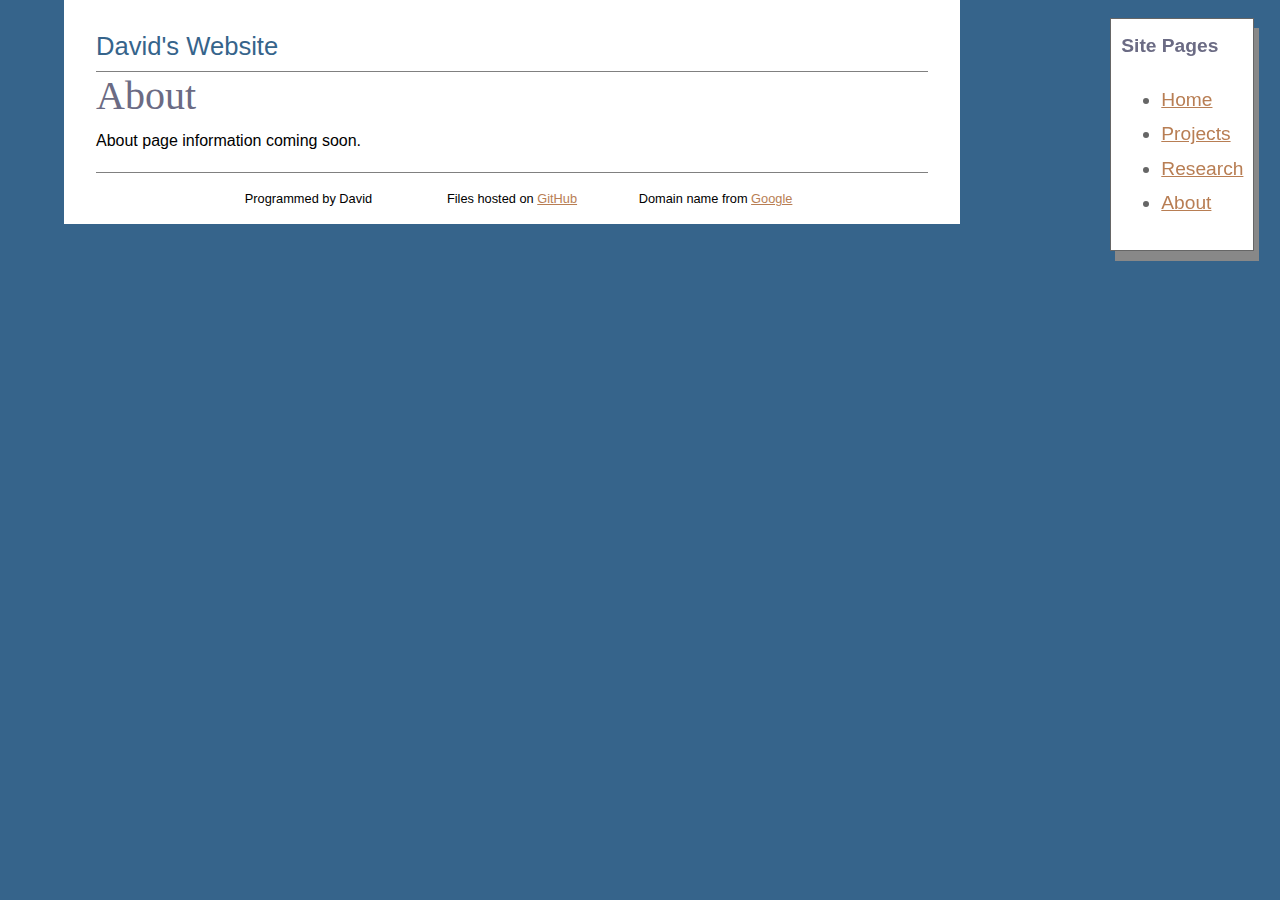
<file: _html/about.html>
<!DOCTYPE HTML>
<html lang="en">
<head>
	<meta charset="utf-8">
	<title>About</title>
	<link href="../_css/styles.css" rel="stylesheet" type="text/css">
	<link href="../_images/favicon.png" rel="shortcut icon">
</head>
<body>
	<header role="banner">
		<h1>David's Website</h1>
		<h2>About</h2>
		<nav role="navigation" class="sidenav">
			<h4>Site Pages</h4>
			<ul class="navlist">
				<li><a href="../index" title="Main Page">Home</a></li>
				<li><a href="projects" title="Projects">Projects</a></li>
				<li><a href="research" title="Research">Research</a></li>
				<li><a href="about" title="About">About</a></li>
			</ul>
		</nav>
	</header>
	<main role="main">
		<article role="article">
			<section>
				<p>About page information coming soon.</p>
			</section>
		</article>
	</main>
	<footer role="siteinfo">
		<div class="foot">Programmed by David</div>
		<div class="foot">Files hosted on <a href="https://www.github.com/KEYS248/keys248.github.io" title="GitHub Pages Repository" target="_blank">GitHub</a></div>
		<div class="foot">Domain name from <a href="https://domains.google.com" title="Google Domains" target="_blank">Google</a></div>
	</footer>
	</body>
</html>
</file>
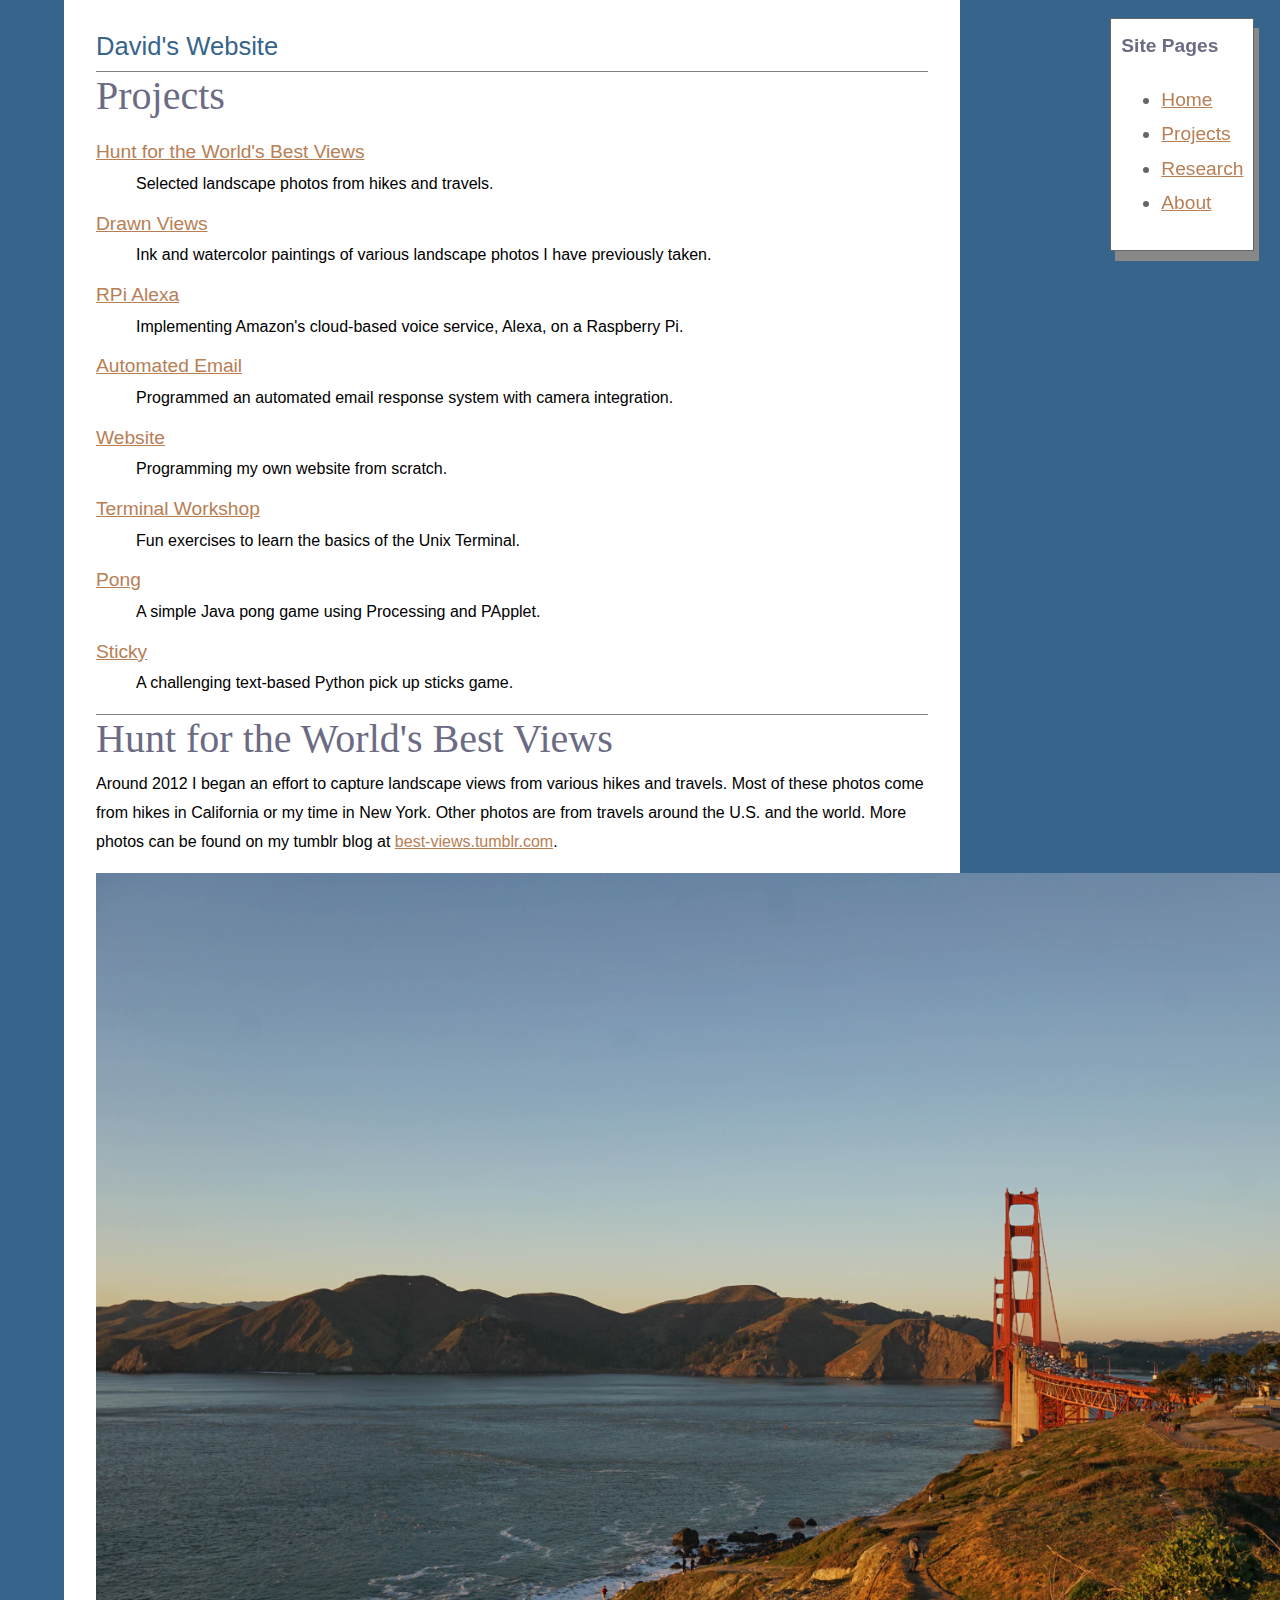
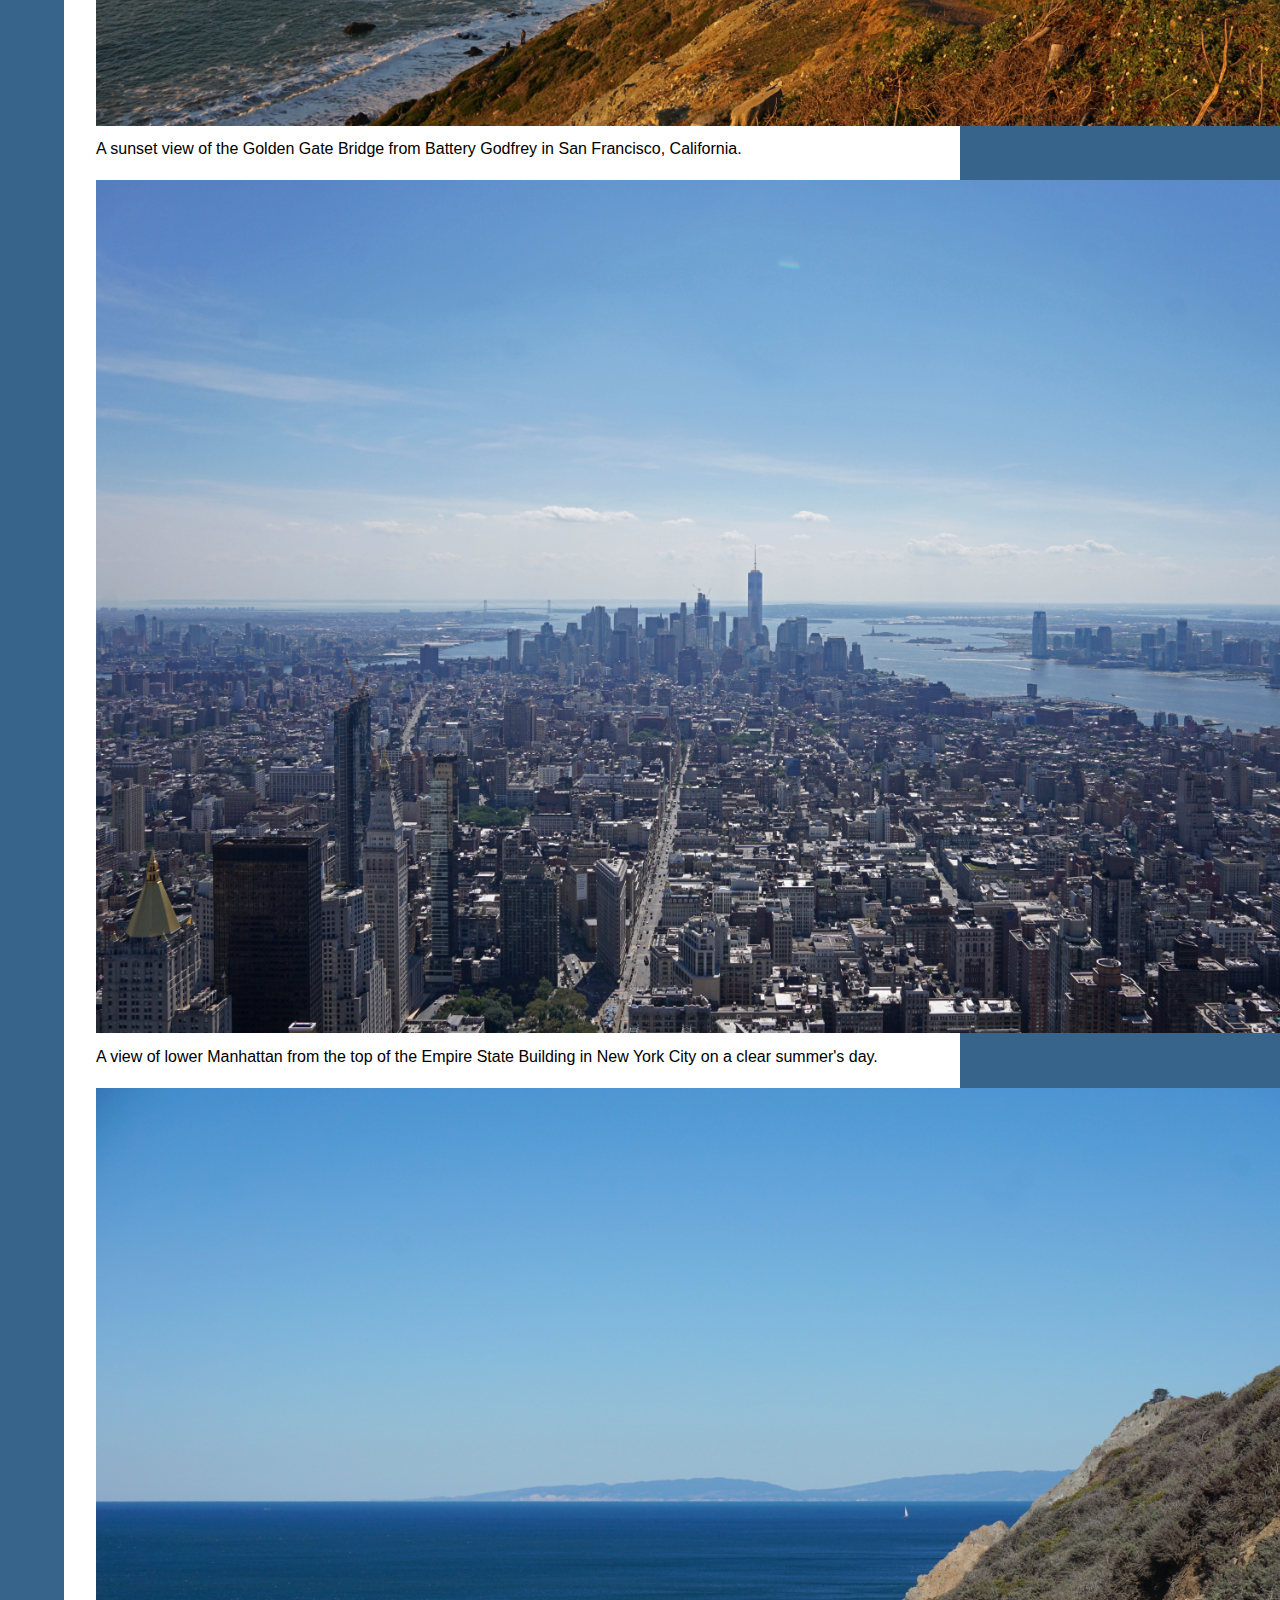
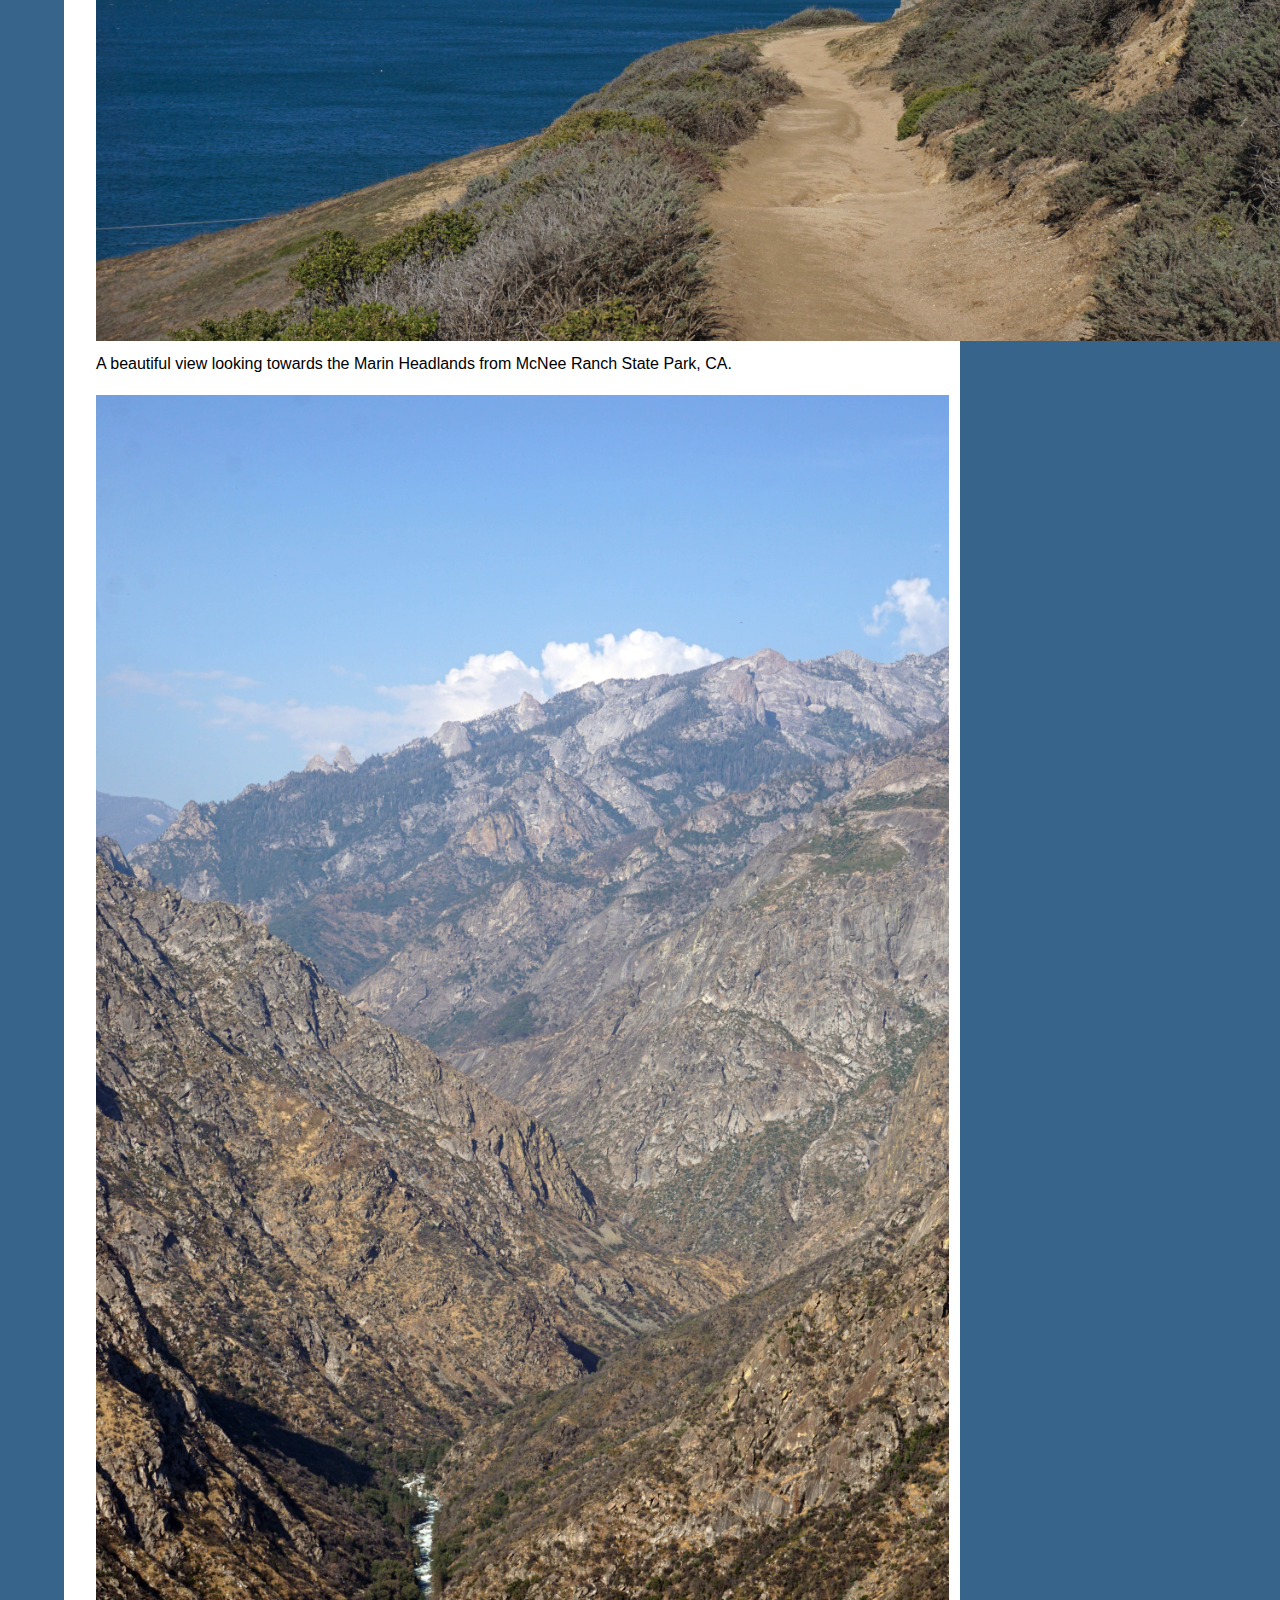
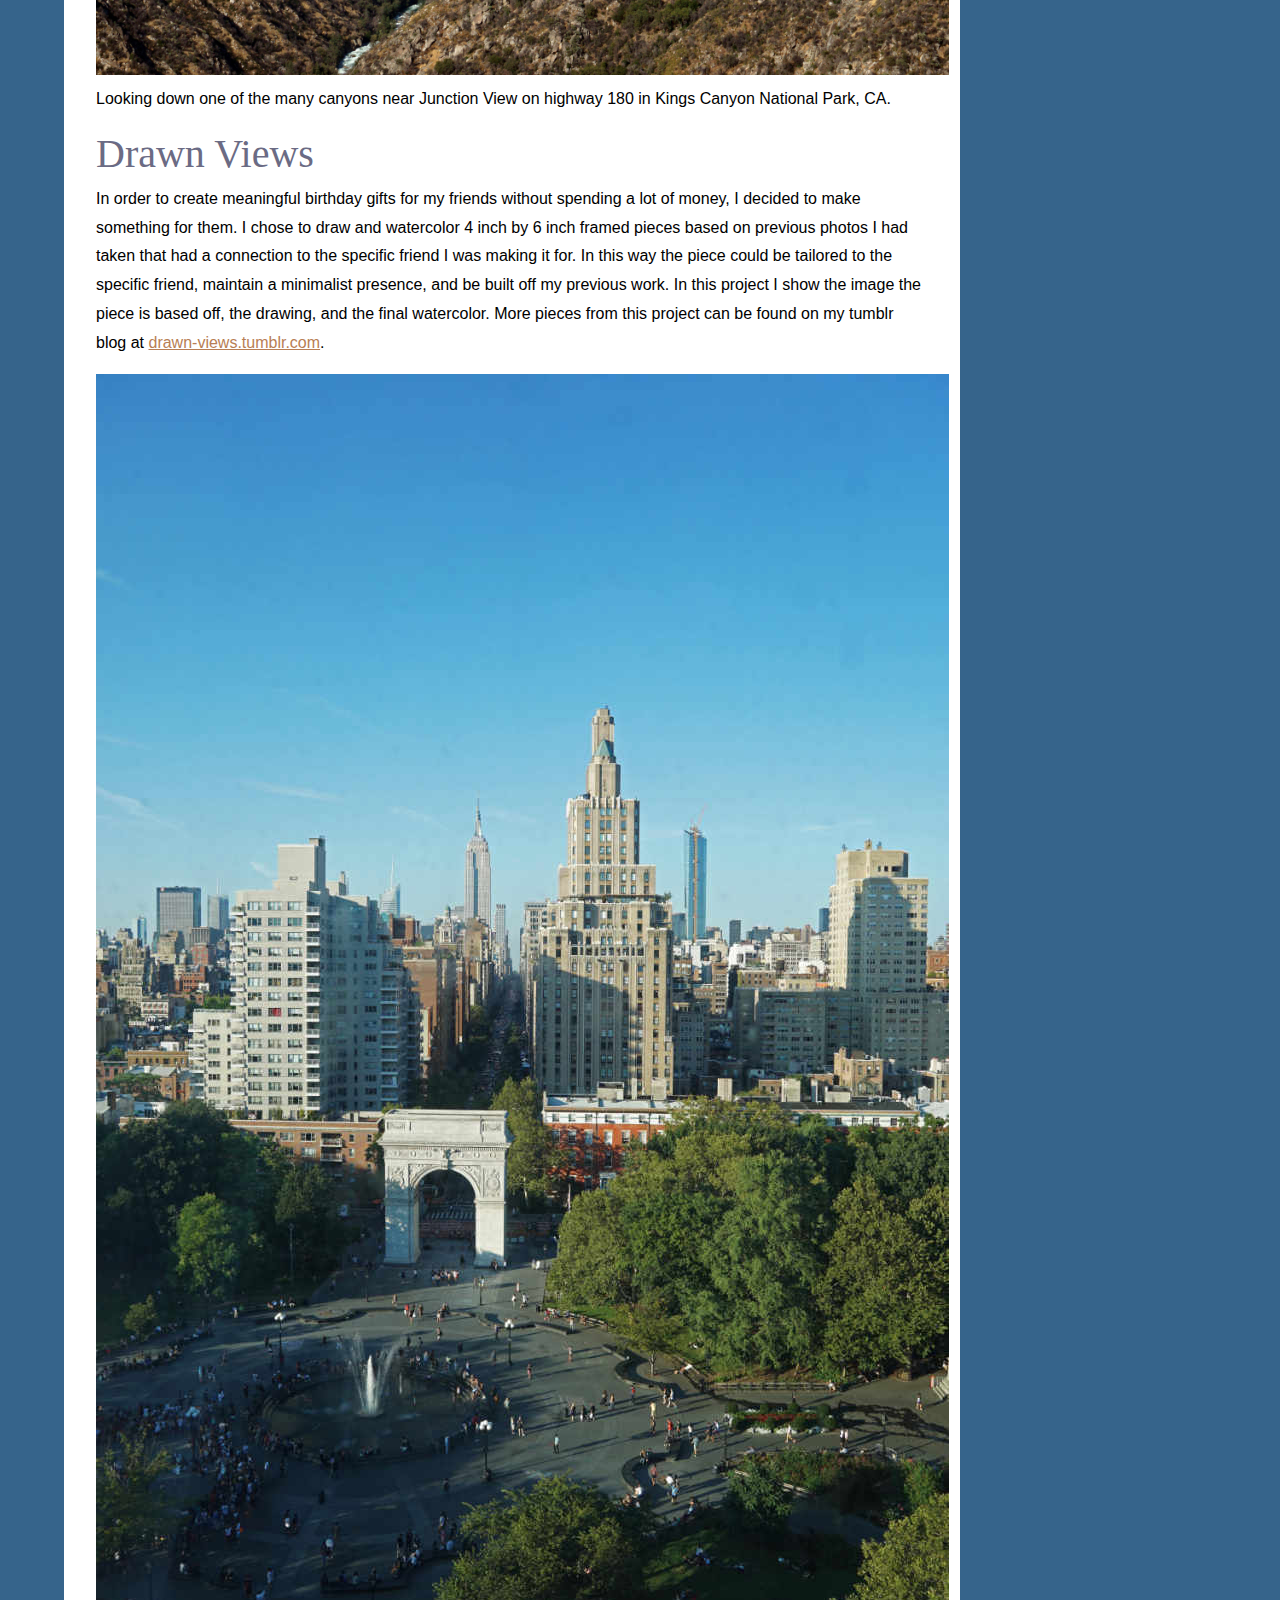
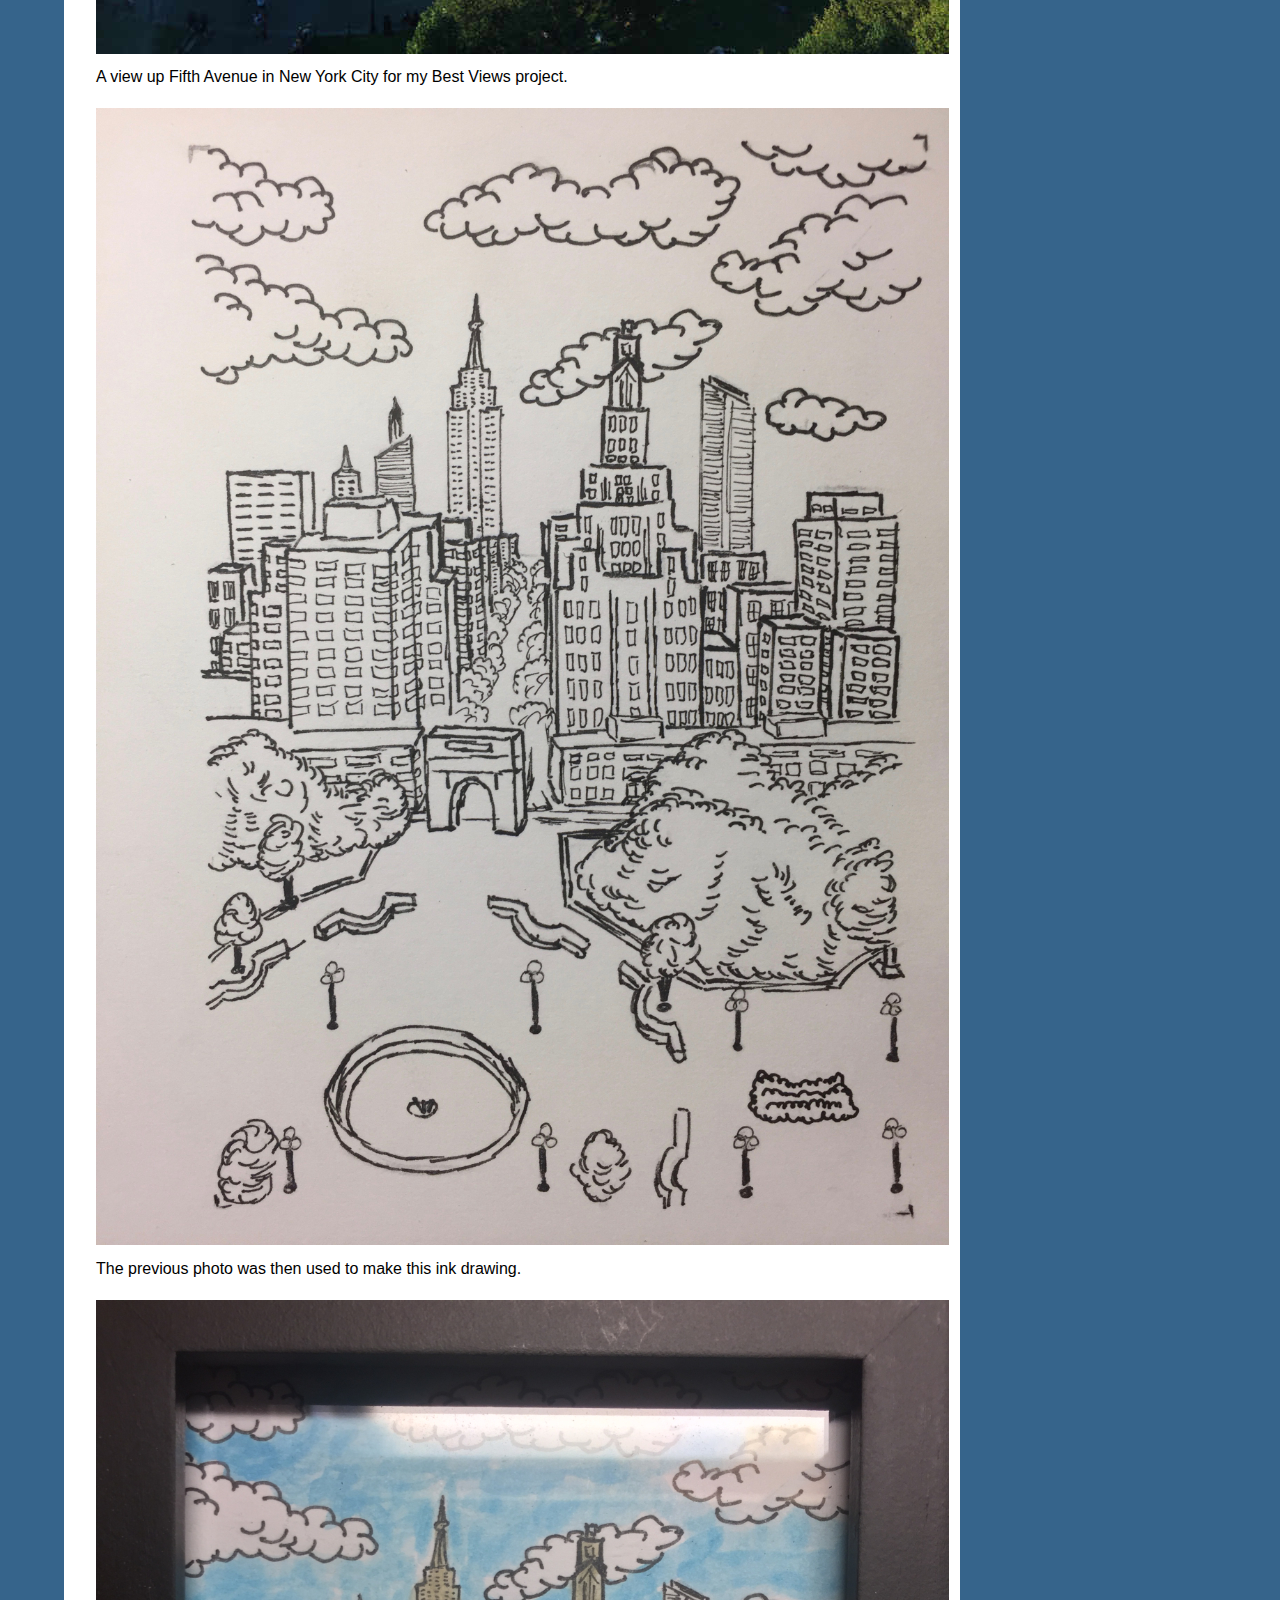
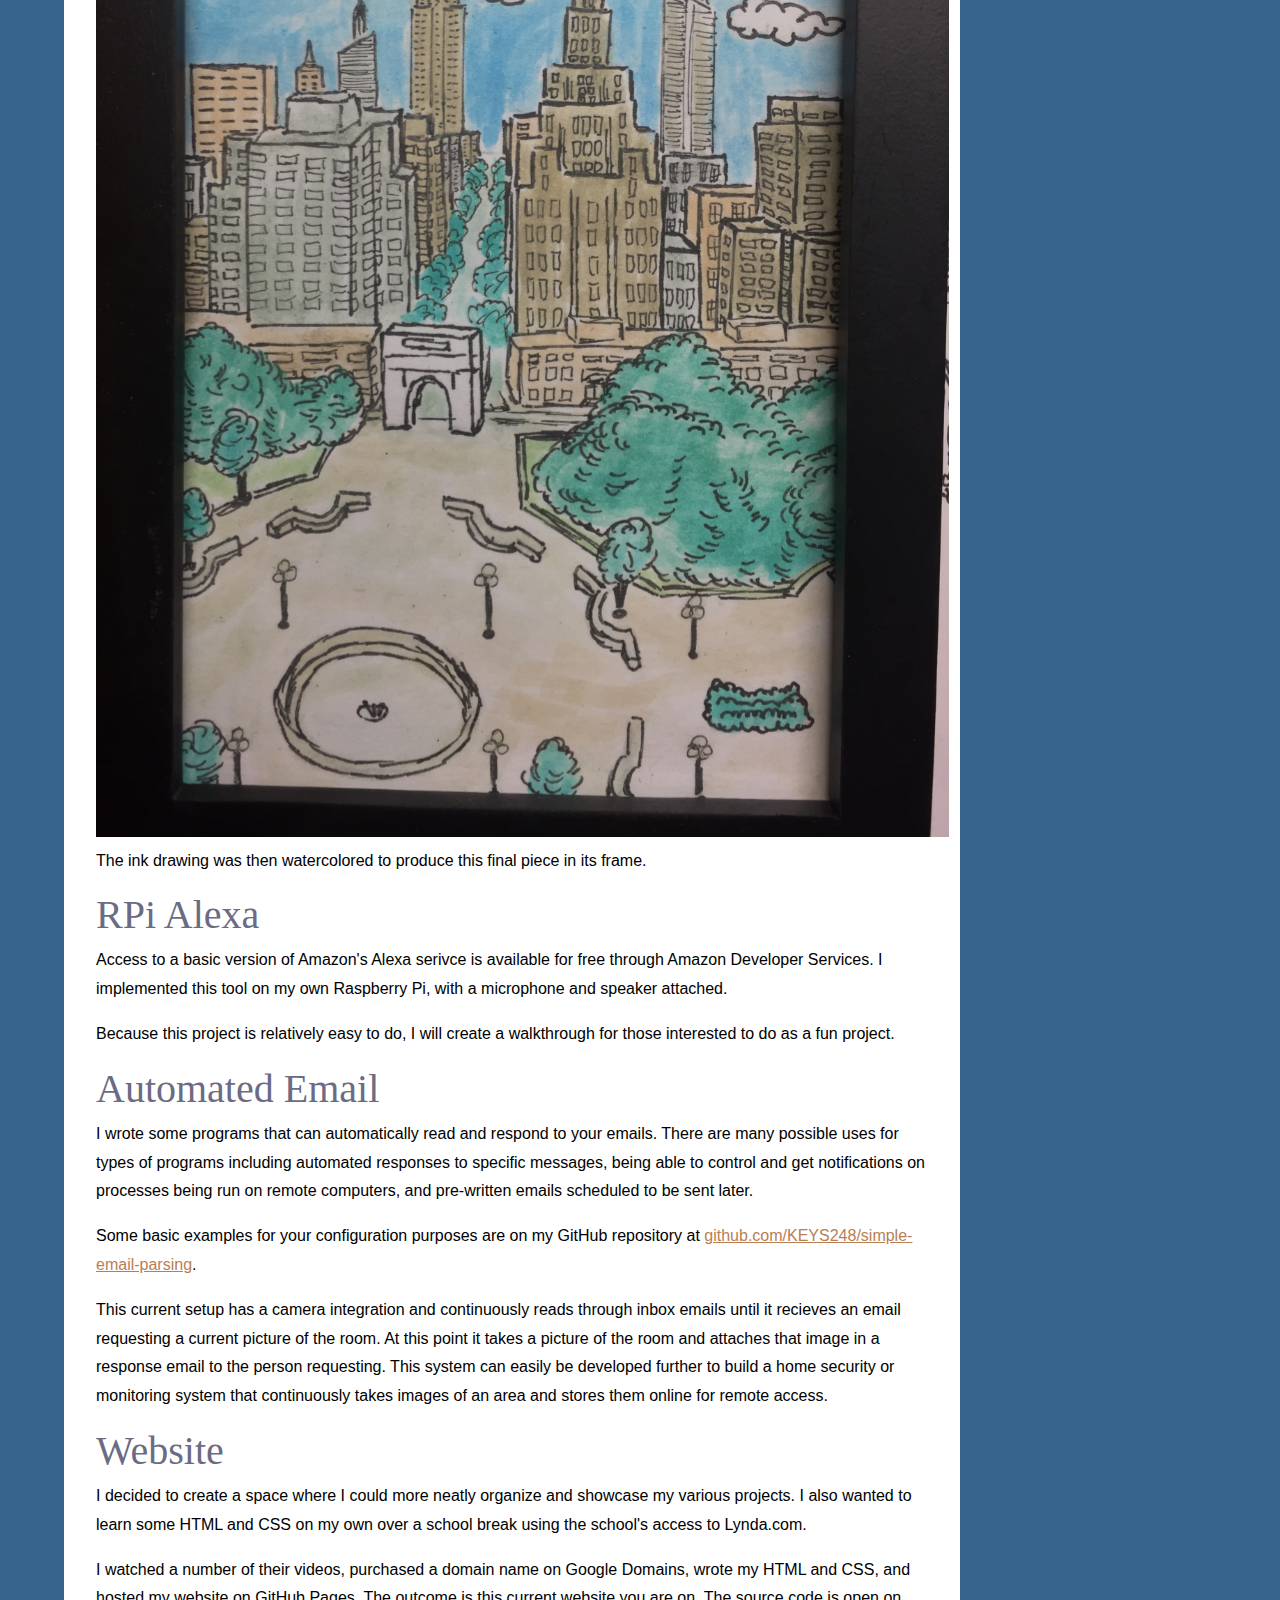
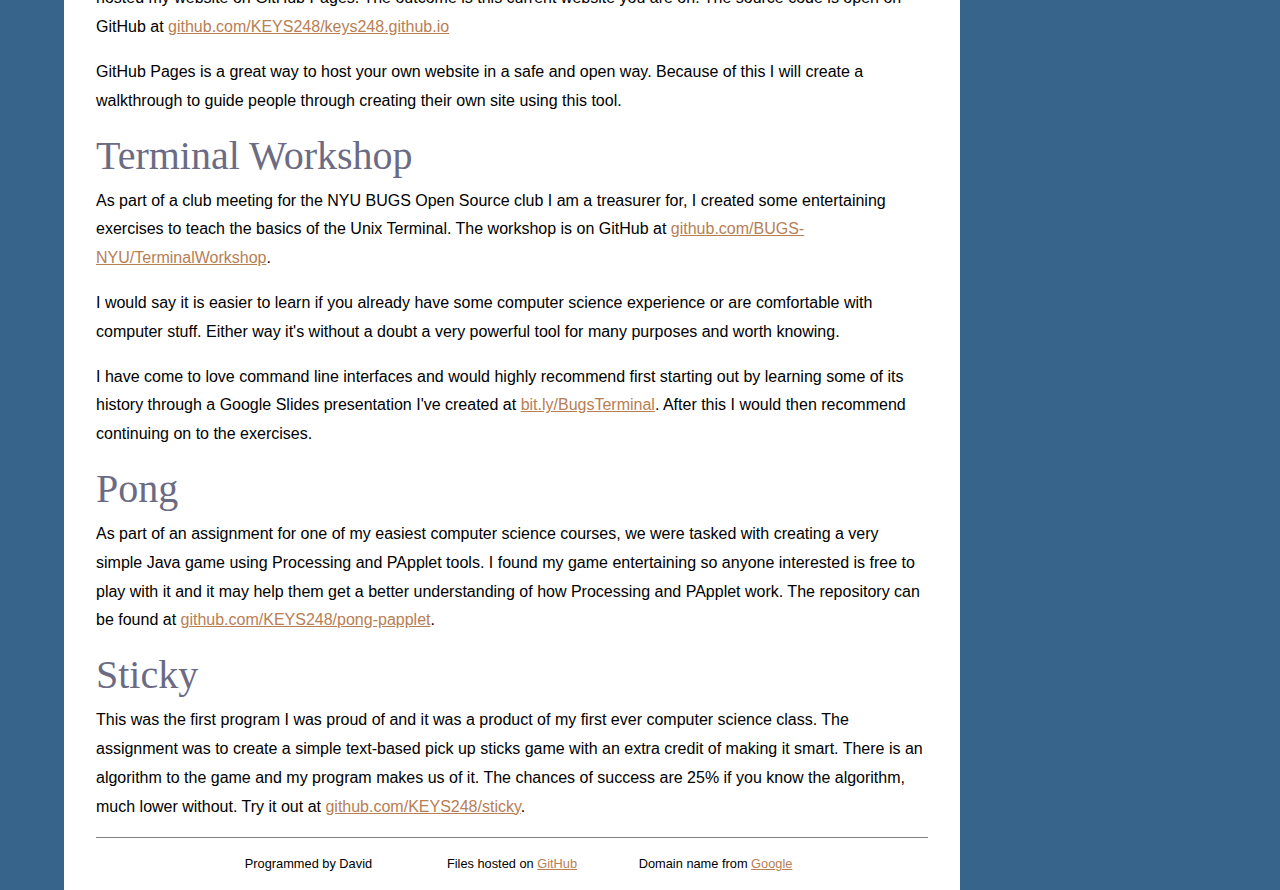
<file: _html/projects.html>
<!DOCTYPE HTML>
<html lang="en">
<head>
	<meta charset="utf-8">
	<title>Projects</title>
	<link href="../_css/styles.css" rel="stylesheet" type="text/css">
	<link href="../_images/favicon.png" rel="shortcut icon">
</head>
<body>
	<header role="banner">
		<h1>David's Website</h1>
		<h2>Projects</h2>
		<nav role="navigation" class="sidenav">
			<h4>Site Pages</h4>
			<ul class="navlist">
				<li><a href="../index" title="Main Page">Home</a></li>
				<li><a href="projects" title="Projects">Projects</a></li>
				<li><a href="research" title="Research">Research</a></li>
				<li><a href="about" title="About">About</a></li>
			</ul>
		</nav>
	</header>
	<main role="main">
		<article role="article">
			<section class="content">
				<dl>
					<dt><a href="#hunt" title="Best Views">Hunt for the World's Best Views</a></dt>
					<dd>Selected landscape photos from hikes and travels.</dd>
					<dt><a href="#drawn" title="Drawn Views">Drawn Views</a></dt>
					<dd>Ink and watercolor paintings of various landscape photos I have previously taken.</dd>
					<dt><a href="#alexa" title="RPi Alexa">RPi Alexa</a></dt>
					<dd>Implementing Amazon's cloud-based voice service, Alexa, on a Raspberry Pi.</dd>
					<dt><a href="#email" title="Automated Email">Automated Email</a></dt>
					<dd>Programmed an automated email response system with camera integration.</dd>
					<dt><a href="#website" title="Website">Website</a></dt>
					<dd>Programming my own website from scratch.</dd>
					<dt><a href="#terminal" title="Terminal Workshop">Terminal Workshop</a></dt>
					<dd>Fun exercises to learn the basics of the Unix Terminal.</dd>
					<dt><a href="#pong" title="Pong">Pong</a></dt>
					<dd>A simple Java pong game using Processing and PApplet.</dd>
					<dt><a href="#sticky" title="Sticky">Sticky</a></dt>
					<dd>A challenging text-based Python pick up sticks game.</dd>
				</dl>
			</section>
			<section>
				<h2 id="hunt">Hunt for the World's Best Views</h2>
				<p>Around 2012 I began an effort to capture landscape views from various hikes and travels. Most of these photos come from hikes in California or my time in New York. Other photos are from travels around the U.S. and  the world. More photos can be found on my tumblr blog at <a href="http://www.best-views.tumblr.com" title="Best Views Tumblr" target="_blank">best-views.tumblr.com</a>.</p>
				<p><img src="../_images/golden_gate.jpg" alt="Golden Gate"><br>A sunset view of the Golden Gate Bridge from Battery Godfrey in San Francisco, California.</p>
				<p><img src="../_images/empire_state.jpg" alt="Empire State"><br>A view of lower Manhattan from the top of the Empire State Building in New York City on a clear summer's day.</p>
				<p><img src="../_images/mcnee_ranch.jpg" alt="Pacific Coast"><br>A beautiful view looking towards the Marin Headlands from McNee Ranch State Park, CA.</p>
				<p><img src="../_images/kings_canyon.jpg" alt="Kings Canyon"><br>Looking down one of the many canyons near Junction View on highway 180 in Kings Canyon National Park, CA.</p>
			</section>
			<section>
				<h2 id="drawn">Drawn Views</h2>
				<p>In order to create meaningful birthday gifts for my friends without spending a lot of money, I decided to make something for them. I chose to draw and watercolor 4 inch by 6 inch framed pieces based on previous photos I had taken that had a connection to the specific friend I was making it for. In this way the piece could be tailored to the specific friend, maintain a minimalist presence, and be built off my previous work. In this project I show the image the piece is based off, the drawing, and the final watercolor. More pieces from this project can be found on my tumblr blog at <a href="http://drawn-views.tumblr.com/" title="Drawn Views Tumblr" target="_blank">drawn-views.tumblr.com</a>.</p>
				<p><img src="../_images/wsp_pic.jpg" alt="Washington Square Park Picture"><br>A view up Fifth Avenue in New York City for my Best Views project.</p>
				<p><img src="../_images/wsp_draw.jpg" alt="Washington Square Park Drawing"><br>The previous photo was then used to make this ink drawing.</p>
				<p><img src="../_images/wsp_color.JPG" alt="Washington Square Park Color"><br>The ink drawing was then watercolored to produce this final piece in its frame.</p>
			</section>
			<section>
				<h2 id="alexa">RPi Alexa</h2>
				<p>Access to a basic version of Amazon's Alexa serivce is available for free through Amazon Developer Services. I implemented this tool on my own Raspberry Pi, with a microphone and speaker attached.</p>
				<p>Because this project is relatively easy to do, I will create a walkthrough for those interested to do as a fun project.</p>
			</section>
			<section>
				<h2 id="email">Automated Email</h2>
				<p>I wrote some programs that can automatically read and respond to your emails. There are many possible uses for types of programs including automated responses to specific messages, being able to control and get notifications on processes being run on remote computers, and pre-written emails scheduled to be sent later.</p>
				<p>Some basic examples for your configuration purposes are on my GitHub repository at <a href="https://github.com/KEYS248/simple-email-parsing" title="Simple Email Parsing" target="_blank">github.com/KEYS248/simple-email-parsing</a>.</p>
				<p>This current setup has a camera integration and continuously reads through inbox emails until it recieves an email requesting a current picture of the room. At this point it takes a picture of the room and attaches that image in a response email to the person requesting. This system can easily be developed further to build a home security or monitoring system that continuously takes images of an area and stores them online for remote access.</p> 
			</section>
			<section>
				<h2 id="website">Website</h2>
				<p>I decided to create a space where I could more neatly organize and showcase my various projects. I also wanted to learn some HTML and CSS on my own over a school break using the school's access to Lynda.com.</p>
				<p>I watched a number of their videos, purchased a domain name on Google Domains, wrote my HTML and CSS, and hosted my website on GitHub Pages. The outcome is this current website you are on. The source code is open on GitHub at <a href="https://www.github.com/KEYS248/keys248.github.io" title="GitHub Pages Repository" target="_blank">github.com/KEYS248/keys248.github.io</a></p>
				<p>GitHub Pages is a great way to host your own website in a safe and open way. Because of this I will create a walkthrough to guide people through creating their own site using this tool.</p>
			</section>
			<section>
				<h2 id="terminal">Terminal Workshop</h2>
				<p>As part of a club meeting for the NYU BUGS Open Source club I am a treasurer for, I created some entertaining exercises to teach the basics of the Unix Terminal. The workshop is on GitHub at <a href="https://github.com/BUGS-NYU/TerminalWorkshop" title="Terminal Workshop" target="_blank">github.com/BUGS-NYU/TerminalWorkshop</a>.</p>
				<p>I would say it is easier to learn if you already have some computer science experience or are comfortable with computer stuff. Either way it's without a doubt a very powerful tool for many purposes and worth knowing.</p>
				<p>I have come to love command line interfaces and would highly recommend first starting out by learning some of its history through a Google Slides presentation I've created at <a href="https://bit.ly/BugsTerminal" title="Terminal History" target="_blank">bit.ly/BugsTerminal</a>. After this I would then recommend continuing on to the exercises.</p>
			</section>
			<section>
				<h2 id="pong">Pong</h2>
				<p>As part of an assignment for one of my easiest computer science courses, we were tasked with creating a very simple Java game using Processing and PApplet tools. I found my game entertaining so anyone interested is free to play with it and it may help them get a better understanding of how Processing and PApplet work. The repository can be found at <a href="https://github.com/KEYS248/pong-papplet" title="Pong PApplet" target="_blank">github.com/KEYS248/pong-papplet</a>.</p>
			</section>
			<section>
				<h2 id="sticky">Sticky</h2>
				<p>This was the first program I was proud of and it was a product of my first ever computer science class. The assignment was to create a simple text-based pick up sticks game with an extra credit of making it smart. There is an algorithm to the game and my program makes us of it. The chances of success are 25% if you know the algorithm, much lower without. Try it out at <a href="https://github.com/KEYS248/sticky" title="Sticky Game" target="_blank">github.com/KEYS248/sticky</a>.</p>
			</section>
		</article>
	</main>
	<footer role="siteinfo">
		<div class="foot">Programmed by David</div>
		<div class="foot">Files hosted on <a href="https://www.github.com/KEYS248/keys248.github.io" title="GitHub Pages Repository" target="_blank">GitHub</a></div>
		<div class="foot">Domain name from <a href="https://domains.google.com" title="Google Domains" target="_blank">Google</a></div>
	</footer>
	</body>
</html>
</file>
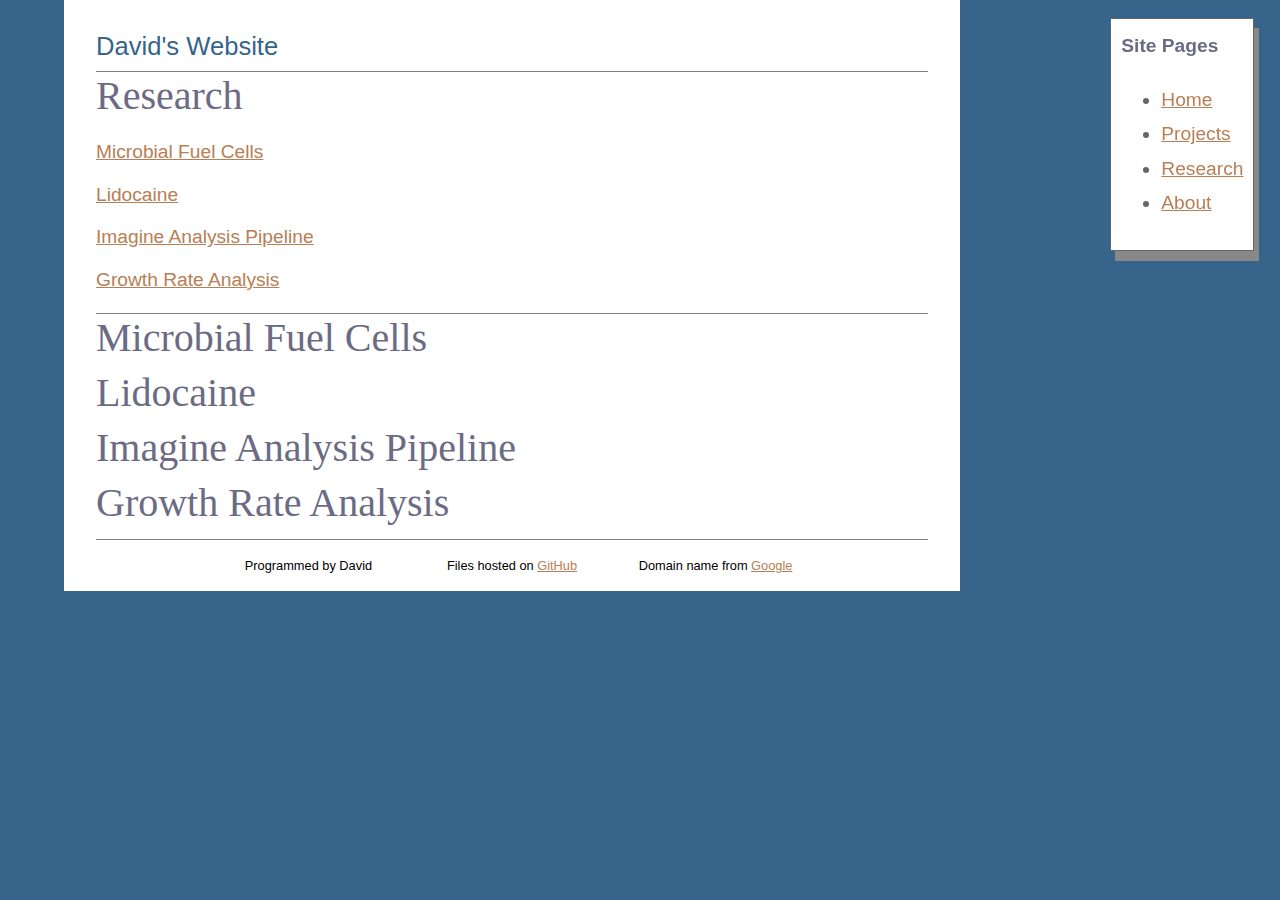
<file: _html/research.html>
<!DOCTYPE HTML>
<html lang="en">
<head>
	<meta charset="utf-8">
	<title>Research</title>
	<link href="../_css/styles.css" rel="stylesheet" type="text/css">
	<link href="../_images/favicon.png" rel="shortcut icon">
</head>
<body>
	<header role="banner">
		<h1>David's Website</h1>
		<h2>Research</h2>
		<nav role="navigation" class="sidenav">
			<h4>Site Pages</h4>
			<ul class="navlist">
				<li><a href="../index" title="Main Page">Home</a></li>
				<li><a href="projects" title="Projects">Projects</a></li>
				<li><a href="research" title="Research">Research</a></li>
				<li><a href="about" title="About">About</a></li>
			</ul>
		</nav>
	</header>
	<main role="main">
		<article role="article">
			<section class="content">
				<dl>
					<dt><a href="#mfc" title="Microbial Fuel Cells">Microbial Fuel Cells</a></dt>
					<dd>
					</dd>
					<dt><a href="#ucsf" title="Lidocaine">Lidocaine</a></dt>
					<dd>
					</dd>
					<dt><a href="#hpc" title="Imagine Analysis Pipeline">Imagine Analysis Pipeline</a></dt>
					<dd>
					</dd>
					<dt><a href="#growth" title="Growth Rate Analysis">Growth Rate Analysis</a></dt>
					<dd>
					</dd>
				</dl>
			</section>
			<section>
				<h2 id="mfc">Microbial Fuel Cells</h2>
			</section>
			<section>
				<h2 id="ucsf">Lidocaine</h2>
			</section>
			<section>
				<h2 id="hpc">Imagine Analysis Pipeline</h2>
			</section>
			<section>
				<h2 id="growth">Growth Rate Analysis</h2>
			</section>
		</article>
	</main>
	<footer role="siteinfo">
		<div class="foot">Programmed by David</div>
		<div class="foot">Files hosted on <a href="https://www.github.com/KEYS248/keys248.github.io" title="GitHub Pages Repository" target="_blank">GitHub</a></div>
		<div class="foot">Domain name from <a href="https://domains.google.com" title="Google Domains" target="_blank">Google</a></div>
	</footer>
	</body>
</html>
</file>
<file: _css/style.css>
html, body {
	background: #36648B;
	/*background: #36648B;*/
	margin: 0;
}
h1, h2, h3, h4, h5, h6, p {
	margin: 0;
	padding: 0;
}
h1, h2, h3, h4, h5, h6 {
	color: rgb(107, 107, 132);
}
body {
	font-family: Verdana, Geneva, sans-serif;
	font-size: 100%;
	margin-right: 25%;
	margin-left: 5%;
	padding: 2.5% 2.5% 0;
	background: white;
	line-height: 1.8;
}
.foot {
	text-align: center;
	display: inline-block;
	width: 200px;
}
.navigation {
	border-bottom: 1px solid gray;
}
ul.nav{
	margin-top: 5px;
	margin-bottom: 5px;
}
.sidenav {
	border: 1px solid;
    padding: 10px;
    box-shadow: 5px 10px #888888;
	background: white;
	font-size: 1.2em;
	color: #666;
	position: fixed;
	top: 2%;
	right: 2%;
}
.content {
	border-bottom: 1px solid gray;
}
.sidebar {
	border: 1px solid;
    padding-right: 10px;
    box-shadow: 5px 10px #888888;
	background: white;
	font-size: 0.8em;
	color: #666;
	position: fixed;
	top: 25%;
	right: 2%;
	width: 120px;
}
img.center {
	display: block;
	margin-left: auto;
	margin-right: auto;
	width: 80%;
	height: auto;
	margin-bottom: 10px;
}
img.left {
	display: block;
	margin-left: auto;
	margin-right: auto;
	width: 30%;
	height: auto;
	margin-bottom: 10px;
	margin-right: 10px;
}
img {
	-moz-user-select: none;
	pointer-events: none;
}
h1 {
	font: 1.6em Verdana, Geneva, sans-serif;
	margin-bottom: .4em;
	color: #36648B;
}
h2 {
	font: 2.5em Georgia, "Times New Roman", Times, serif;
	margin-bottom: .2em;
}
h3 {
	font-size: 1.2em;
}
p.center {
	text-align: center;
}
p {
	margin-bottom: 1em;
}
a.page_head{
	text-decoration: none;
	color: #36648B;
}
a.page_head:hover {
	color: #36648B;
}
a {
	color: rgb(184, 126, 84);
}
a:hover {
	color: rgb(120, 97, 55);
}

pre {
	font-size: 1.4em;
	color: white;
	padding: .5em 1em;
	border-left: 1em solid #A68048;
	background: #666;
	white-space: pre-wrap;
	white-space: -moz-pre-wrap;
	white-space: -pre-wrap;
	white-space: -o-pre-wrap;
	word-wrap: break-word;
	width: 80%;
}
pre.wrong {
	border-left-color: red;
}
pre.correct {
	border-left-color: green;
}
dt {
	font-size:1.2em;
}
dd {
	margin-bottom: 0.5em;
}
table {
	margin-top: 1em;
}
caption {
	margin: 0;
	padding: 0;
	margin-bottom: 1em;
	text-align: left;
}
td, th {
	padding: 10px;
}
header h2 {
	border-top: 1px solid gray;
}
aside {
	padding: 1em;
	background:rgb(83, 104, 138);
	color: white;
	margin-bottom: 1em;
}
aside h4 {
	color: white;
}
footer {
	bottom: 1px;
	border-top: 1px solid gray;
	text-align: center;
	font-size: .8em;
	line-height: 4em;
	margin-top: 1em;
}
blockquote {
	font-style: italic;
}
.flowRight {
	float: right;
	margin-left: 10px;
}
.flowLeft {
	float: left;
	margin-right: 10px;
}
</file>
<file: _css/styles.css>
html, body {
	background: #36648B; 
	/*background: #36648B;*/
	margin: 0;
}
h1, h2, h3, h4, h5, h6, p {
	margin: 0;
	padding: 0;
}
h1, h2, h3, h4, h5, h6 {
	color: rgb(107, 107, 132);
}
body {
	font-family: Verdana, Geneva, sans-serif;
	font-size: 100%;
	margin-right: 25%;
	margin-left: 5%;
	padding: 2.5% 2.5% 0;
	background: white;
	line-height: 1.8;
}
.foot {
	text-align: center;
	display: inline-block;
	width: 200px;
}
.navigation {
	border-bottom: 1px solid gray;
}
ul.nav{
	margin-top: 5px;
	margin-bottom: 5px;
}
.sidenav {
	border: 1px solid;
    padding: 10px;
    box-shadow: 5px 10px #888888;
	background: white;
	font-size: 1.2em;
	color: #666;
	position: fixed;
	top: 2%;
	right: 2%;
}
.content {
	border-bottom: 1px solid gray;
}
.sidebar {
	border: 1px solid;
    padding-right: 10px;
    box-shadow: 5px 10px #888888;
	background: white;
	font-size: 0.8em;
	color: #666;
	position: fixed;
	top: 25%;
	right: 2%;
	width: 120px;
}
img.center {
	display: block;
	margin-left: auto;
	margin-right: auto;
	width: 80%;
	height: auto;
	margin-bottom: 10px;
}
img.left {
	display: block;
	margin-left: auto;
	margin-right: auto;
	width: 30%;
	height: auto;
	margin-bottom: 10px;
	margin-right: 10px;
}
img {
	-moz-user-select: none; 
	pointer-events: none;
}
h1 {
	font: 1.6em Verdana, Geneva, sans-serif;
	margin-bottom: .4em;
	color: #36648B;
}
h2 {
	font: 2.5em Georgia, "Times New Roman", Times, serif;
	margin-bottom: .2em;
}
h3 {
	font-size: 1.2em;
}
p.center {
	text-align: center;
}
p {
	margin-bottom: 1em;
}
a.page_head{
	text-decoration: none;
	color: #36648B;
}
a.page_head:hover {
	color: #36648B;
}
a {
	color: rgb(184, 126, 84);
}
a:hover {
	color: rgb(120, 97, 55);
}
pre {
	font-size: 1.4em;
	color: white;
	padding: .5em 1em;
	border-left: 1em solid #A68048;
	background: #666;
	white-space: pre-wrap;
	white-space: -moz-pre-wrap;
	white-space: -pre-wrap;
	white-space: -o-pre-wrap;
	word-wrap: break-word;
	width: 80%;
}
pre.wrong {
	border-left-color: red;
}
pre.correct {
	border-left-color: green;
}
dt {
	font-size:1.2em;
}
dd {
	margin-bottom: 0.5em;
}
table {
	margin-top: 1em;
}
caption {
	margin: 0;
	padding: 0;
	margin-bottom: 1em;
	text-align: left;
}
td, th {
	padding: 10px;
}
header h2 {
	border-top: 1px solid gray;
}
aside {
	padding: 1em;
	background:rgb(83, 104, 138);
	color: white;
	margin-bottom: 1em;
}
aside h4 {
	color: white;
}
footer {
	bottom: 1px;
	border-top: 1px solid gray;
	text-align: center;
	font-size: .8em;
	line-height: 4em;
	margin-top: 1em;
}
blockquote {
	font-style: italic;
}
.flowRight {
	float: right;
	margin-left: 10px;
}
.flowLeft {
	float: left;
	margin-right: 10px;
}
</file>
